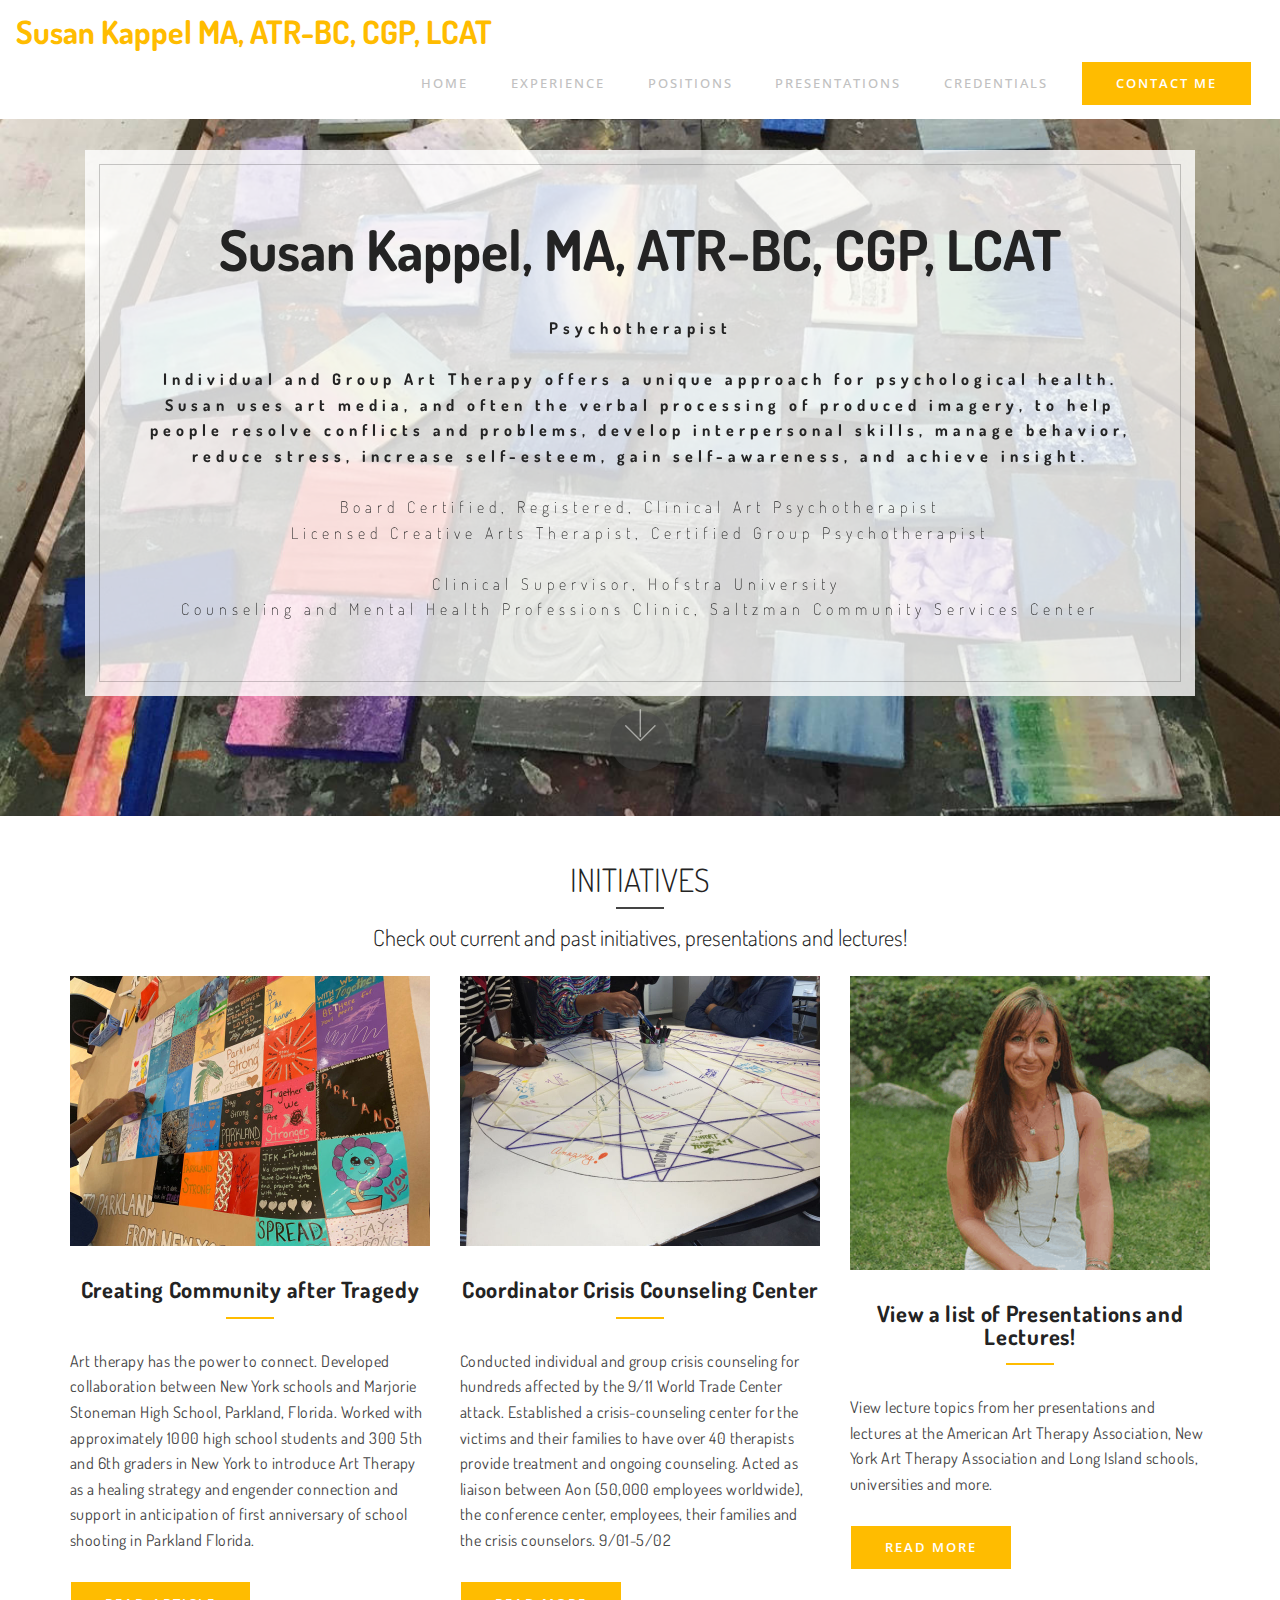
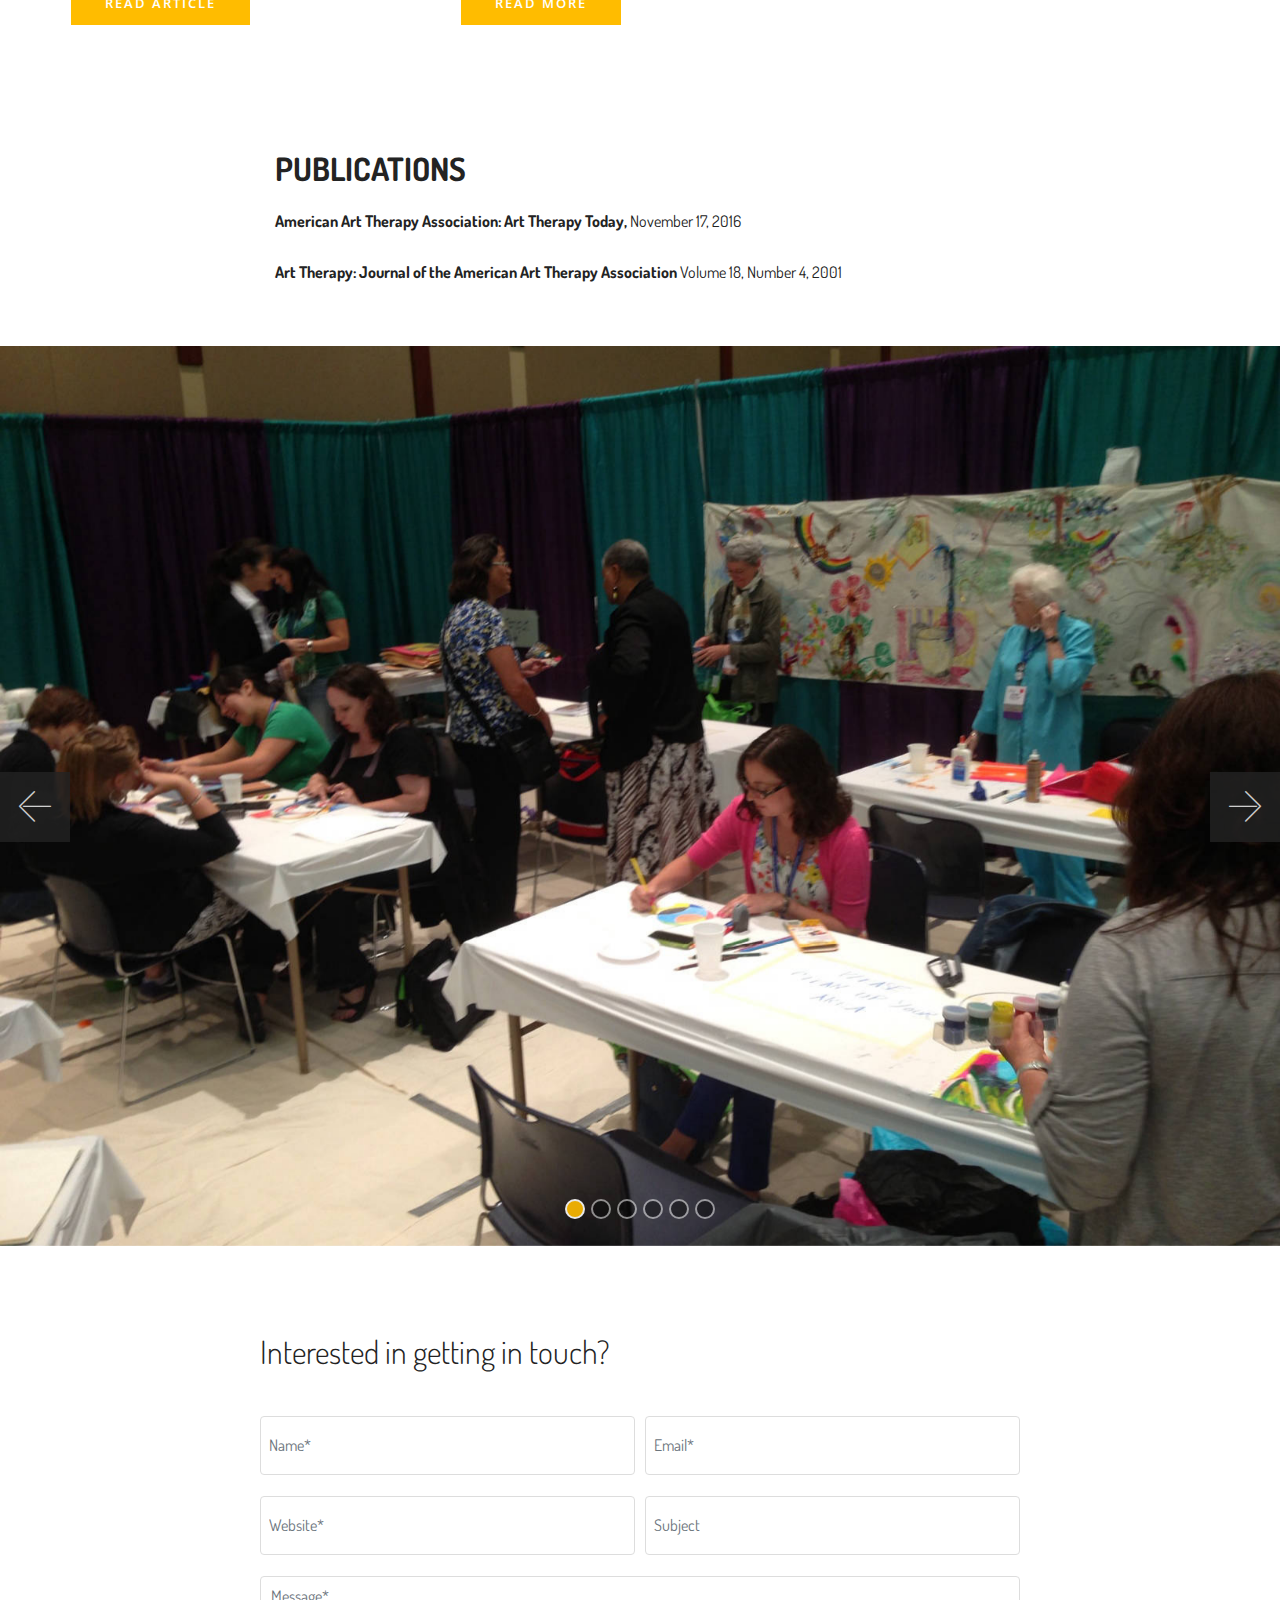
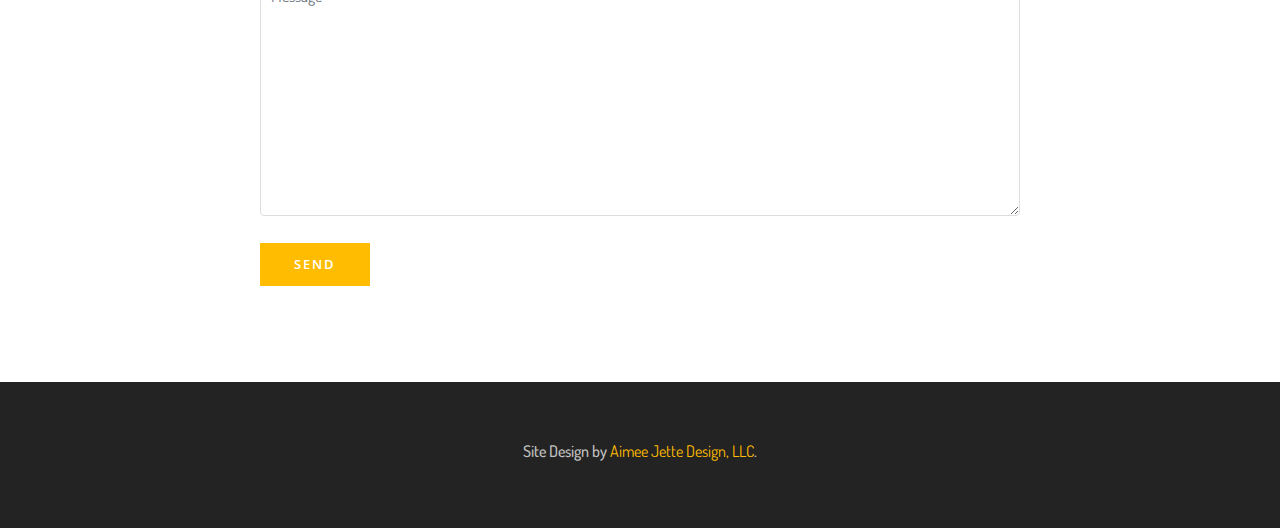
<file: index.html>
<!DOCTYPE html>
<html  >
<head>
  <!-- Site made with Mobirise Website Builder v4.9.6, https://mobirise.com -->
  <meta charset="UTF-8">
  <meta http-equiv="X-UA-Compatible" content="IE=edge">
  <meta name="generator" content="Mobirise v4.9.6, mobirise.com">
  <meta name="viewport" content="width=device-width, initial-scale=1, minimum-scale=1">
  <link rel="shortcut icon" href="assets/images/susan-garden-headshot-128x86.png" type="image/x-icon">
  <meta name="description" content="">
  
  <title>Susan Kappel</title>
  <link rel="stylesheet" href="assets/web/assets/mobirise-icons/mobirise-icons.css">
  <link rel="stylesheet" href="assets/tether/tether.min.css">
  <link rel="stylesheet" href="assets/bootstrap/css/bootstrap.min.css">
  <link rel="stylesheet" href="assets/bootstrap/css/bootstrap-grid.min.css">
  <link rel="stylesheet" href="assets/bootstrap/css/bootstrap-reboot.min.css">
  <link rel="stylesheet" href="assets/dropdown/css/style.css">
  <link rel="stylesheet" href="assets/socicon/css/styles.css">
  <link rel="stylesheet" href="assets/theme/css/style.css">
  <link rel="stylesheet" href="assets/mobirise/css/mbr-additional.css" type="text/css">
  
  
  
</head>
<body>
  <section class="menu cid-rka8EshNyk" once="menu" id="menu2-g">

    
    

    <nav class="navbar navbar-dropdown navbar-fixed-top navbar-expand-lg">
        <div class="navbar-brand">
            
            <span class="navbar-caption-wrap"><a class="navbar-caption text-primary display-2" href="index.html">
                    Susan Kappel MA, ATR-BC, CGP, LCAT</a></span>
        </div>
        <button class="navbar-toggler" type="button" data-toggle="collapse" data-target="#navbarSupportedContent" aria-controls="navbarNavAltMarkup" aria-expanded="false" aria-label="Toggle navigation">
            <div class="hamburger">
                <span></span>
                <span></span>
                <span></span>
                <span></span>
            </div>
        </button>
      <div class="collapse navbar-collapse" id="navbarSupportedContent">
            <ul class="navbar-nav nav-dropdown" data-app-modern-menu="true"><li class="nav-item">
                    <a class="nav-link link text-warning display-4" href="index.html">HOME</a>
                </li><li class="nav-item"><a class="nav-link link text-warning display-4" href="experience.html">EXPERIENCE</a></li>
                <li class="nav-item">
                    <a class="nav-link link text-warning display-4" href="positions.html">POSITIONS</a>
                </li>
                <li class="nav-item dropdown">
                    <a class="nav-link link text-warning display-4" href="presentations.html#content2-11" aria-expanded="false">PRESENTATIONS</a>
                </li><li class="nav-item"><a class="nav-link link text-warning display-4" href="education.html#content1-15">CREDENTIALS</a></li></ul>
            <div class="navbar-buttons mbr-section-btn"><a class="btn btn-md btn-primary display-4" href="mailto:mrskappel@aol.com">
                    CONTACT ME
                </a></div>
      </div>
    </nav>
</section>

<section class="cid-rkadycjL01 mbr-parallax-background" id="header1-m">

    

    
    <div class="container text-center" data-stellar-background-ratio=".5">
      <div class="row slider-wrapper">
        <div class="col-md-12">
            <div class="slider-text  slider-text-two">
              <h2 class="mbr-section-title mbr-fonts-style mbr-bold align-center display-1">Susan Kappel, MA, ATR-BC, CGP, LCAT</h2>
              <h4 class="mbr-text mbr-fonts-style align-center display-7"><div><br></div><div><strong>Psychotherapist</strong></div><div><strong><br></strong></div><div><strong>Individual and Group Art Therapy offers a unique approach for psychological health. Susan uses art media, and often the verbal processing of produced imagery, to help people resolve conflicts and problems, develop interpersonal skills, manage behavior, reduce stress, increase self-esteem, gain self-awareness, and achieve insight.</strong></div><br><div>Board Certified, Registered, Clinical Art Psychotherapist</div><div>Licensed Creative Arts Therapist,&nbsp;<span style="font-size: 1rem;">Certified Group Psychotherapist</span></div><div><strong><br></strong></div><div>Clinical Supervisor, Hofstra University&nbsp;</div><div>Counseling and Mental Health Professions Clinic,&nbsp;<span style="font-size: 1rem;">Saltzman Community Services Center</span></div></h4><h4>
            </h4></div>
        </div>
      </div>
    </div>
    <div class="mbr-arrow hidden-sm-down" aria-hidden="true">
        <a href="#next">
            <i class="mbri-down mbr-iconfont"></i>
        </a>
    </div>
</section>

<section class="exploration cid-rk9XMEp09D" id="features8-7">

    

    
    <div class="container">
        <div class="row blog-block">
            <div class="col-md-12">
              <h2 class="mbr-section-title mbr-fonts-style align-center display-2">INITIATIVES</h2>
               <div class="underline align-center">
                   <div class="line"></div>
               </div>
              <h3 class="mbr-section-subtitle mbr-light mbr-fonts-style pt-3 align-center display-5">
                  Check out current and past initiatives, presentations and lectures!</h3>
            </div>

            <div class="row row-content justify-content-center">
                <div class="card py-3 col-12 col-md-6 col-lg-4">
                    <div class="card-wrapper">
                        <div class="card-img">
                            <img src="assets/images/img-9852-720x540.jpg" title="" alt="">
                        </div>
                        <div class="card-box">
                            <h4 class="card-title mbr-fonts-style mbr-bold align-center display-5">Creating Community after Tragedy</h4>
                           <div class="card-underline align-center">
                               <div class="line"></div>
                           </div>
                            <p class="mbr-text mbr-fonts-style align-center display-7">Art therapy has the power to connect. Developed collaboration between New York schools and Marjorie Stoneman High School, Parkland, Florida. Worked with approximately 1000 high school students and 300 5th and 6th graders in New York to introduce Art Therapy as a healing strategy and engender connection and support in anticipation of first anniversary of school shooting in Parkland Florida.&nbsp;<br></p>
                              
                        </div>
                        <div class="mbr-section-btn align-center"><a href="article.html" class="btn btn-primary display-4">READ ARTICLE<br></a></div>  
                    </div>
                </div>
            
                <div class="card py-3 col-12 col-md-6 col-lg-4">
                    <div class="card-wrapper">
                        <div class="card-img">
                            <img src="assets/images/img-9204-720x540.jpg" title="" alt="">
                        </div>
                        <div class="card-box">
                            <h4 class="card-title mbr-fonts-style mbr-bold align-center display-5">Coordinator Crisis Counseling Center</h4>
                           <div class="card-underline align-center">
                               <div class="line"></div>
                           </div>
                            <p class="mbr-text mbr-fonts-style align-center display-7">Conducted individual and group crisis counseling for hundreds affected by the 9/11 World Trade Center attack.  Established a crisis-counseling center for the victims and their families to have over 40 therapists provide treatment and ongoing counseling.  Acted as liaison between Aon (50,000 employees worldwide), the conference center, employees, their families and the crisis counselors.    9/01-5/02<br>
                            </p>
                        </div>
                        <div class="mbr-section-btn align-center"><a href="https://mobirise.com" class="btn btn-primary display-4">READ MORE</a></div>  
                    </div>
                </div>
            
                <div class="card py-3 col-12 col-md-6 col-lg-4">
                    <div class="card-wrapper">
                        <div class="card-img">
                            <img src="assets/images/susan-garden-headshot-1-512x342.png" title="" alt="">
                        </div>
                        <div class="card-box"> 
                            <h4 class="card-title mbr-fonts-style mbr-bold align-center display-5">View a list of Presentations and Lectures!</h4>
                           <div class="card-underline align-center">
                               <div class="line"></div>
                           </div>
                            <p class="mbr-text mbr-fonts-style align-center display-7">View lecture topics from her presentations and lectures at the American Art Therapy Association, New York Art Therapy Association and Long Island schools, universities and more.</p>
                        </div>
                        <div class="mbr-section-btn align-center"><a href="page2.html#content2-11" class="btn btn-primary display-4">READ MORE</a></div>  
                    </div>
                </div>
            
                
                
            
                
            </div>
        </div>
    </div>
</section>

<section class="mbr-section content2 cid-rkaDliRtDX" id="content2-w">

    

    <div class="container">
        <div class="row justify-content-center">
            <div class="col-md-8 col-sm-12 text-section">
                <h2 class="mbr-fonts-style mbr-title align-left pb-3 display-2"><strong>PUBLICATIONS</strong></h2>
                <p class="mbr-fonts-style mbr-text align-left display-7"><strong>American Art Therapy Association: Art Therapy Today,</strong> November 17, 2016 <br><br><strong>Art Therapy: Journal of the American Art Therapy Association</strong> Volume 18, Number 4, 2001&nbsp;</p>
            </div>
        </div>
    </div>
</section>

<section class="carousel slide cid-rka9JjydcP" data-interval="false" id="slider1-k">
    
    <div class="full-screen"><div class="mbr-slider slide carousel" data-pause="true" data-keyboard="false" data-ride="false" data-interval="false"><ol class="carousel-indicators"><li data-app-prevent-settings="" data-target="#slider1-k" class=" active" data-slide-to="0"></li><li data-app-prevent-settings="" data-target="#slider1-k" data-slide-to="1"></li><li data-app-prevent-settings="" data-target="#slider1-k" data-slide-to="2"></li><li data-app-prevent-settings="" data-target="#slider1-k" data-slide-to="3"></li><li data-app-prevent-settings="" data-target="#slider1-k" data-slide-to="4"></li><li data-app-prevent-settings="" data-target="#slider1-k" data-slide-to="5"></li></ol><div class="carousel-inner" role="listbox"><div class="carousel-item slider-fullscreen-image active" data-bg-video-slide="false" style="background-image: url(assets/images/img-324-1632x1224.jpg);"><div class="container container-slide"><div class="image_wrapper"><div class="mbr-overlay" style="opacity: 0; background-color: rgb(0, 0, 0);"></div><img src="assets/images/img-324-1632x1224.jpg"><div class="carousel-caption justify-content-center"><div class="col-10 align-left"></div></div></div></div></div><div class="carousel-item slider-fullscreen-image" data-bg-video-slide="false" style="background-image: url(assets/images/dsc-0021-1-1280x852.jpg);"><div class="container container-slide"><div class="image_wrapper"><div class="mbr-overlay" style="opacity: 0.2;"></div><img src="assets/images/dsc-0021-1-1280x852.jpg"><div class="carousel-caption justify-content-center"><div class="col-10 align-right"></div></div></div></div></div><div class="carousel-item slider-fullscreen-image" data-bg-video-slide="false" style="background-image: url(assets/images/img-151-1280x1273.jpg);"><div class="container container-slide"><div class="image_wrapper"><div class="mbr-overlay" style="opacity: 0;"></div><img src="assets/images/img-151-1280x1273.jpg"><div class="carousel-caption justify-content-center"><div class="col-10 align-center"></div></div></div></div></div><div class="carousel-item slider-fullscreen-image" data-bg-video-slide="false" style="background-image: url(assets/images/img-247-1185x1157.jpg);"><div class="container container-slide"><div class="image_wrapper"><div class="mbr-overlay" style="opacity: 0; background-color: rgb(0, 0, 0);"></div><img src="assets/images/img-247-1185x1157.jpg"><div class="carousel-caption justify-content-center"><div class="col-10 align-left"></div></div></div></div></div><div class="carousel-item slider-fullscreen-image" data-bg-video-slide="false" style="background-image: url(assets/images/img-9852-2000x1500.jpg);"><div class="container container-slide"><div class="image_wrapper"><div class="mbr-overlay" style="opacity: 0; background-color: rgb(0, 0, 0);"></div><img src="assets/images/img-9852-2000x1500.jpg"><div class="carousel-caption justify-content-center"><div class="col-10 align-left"></div></div></div></div></div><div class="carousel-item slider-fullscreen-image" data-bg-video-slide="false" style="background-image: url(assets/images/img-310-1632x1224.jpg);"><div class="container container-slide"><div class="image_wrapper"><div class="mbr-overlay" style="opacity: 0;"></div><img src="assets/images/img-310-1632x1224.jpg"><div class="carousel-caption justify-content-center"><div class="col-10 align-right"></div></div></div></div></div></div><a data-app-prevent-settings="" class="carousel-control carousel-control-prev" role="button" data-slide="prev" href="#slider1-k"><span aria-hidden="true" class="mbri-left mbr-iconfont"></span><span class="sr-only">Previous</span></a><a data-app-prevent-settings="" class="carousel-control carousel-control-next" role="button" data-slide="next" href="#slider1-k"><span aria-hidden="true" class="mbri-right mbr-iconfont"></span><span class="sr-only">Next</span></a></div></div>
</section>

<section class="cid-rl1mSMwaU2" id="form2-1i">

    

    
    <div class="container">
        <div class="row justify-content-center">
            <div class="form-1 col-md-8 col-sm-12" data-form-type="formoid">
                <!---Formbuilder Form--->
                <form action="https://mobirise.com/" method="POST" class="mbr-form form-with-styler" data-form-title="My Mobirise Form"><input type="hidden" name="email" data-form-email="true" value="zTIHYRoEGbird32ROmWudZndLkWM7QB1IvQKrlvP3W3g463EvznWgORHsQMEvFTAzCYKB3xB0bl+jX6u8RJVZHmDfvhPYI//lcRaUqJSCb/bvKWenlWEvjnDrDHaQM4Q">
                    <div class="form-row">
                        <div hidden="hidden" data-form-alert="" class="alert alert-success col-12">Thanks for filling out the form!</div>
                        <div hidden="hidden" data-form-alert-danger="" class="alert alert-danger col-12"></div>
                    </div>
                    <div class="dragArea form-row">
                        <div class="col-md-12">
                            <h2 class="mbr-fonts-style mbr-fonts-style mbr-fonts-style mbr-section-heading display-2">Interested in getting in touch?</h2>
                        </div>
                        <div class="col-md-6 form-group" data-for="name">
                            <input type="text" name="name" placeholder="Name*" data-form-field="Name" required="required" class="field form-control display-7" id="name-form2-1i">
                        </div>
                        <div data-for="email" class="col-md-6 form-group">
                            <input type="email" name="email" placeholder="Email*" data-form-field="Email" class="field form-control display-7" required="required" id="email-form2-1i">
                        </div>
                        <div data-for="website" class="col-md-6 form-group">
                            <input type="text" name="website" placeholder="Website*" data-form-field="Website" class="field form-control display-7" required="required" id="website-form2-1i">
                        </div>
                        <div data-for="sujbect" class="col-md-6 form-group">
                            <input type="text" name="sujbect" placeholder="Subject" data-form-field="Subject" class="field form-control display-7" id="sujbect-form2-1i">
                        </div>
                        <div data-for="message" class="col-md-12 form-group ">
                            <textarea type="textarea" name="message" placeholder="Message*" data-form-field="Message" class="form-control display-7" id="message-form2-1i"></textarea>
                        </div>
                        <div class="col -auto input-group-btn"><button type="submit" class="btn btn-form btn-primary display-4" href="mailto:mrskappel@aol.com">SEND</button></div>
                    </div>
                </form><!---Formbuilder Form--->
            </div>
        </div>
   </div>
</section>

<section class="cid-rl17moGWxh" id="footer2-1e">

    

    
       <div class="container-fluid text-center">
           <div class="row justify-content-center">
             <div class="col-md-6 col-sm-12">
                 <h3 class="inner-text mbr-fonts-style content-text display-7">Site Design by <a href="http://www.aimeejettedesign.com">Aimee Jette Design, LLC</a>.</h3>
             </div>
             
    </div>
       </div>

</section>


  <script src="assets/web/assets/jquery/jquery.min.js"></script>
  <script src="assets/popper/popper.min.js"></script>
  <script src="assets/tether/tether.min.js"></script>
  <script src="assets/bootstrap/js/bootstrap.min.js"></script>
  <script src="assets/smoothscroll/smooth-scroll.js"></script>
  <script src="assets/dropdown/js/script.min.js"></script>
  <script src="assets/touchswipe/jquery.touch-swipe.min.js"></script>
  <script src="assets/parallax/jarallax.min.js"></script>
  <script src="assets/ytplayer/jquery.mb.ytplayer.min.js"></script>
  <script src="assets/vimeoplayer/jquery.mb.vimeo_player.js"></script>
  <script src="assets/bootstrapcarouselswipe/bootstrap-carousel-swipe.js"></script>
  <script src="assets/sociallikes/social-likes.js"></script>
  <script src="assets/theme/js/script.js"></script>
  <script src="assets/slidervideo/script.js"></script>
  <script src="assets/formoid/formoid.min.js"></script>
  
  
</body>
</html>
</file>
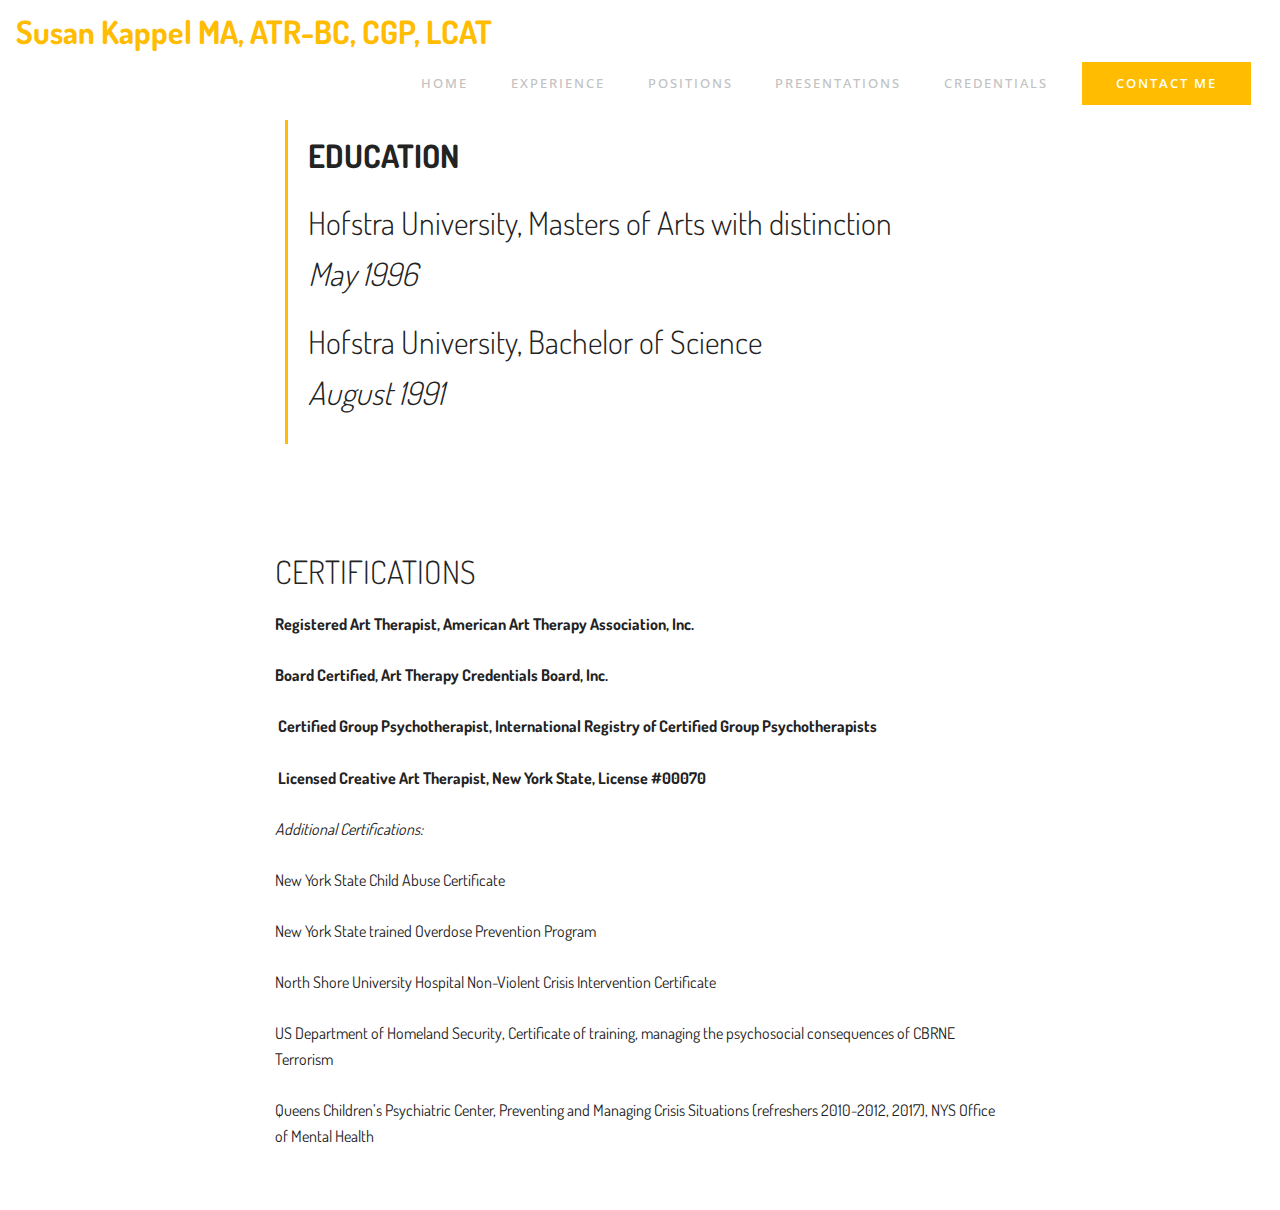
<file: education.html>
<!DOCTYPE html>
<html >
<head>
  <!-- Site made with Mobirise Website Builder v4.9.1, https://mobirise.com -->
  <meta charset="UTF-8">
  <meta http-equiv="X-UA-Compatible" content="IE=edge">
  <meta name="generator" content="Mobirise v4.9.1, mobirise.com">
  <meta name="viewport" content="width=device-width, initial-scale=1, minimum-scale=1">
  <link rel="shortcut icon" href="assets/images/susan-garden-headshot-128x86.png" type="image/x-icon">
  <meta name="description" content="">
  <title>Certifications</title>
  <link rel="stylesheet" href="assets/web/assets/mobirise-icons/mobirise-icons.css">
  <link rel="stylesheet" href="assets/tether/tether.min.css">
  <link rel="stylesheet" href="assets/bootstrap/css/bootstrap.min.css">
  <link rel="stylesheet" href="assets/bootstrap/css/bootstrap-grid.min.css">
  <link rel="stylesheet" href="assets/bootstrap/css/bootstrap-reboot.min.css">
  <link rel="stylesheet" href="assets/dropdown/css/style.css">
  <link rel="stylesheet" href="assets/theme/css/style.css">
  <link rel="stylesheet" href="assets/mobirise/css/mbr-additional.css" type="text/css">
  
  
  
</head>
<body>
  <section class="menu cid-rl1vHl9eRb" once="menu" id="menu2-1n">

    
    

    <nav class="navbar navbar-dropdown navbar-fixed-top navbar-expand-lg">
        <div class="navbar-brand">
            
            <span class="navbar-caption-wrap"><a class="navbar-caption text-primary display-2" href="index.html">
                    Susan Kappel MA, ATR-BC, CGP, LCAT</a></span>
        </div>
        <button class="navbar-toggler" type="button" data-toggle="collapse" data-target="#navbarSupportedContent" aria-controls="navbarNavAltMarkup" aria-expanded="false" aria-label="Toggle navigation">
            <div class="hamburger">
                <span></span>
                <span></span>
                <span></span>
                <span></span>
            </div>
        </button>
      <div class="collapse navbar-collapse" id="navbarSupportedContent">
            <ul class="navbar-nav nav-dropdown" data-app-modern-menu="true"><li class="nav-item">
                    <a class="nav-link link text-warning display-4" href="index.html">HOME</a>
                </li><li class="nav-item"><a class="nav-link link text-warning display-4" href="experience.html">EXPERIENCE</a></li>
                <li class="nav-item">
                    <a class="nav-link link text-warning display-4" href="positions.html">POSITIONS</a>
                </li>
                <li class="nav-item dropdown">
                    <a class="nav-link link text-warning display-4" href="presentations.html" aria-expanded="true">PRESENTATIONS</a>
                </li><li class="nav-item"><a class="nav-link link text-warning display-4" href="education.html">CREDENTIALS</a></li></ul>
            <div class="navbar-buttons mbr-section-btn"><a class="btn btn-md btn-primary display-4" href="mailto:mrskappel@aol.com">
                    CONTACT ME
                </a></div>
      </div>
    </nav>
</section>

<section class="mbr-section article content1 cid-rl12WqNlq1" id="content1-15">

     

    <div class="container">
        <div class="media-container-row">
            <div class="mbr-text col-12 col-md-8 mbr-fonts-style display-2">
                <blockquote><p><strong>EDUCATION</strong></p><p>Hofstra University, Masters of Arts with distinction<br><em>May 1996</em></p><p>Hofstra University, Bachelor of Science<br><em>August 1991</em></p></blockquote>
                <span class="mbr-iconfont inactive mbri-quote-right right-top"></span>
            </div>
        </div>
    </div>
</section>

<section class="mbr-section content2 cid-rl12zpWYMk" id="content2-13">

    

    <div class="container">
        <div class="row justify-content-center">
            <div class="col-md-8 col-sm-12 text-section">
                <h2 class="mbr-fonts-style mbr-title align-left pb-3 display-2">CERTIFICATIONS<br></h2>
                <p class="mbr-fonts-style mbr-text align-left display-7"><strong>Registered Art Therapist, American Art Therapy Association, Inc.
<br><br>	Board Certified, Art Therapy Credentials Board, Inc.
<br><br>&nbsp;Certified Group Psychotherapist, International Registry of Certified Group Psychotherapists
<br><br>&nbsp;Licensed Creative Art Therapist, New York State, License #00070</strong><br><br><em>Additional Certifications:<br></em><br>New York State Child Abuse Certificate
<br><br>New York State trained Overdose Prevention Program
<br><br>North Shore University Hospital Non-Violent Crisis Intervention Certificate
<br><br>US Department of Homeland Security, Certificate of training, managing the psychosocial consequences of CBRNE Terrorism
<br><br>Queens Children’s Psychiatric Center, Preventing and Managing Crisis Situations (refreshers 2010-2012, 2017), NYS Office of Mental Health&nbsp;<br></p>
            </div>
        </div>
    </div>
</section>


  <script src="assets/web/assets/jquery/jquery.min.js"></script>
  <script src="assets/popper/popper.min.js"></script>
  <script src="assets/tether/tether.min.js"></script>
  <script src="assets/bootstrap/js/bootstrap.min.js"></script>
  <script src="assets/smoothscroll/smooth-scroll.js"></script>
  <script src="assets/dropdown/js/script.min.js"></script>
  <script src="assets/touchswipe/jquery.touch-swipe.min.js"></script>
  <script src="assets/theme/js/script.js"></script>
  
  
</body>
</html>
</file>
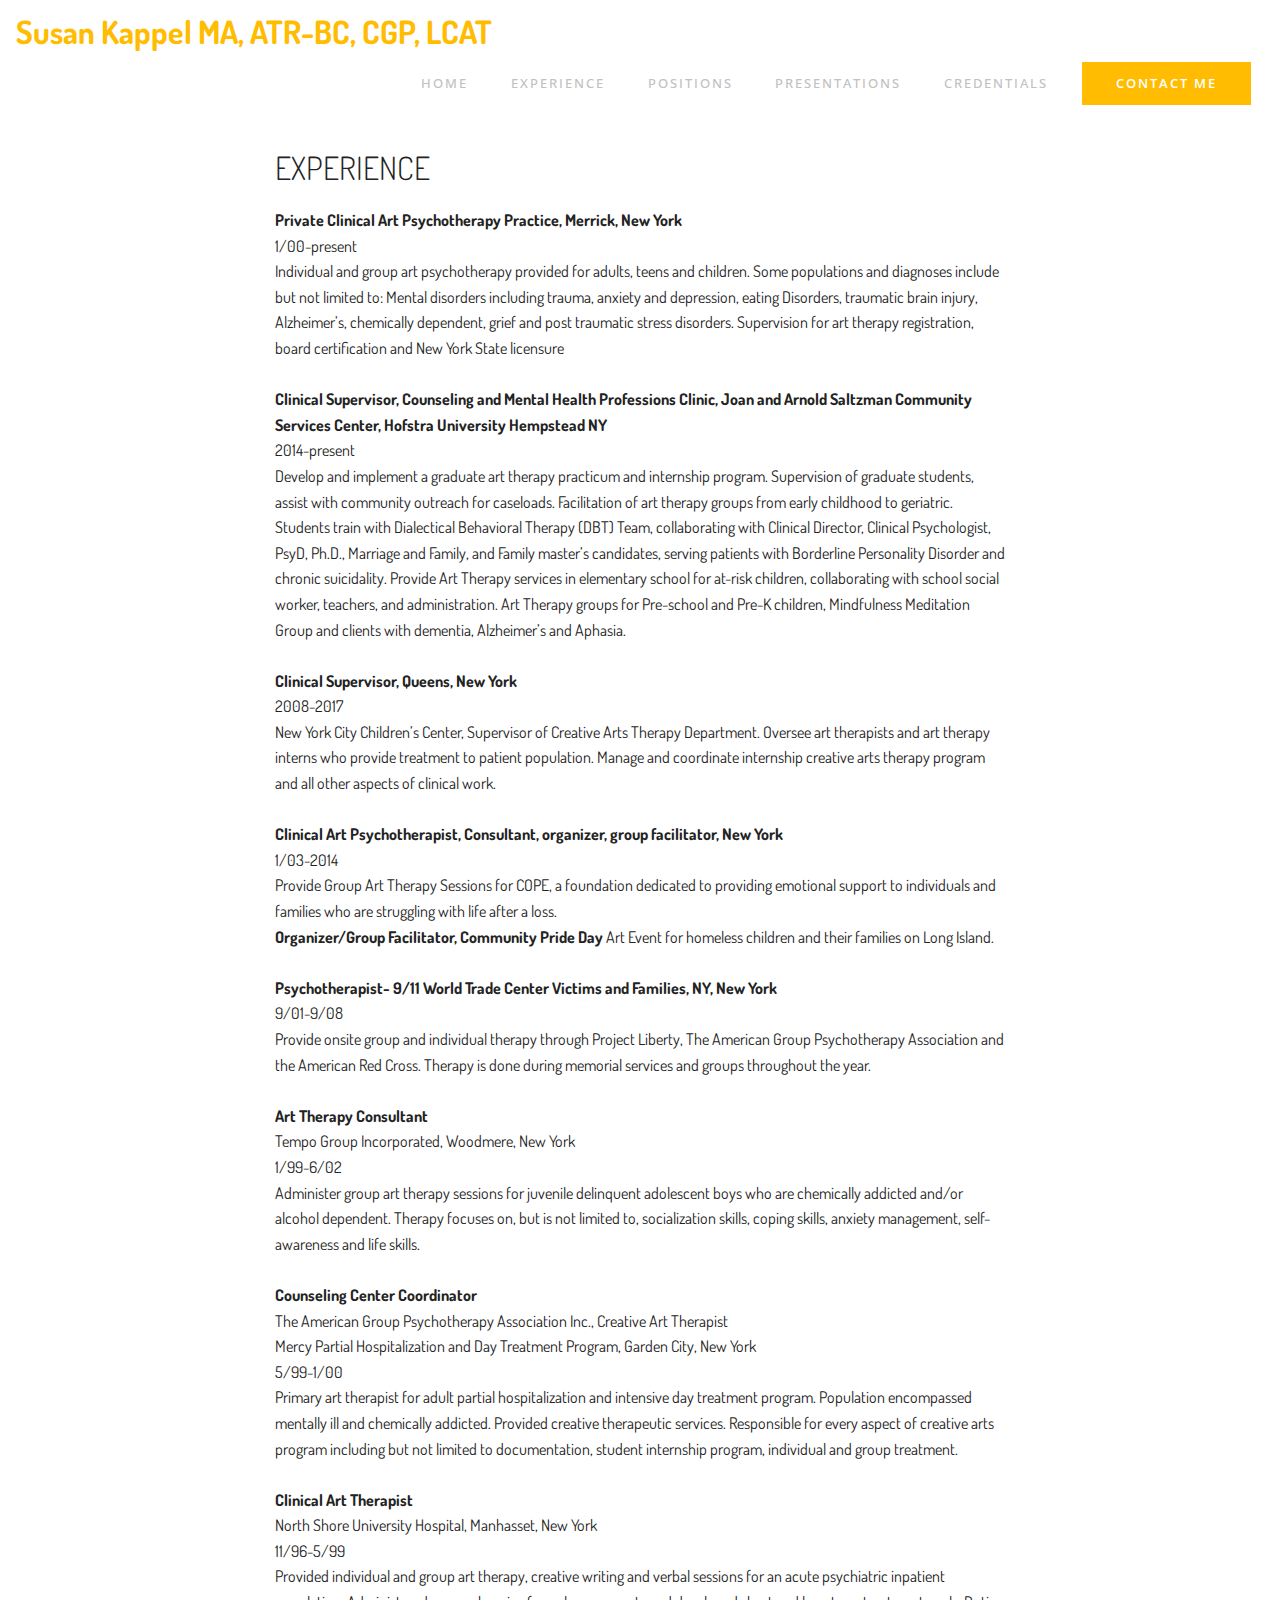
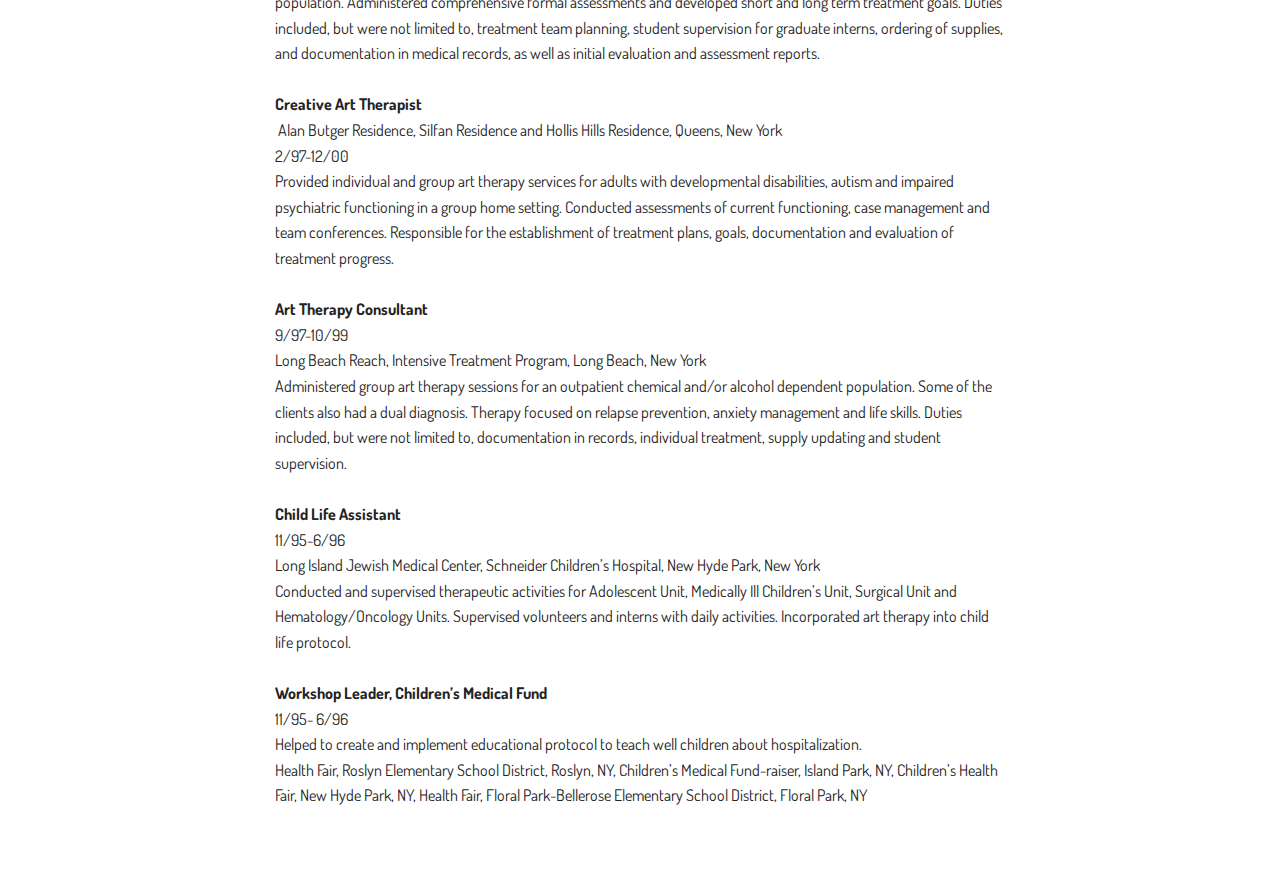
<file: experience.html>
<!DOCTYPE html>
<html >
<head>
  <!-- Site made with Mobirise Website Builder v4.9.1, https://mobirise.com -->
  <meta charset="UTF-8">
  <meta http-equiv="X-UA-Compatible" content="IE=edge">
  <meta name="generator" content="Mobirise v4.9.1, mobirise.com">
  <meta name="viewport" content="width=device-width, initial-scale=1, minimum-scale=1">
  <link rel="shortcut icon" href="assets/images/susan-garden-headshot-128x86.png" type="image/x-icon">
  <meta name="description" content="">
  <title>Experience</title>
  <link rel="stylesheet" href="assets/tether/tether.min.css">
  <link rel="stylesheet" href="assets/bootstrap/css/bootstrap.min.css">
  <link rel="stylesheet" href="assets/bootstrap/css/bootstrap-grid.min.css">
  <link rel="stylesheet" href="assets/bootstrap/css/bootstrap-reboot.min.css">
  <link rel="stylesheet" href="assets/dropdown/css/style.css">
  <link rel="stylesheet" href="assets/theme/css/style.css">
  <link rel="stylesheet" href="assets/mobirise/css/mbr-additional.css" type="text/css">
  
  
  
</head>
<body>
  <section class="menu cid-rl1wF8Z3uY" once="menu" id="menu2-1p">

    
    

    <nav class="navbar navbar-dropdown navbar-fixed-top navbar-expand-lg">
        <div class="navbar-brand">
            
            <span class="navbar-caption-wrap"><a class="navbar-caption text-primary display-2" href="index.html">
                    Susan Kappel MA, ATR-BC, CGP, LCAT</a></span>
        </div>
        <button class="navbar-toggler" type="button" data-toggle="collapse" data-target="#navbarSupportedContent" aria-controls="navbarNavAltMarkup" aria-expanded="false" aria-label="Toggle navigation">
            <div class="hamburger">
                <span></span>
                <span></span>
                <span></span>
                <span></span>
            </div>
        </button>
      <div class="collapse navbar-collapse" id="navbarSupportedContent">
            <ul class="navbar-nav nav-dropdown" data-app-modern-menu="true"><li class="nav-item">
                    <a class="nav-link link text-warning display-4" href="index.html">HOME</a>
                </li><li class="nav-item"><a class="nav-link link text-warning display-4" href="experience.html">EXPERIENCE</a></li>
                <li class="nav-item">
                    <a class="nav-link link text-warning display-4" href="positions.html">POSITIONS</a>
                </li>
                <li class="nav-item dropdown">
                    <a class="nav-link link text-warning display-4" href="presentations.html" aria-expanded="true">PRESENTATIONS</a>
                </li><li class="nav-item"><a class="nav-link link text-warning display-4" href="education.html">CREDENTIALS</a></li></ul>
            <div class="navbar-buttons mbr-section-btn"><a class="btn btn-md btn-primary display-4" href="mailto:mrskappel@aol.com">
                    CONTACT ME
                </a></div>
      </div>
    </nav>
</section>

<section class="mbr-section content2 cid-rl0Zj1Ynci" id="content2-z">

    

    <div class="container">
        <div class="row justify-content-center">
            <div class="col-md-8 col-sm-12 text-section">
                <h2 class="mbr-fonts-style mbr-title align-left pb-3 display-2"><br>EXPERIENCE<br></h2>
                <p class="mbr-fonts-style mbr-text align-left display-7"><strong>Private Clinical Art Psychotherapy Practice, Merrick, New York<br></strong>1/00-present&nbsp;<strong>&nbsp;&nbsp;<br></strong>Individual and group art psychotherapy provided for adults, teens and children. Some populations and diagnoses include but not limited to: Mental disorders including trauma, anxiety and depression, eating Disorders, traumatic brain injury, Alzheimer’s, chemically dependent, grief and post traumatic stress disorders.  Supervision for art therapy registration, board certification and New York State licensure&nbsp;<br> 
<br><strong>	Clinical Supervisor, Counseling and Mental Health Professions Clinic, Joan and Arnold Saltzman Community Services Center, Hofstra University Hempstead NY<br></strong>
2014-present&nbsp;<br>	Develop and implement a graduate art therapy practicum and internship program. Supervision of graduate students, assist with community outreach for caseloads. Facilitation of art therapy groups from early childhood to geriatric. Students train with Dialectical Behavioral Therapy (DBT) Team, collaborating with Clinical Director, Clinical Psychologist, PsyD, Ph.D., Marriage and Family, and Family master’s candidates, serving patients with Borderline Personality Disorder and chronic suicidality. Provide Art Therapy services in elementary school for at-risk children, collaborating with school social worker, teachers, and administration. Art Therapy groups for Pre-school and Pre-K children, Mindfulness Meditation Group and clients with dementia, Alzheimer’s and Aphasia.&nbsp;<br>
<br><strong>Clinical Supervisor, Queens, New York<br></strong>2008-2017&nbsp;<strong><br></strong>	New York City Children’s Center, Supervisor of Creative Arts Therapy Department.  Oversee art therapists and art therapy interns who provide treatment to patient population. Manage and coordinate internship creative arts therapy program and all other aspects of clinical work.&nbsp;<br>
<br><strong>Clinical Art Psychotherapist, Consultant, organizer, group facilitator, New York<br></strong>1/03-2014<strong>&nbsp;&nbsp;<br></strong>Provide Group Art Therapy Sessions for COPE, a foundation dedicated to providing emotional support to individuals and families who are struggling with life after a loss.
<br><strong>	Organizer/Group Facilitator, Community Pride Day </strong>Art Event for homeless children and their families on Long Island. &nbsp;<br>
<br><strong>Psychotherapist- 9/11 World Trade Center Victims and Families, NY, New York
<br></strong>9/01-9/08&nbsp;<strong><br></strong>	Provide onsite group and individual therapy through Project Liberty, The American Group Psychotherapy Association and the American Red Cross.  Therapy is done during memorial services and groups throughout the year.&nbsp;<br>
<br><strong>Art Therapy Consultant
<br></strong>	Tempo Group Incorporated, Woodmere, New York<br> 1/99-6/02 &nbsp;&nbsp;<br>Administer group art therapy sessions for juvenile delinquent adolescent boys who are chemically addicted and/or alcohol dependent.  Therapy focuses on, but is not limited to, socialization skills, coping skills, anxiety management, self-awareness and life skills.<br>
<br><strong>  	Counseling Center Coordinator
<br></strong>	The American Group Psychotherapy Association Inc., Creative Art Therapist
<br>Mercy Partial Hospitalization and Day Treatment Program, Garden City, New York<br>5/99-1/00&nbsp;&nbsp;<br>Primary art therapist for adult partial hospitalization and intensive day treatment program.  Population encompassed mentally ill and chemically addicted.  Provided creative therapeutic services.  Responsible for every aspect of creative arts program including but not limited to documentation, student internship program, individual and group treatment. &nbsp;<br>
<br><strong>	Clinical Art Therapist
<br></strong>	North Shore University Hospital, Manhasset, New York<br>11/96-5/99 &nbsp;&nbsp;<br>Provided individual and group art therapy, creative writing and verbal sessions for an acute psychiatric inpatient population. Administered comprehensive formal assessments and developed short and long term treatment goals. Duties included, but were not limited to, treatment team planning, student supervision for graduate interns, ordering of supplies, and documentation in medical records, as well as initial evaluation and assessment reports.&nbsp;<br>
<br><strong>	Creative Art Therapist<br></strong><strong>&nbsp;</strong>Alan Butger Residence, Silfan Residence and Hollis Hills Residence, Queens, New York<br>2/97-12/00<br>	Provided individual and group art therapy services for adults with developmental disabilities, autism and impaired psychiatric functioning in a group home setting.  Conducted assessments of current functioning, case management and team conferences.  Responsible for the establishment of treatment plans, goals, documentation and evaluation of treatment progress. &nbsp;<br> 
<br><strong>Art Therapy Consultant
<br></strong>9/97-10/99&nbsp;<strong><br></strong>	Long Beach Reach, Intensive Treatment Program, Long Beach, New York
<br>	Administered group art therapy sessions for an outpatient chemical and/or alcohol dependent population.  Some of the clients also had a dual diagnosis.  Therapy focused on relapse prevention, anxiety management and life skills.  Duties included, but were not limited to, documentation in records, individual treatment, supply updating and student supervision.&nbsp;<br>
<br><strong>	Child Life Assistant<br></strong>11/95-6/96<strong><br></strong>	Long Island Jewish Medical Center, Schneider Children’s Hospital, New Hyde Park, New York
<br>	Conducted and supervised therapeutic activities for Adolescent Unit, Medically Ill Children’s Unit, Surgical Unit and Hematology/Oncology Units.  Supervised volunteers and interns with daily activities.  Incorporated art therapy into child life protocol. &nbsp;<br>
<br><strong>	Workshop Leader, Children’s Medical Fund<br></strong>11/95- 6/96
<br>	Helped to create and implement educational protocol to teach well children about hospitalization.
<br>	Health Fair, Roslyn Elementary School District, Roslyn, NY, Children’s Medical Fund-raiser, Island Park, NY, Children’s Health Fair, New Hyde Park, NY, Health Fair, Floral Park-Bellerose Elementary School District, Floral Park, NY &nbsp;<br></p>
            </div>
        </div>
    </div>
</section>


  <script src="assets/web/assets/jquery/jquery.min.js"></script>
  <script src="assets/popper/popper.min.js"></script>
  <script src="assets/tether/tether.min.js"></script>
  <script src="assets/bootstrap/js/bootstrap.min.js"></script>
  <script src="assets/smoothscroll/smooth-scroll.js"></script>
  <script src="assets/dropdown/js/script.min.js"></script>
  <script src="assets/touchswipe/jquery.touch-swipe.min.js"></script>
  <script src="assets/theme/js/script.js"></script>
  
  
</body>
</html>
</file>
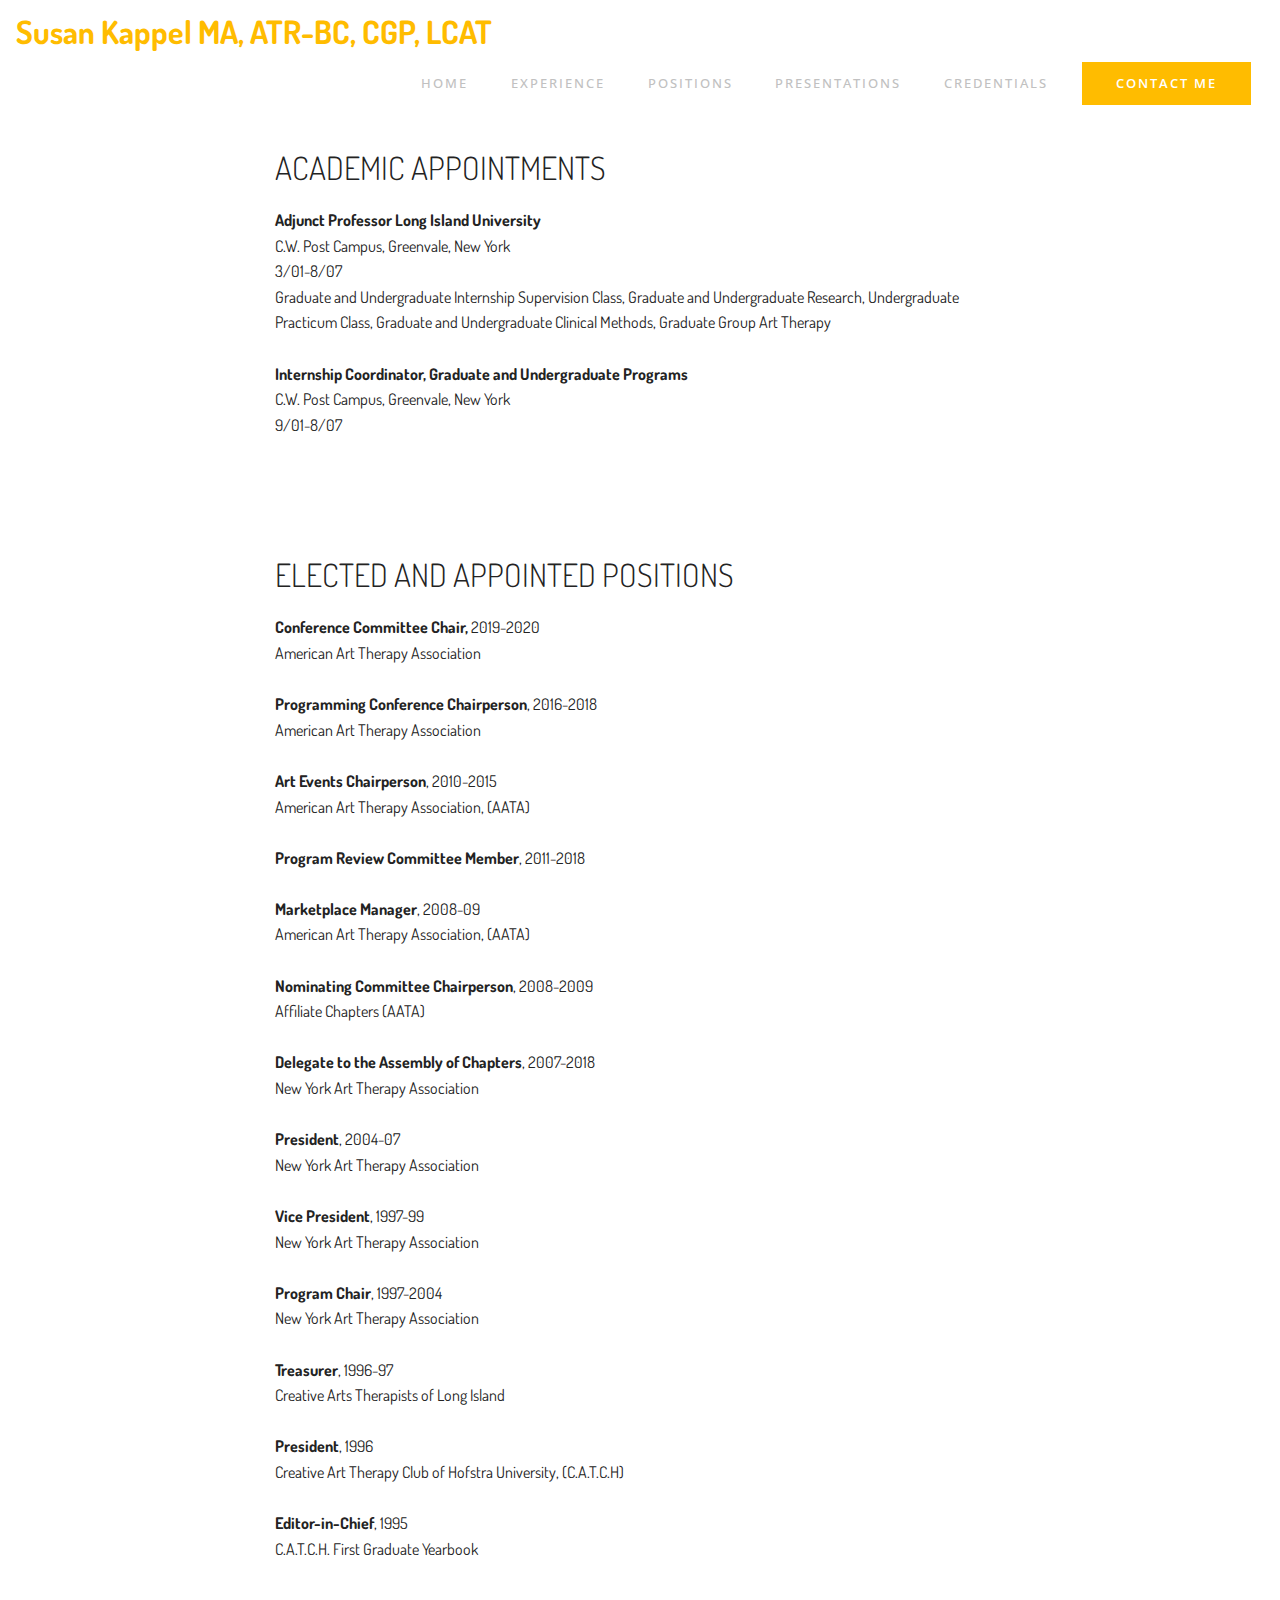
<file: positions.html>
<!DOCTYPE html>
<html >
<head>
  <!-- Site made with Mobirise Website Builder v4.9.1, https://mobirise.com -->
  <meta charset="UTF-8">
  <meta http-equiv="X-UA-Compatible" content="IE=edge">
  <meta name="generator" content="Mobirise v4.9.1, mobirise.com">
  <meta name="viewport" content="width=device-width, initial-scale=1, minimum-scale=1">
  <link rel="shortcut icon" href="assets/images/susan-garden-headshot-128x86.png" type="image/x-icon">
  <meta name="description" content="">
  <title>Postitions</title>
  <link rel="stylesheet" href="assets/tether/tether.min.css">
  <link rel="stylesheet" href="assets/bootstrap/css/bootstrap.min.css">
  <link rel="stylesheet" href="assets/bootstrap/css/bootstrap-grid.min.css">
  <link rel="stylesheet" href="assets/bootstrap/css/bootstrap-reboot.min.css">
  <link rel="stylesheet" href="assets/dropdown/css/style.css">
  <link rel="stylesheet" href="assets/theme/css/style.css">
  <link rel="stylesheet" href="assets/mobirise/css/mbr-additional.css" type="text/css">
  
  
  
</head>
<body>
  <section class="menu cid-rl1vEWtte5" once="menu" id="menu2-1m">

    
    

    <nav class="navbar navbar-dropdown navbar-fixed-top navbar-expand-lg">
        <div class="navbar-brand">
            
            <span class="navbar-caption-wrap"><a class="navbar-caption text-primary display-2" href="index.html">
                    Susan Kappel MA, ATR-BC, CGP, LCAT</a></span>
        </div>
        <button class="navbar-toggler" type="button" data-toggle="collapse" data-target="#navbarSupportedContent" aria-controls="navbarNavAltMarkup" aria-expanded="false" aria-label="Toggle navigation">
            <div class="hamburger">
                <span></span>
                <span></span>
                <span></span>
                <span></span>
            </div>
        </button>
      <div class="collapse navbar-collapse" id="navbarSupportedContent">
            <ul class="navbar-nav nav-dropdown" data-app-modern-menu="true"><li class="nav-item">
                    <a class="nav-link link text-warning display-4" href="index.html">HOME</a>
                </li><li class="nav-item"><a class="nav-link link text-warning display-4" href="experience.html">EXPERIENCE</a></li>
                <li class="nav-item">
                    <a class="nav-link link text-warning display-4" href="positions.html">POSITIONS</a>
                </li>
                <li class="nav-item dropdown">
                    <a class="nav-link link text-warning display-4" href="presentations.html" aria-expanded="true">PRESENTATIONS</a>
                </li><li class="nav-item"><a class="nav-link link text-warning display-4" href="education.html">CREDENTIALS</a></li></ul>
            <div class="navbar-buttons mbr-section-btn"><a class="btn btn-md btn-primary display-4" href="mailto:mrskappel@aol.com">
                    CONTACT ME
                </a></div>
      </div>
    </nav>
</section>

<section class="mbr-section content2 cid-rl13TbdUnE" id="content2-18">

    

    <div class="container">
        <div class="row justify-content-center">
            <div class="col-md-8 col-sm-12 text-section">
                <h2 class="mbr-fonts-style mbr-title align-left pb-3 display-2"><br>ACADEMIC APPOINTMENTS<br></h2>
                <p class="mbr-fonts-style mbr-text align-left display-7"><strong>Adjunct Professor Long Island University<br></strong>C.W. Post Campus, Greenvale, New York<br>3/01-8/07<br>Graduate and Undergraduate Internship Supervision Class, Graduate and Undergraduate Research, Undergraduate Practicum Class, Graduate and Undergraduate Clinical Methods, Graduate Group Art Therapy &nbsp;<br>	<br><strong>Internship Coordinator, Graduate and Undergraduate Programs<br></strong>C.W. Post Campus, Greenvale, New York<br>9/01-8/07
<br></p>
            </div>
        </div>
    </div>
</section>

<section class="mbr-section content2 cid-rl14qTWNoc" id="content2-19">

    

    <div class="container">
        <div class="row justify-content-center">
            <div class="col-md-8 col-sm-12 text-section">
                <h2 class="mbr-fonts-style mbr-title align-left pb-3 display-2">ELECTED AND APPOINTED POSITIONS</h2>
                <p class="mbr-fonts-style mbr-text align-left display-7"><strong>Conference Committee Chair,</strong> 2019-2020<br>American Art Therapy Association
<br><br><strong>Programming Conference Chairperson</strong>, 2016-2018<br>American Art Therapy Association
<br><br><strong>Art Events Chairperson</strong>, 2010-2015<br>American Art Therapy Association, (AATA)
<br><br><strong>Program Review Committee Member</strong>, 2011-2018
<br><br><strong>Marketplace Manager</strong>, 2008-09 <br>American Art Therapy Association, (AATA)
<br><br><strong>Nominating Committee Chairperson</strong>, 2008-2009 <br>Affiliate Chapters (AATA)
<br><br><strong>Delegate to the Assembly of Chapters</strong>, 2007-2018 <br>New York Art Therapy Association
<br><br><strong>President</strong>, 2004-07 <br>New York Art Therapy Association
<br><br><strong>Vice President</strong>, 1997-99 <br>New York Art Therapy Association
<br>	<br><strong>Program Chair</strong>, 1997-2004 <br>New York Art Therapy Association
<br>	<br><strong>Treasurer</strong>, 1996-97<br>Creative Arts Therapists of Long Island
<br>	<br><strong>President</strong>, 1996 <br>Creative Art Therapy Club of Hofstra University, (C.A.T.C.H)
<br>	<br><strong>Editor-in-Chief</strong>, 1995 <br>C.A.T.C.H. First Graduate Yearbook&nbsp;<br></p>
            </div>
        </div>
    </div>
</section>


  <script src="assets/web/assets/jquery/jquery.min.js"></script>
  <script src="assets/popper/popper.min.js"></script>
  <script src="assets/tether/tether.min.js"></script>
  <script src="assets/bootstrap/js/bootstrap.min.js"></script>
  <script src="assets/smoothscroll/smooth-scroll.js"></script>
  <script src="assets/dropdown/js/script.min.js"></script>
  <script src="assets/touchswipe/jquery.touch-swipe.min.js"></script>
  <script src="assets/theme/js/script.js"></script>
  
  
</body>
</html>
</file>
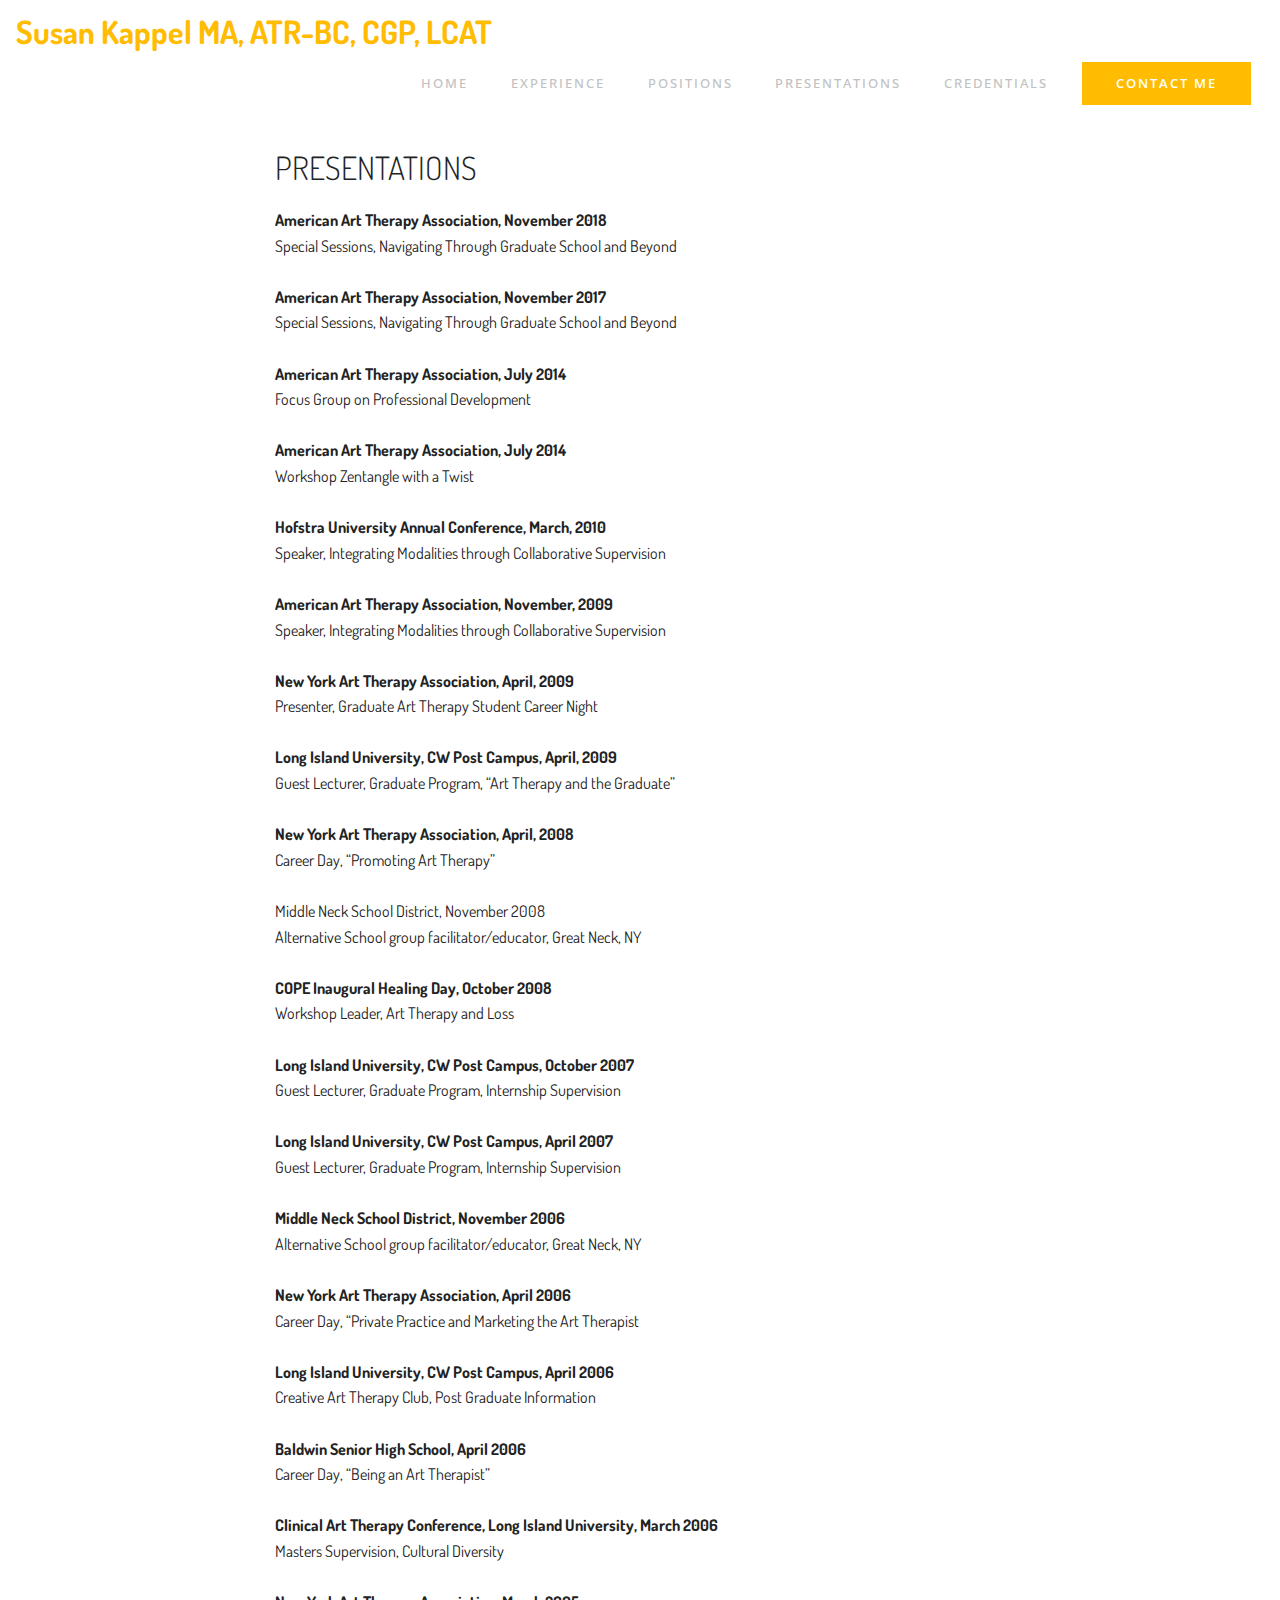
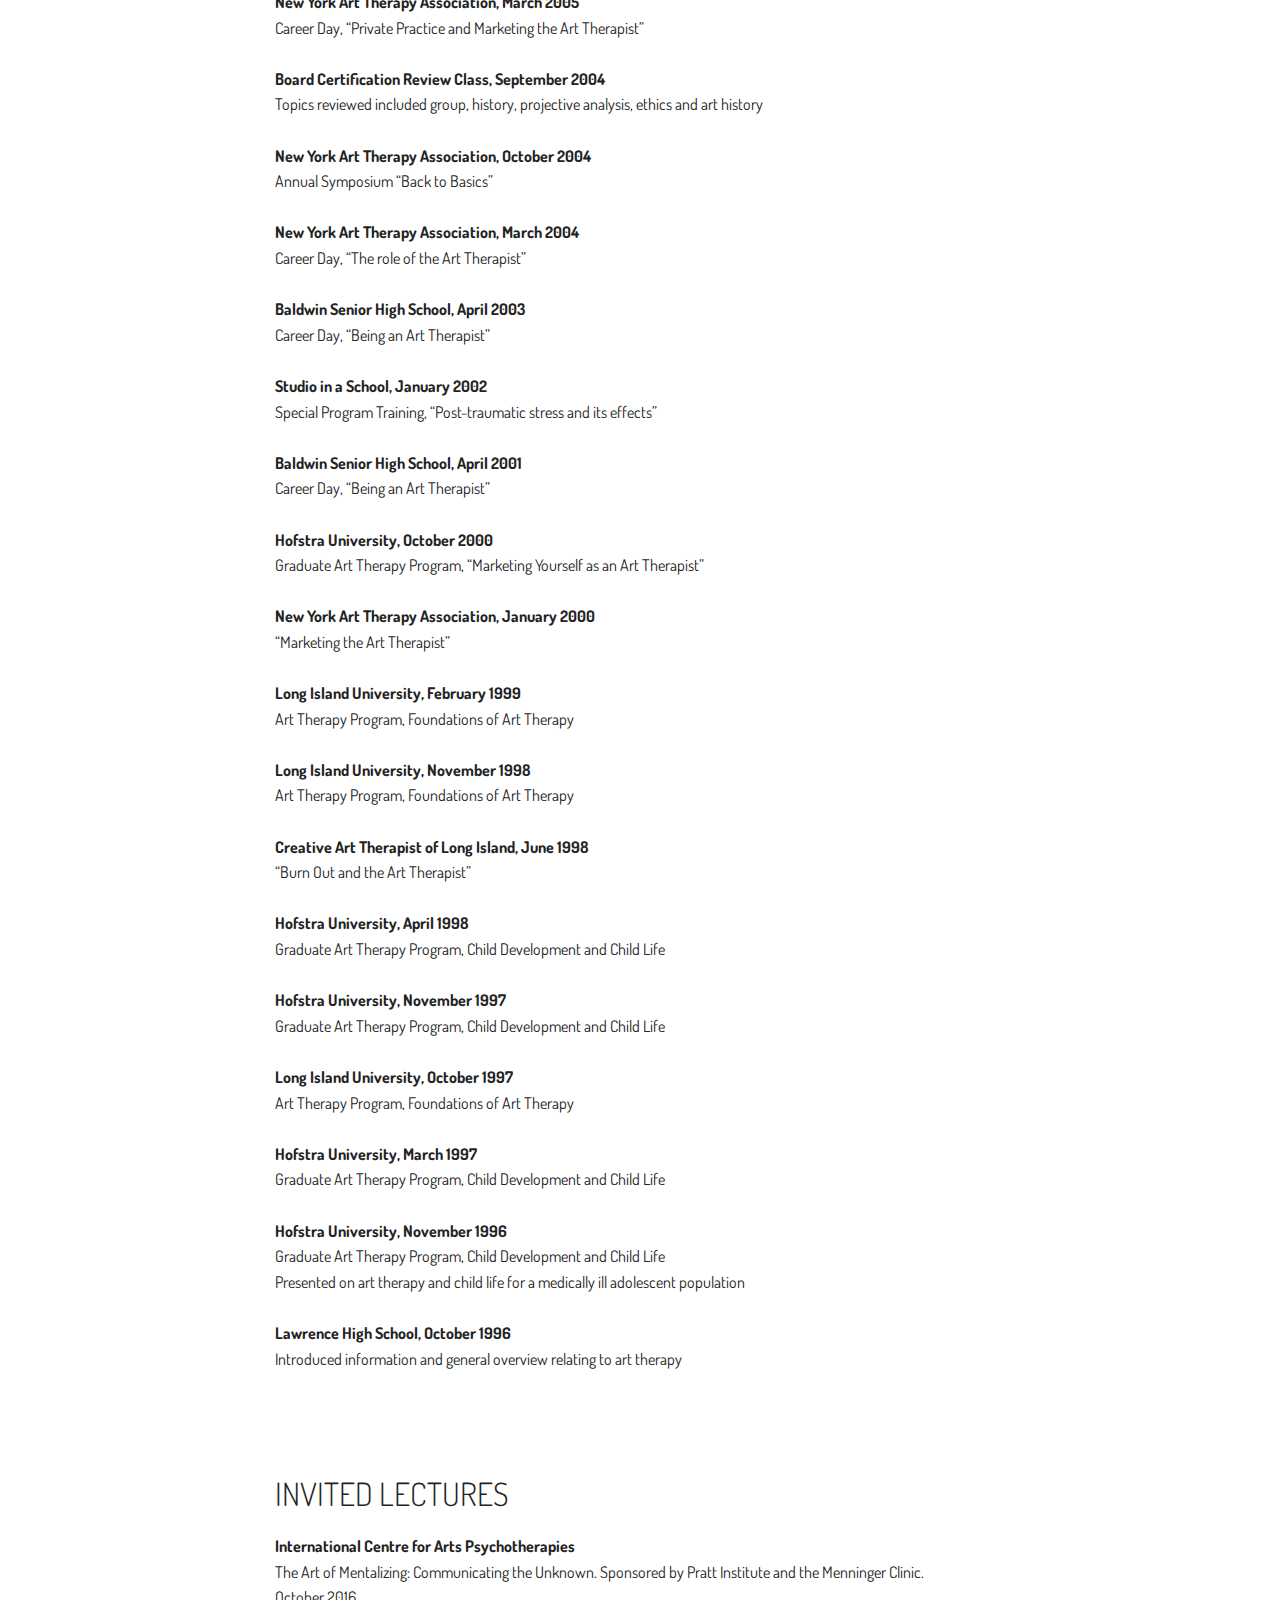
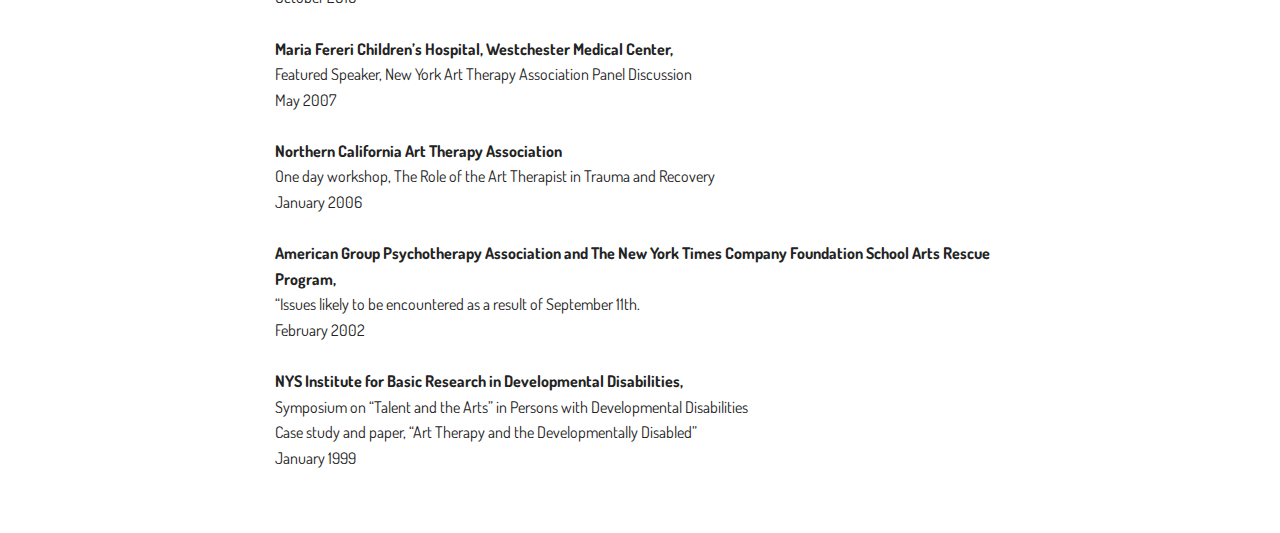
<file: presentations.html>
<!DOCTYPE html>
<html >
<head>
  <!-- Site made with Mobirise Website Builder v4.9.1, https://mobirise.com -->
  <meta charset="UTF-8">
  <meta http-equiv="X-UA-Compatible" content="IE=edge">
  <meta name="generator" content="Mobirise v4.9.1, mobirise.com">
  <meta name="viewport" content="width=device-width, initial-scale=1, minimum-scale=1">
  <link rel="shortcut icon" href="assets/images/susan-garden-headshot-128x86.png" type="image/x-icon">
  <meta name="description" content="">
  <title>Presentations</title>
  <link rel="stylesheet" href="assets/tether/tether.min.css">
  <link rel="stylesheet" href="assets/bootstrap/css/bootstrap.min.css">
  <link rel="stylesheet" href="assets/bootstrap/css/bootstrap-grid.min.css">
  <link rel="stylesheet" href="assets/bootstrap/css/bootstrap-reboot.min.css">
  <link rel="stylesheet" href="assets/dropdown/css/style.css">
  <link rel="stylesheet" href="assets/theme/css/style.css">
  <link rel="stylesheet" href="assets/mobirise/css/mbr-additional.css" type="text/css">
  
  
  
</head>
<body>
  <section class="menu cid-rl1vJM0QP5" once="menu" id="menu2-1o">

    
    

    <nav class="navbar navbar-dropdown navbar-fixed-top navbar-expand-lg">
        <div class="navbar-brand">
            
            <span class="navbar-caption-wrap"><a class="navbar-caption text-primary display-2" href="index.html">
                    Susan Kappel MA, ATR-BC, CGP, LCAT</a></span>
        </div>
        <button class="navbar-toggler" type="button" data-toggle="collapse" data-target="#navbarSupportedContent" aria-controls="navbarNavAltMarkup" aria-expanded="false" aria-label="Toggle navigation">
            <div class="hamburger">
                <span></span>
                <span></span>
                <span></span>
                <span></span>
            </div>
        </button>
      <div class="collapse navbar-collapse" id="navbarSupportedContent">
            <ul class="navbar-nav nav-dropdown" data-app-modern-menu="true"><li class="nav-item">
                    <a class="nav-link link text-warning display-4" href="index.html">HOME</a>
                </li><li class="nav-item"><a class="nav-link link text-warning display-4" href="experience.html">EXPERIENCE</a></li>
                <li class="nav-item">
                    <a class="nav-link link text-warning display-4" href="positions.html">POSITIONS</a>
                </li>
                <li class="nav-item dropdown">
                    <a class="nav-link link text-warning display-4" href="presentations.html" aria-expanded="true">PRESENTATIONS</a>
                </li><li class="nav-item"><a class="nav-link link text-warning display-4" href="education.html">CREDENTIALS</a></li></ul>
            <div class="navbar-buttons mbr-section-btn"><a class="btn btn-md btn-primary display-4" href="mailto:mrskappel@aol.com">
                    CONTACT ME
                </a></div>
      </div>
    </nav>
</section>

<section class="mbr-section content2 cid-rl10kUGP3v" id="content2-11">

    

    <div class="container">
        <div class="row justify-content-center">
            <div class="col-md-8 col-sm-12 text-section">
                <h2 class="mbr-fonts-style mbr-title align-left pb-3 display-2"><br>PRESENTATIONS<br></h2>
                <p class="mbr-fonts-style mbr-text align-left display-7"><strong>American Art Therapy Association, November 2018
<br></strong>		Special Sessions, Navigating Through Graduate School and Beyond
<br><br><strong>American Art Therapy Association, November 2017
<br></strong>		Special Sessions, Navigating Through Graduate School and Beyond
<br><br><strong>American Art Therapy Association, July 2014 
<br></strong>		Focus Group on Professional Development
<br><br><strong>American Art Therapy Association, July 2014
<br></strong>		Workshop Zentangle with a Twist
<br><br><strong>Hofstra University Annual Conference, March, 2010
<br></strong>	Speaker, Integrating Modalities through Collaborative Supervision
<br><br><strong>American Art Therapy Association, November, 2009
<br></strong>		Speaker, Integrating Modalities through Collaborative Supervision
<br><br><strong>New York Art Therapy Association, April, 2009
<br></strong>		Presenter, Graduate Art Therapy Student Career Night
<br><br><strong>Long Island University, CW Post Campus, April, 2009
<br></strong>	Guest Lecturer, Graduate Program, “Art Therapy and the Graduate”
<br><br><strong>New York Art Therapy Association, April, 2008
<br></strong>Career Day, “Promoting Art Therapy”
<br><br>Middle Neck School District, November 2008
<br>Alternative School group facilitator/educator, Great Neck, NY
<br><strong><br>COPE Inaugural Healing Day, October 2008
<br></strong>Workshop Leader, Art Therapy and Loss
<br>		<br><strong>Long Island University, CW Post Campus, October 2007
</strong><br>Guest Lecturer, Graduate Program, Internship Supervision
<br><br><strong>Long Island University, CW Post Campus, April 2007
</strong><br>Guest Lecturer, Graduate Program, Internship Supervision
<br>	<br><strong>Middle Neck School District, November 2006</strong><br>Alternative School group facilitator/educator, Great Neck, NY
<br><br><strong>New York Art Therapy Association, April 2006
</strong><br>Career Day, “Private Practice and Marketing the Art Therapist
<br><br><strong>Long Island University, CW Post Campus, April 2006
</strong><br>Creative Art Therapy Club, Post Graduate Information
<br><br><strong>Baldwin Senior High School, April 2006
</strong><br>Career Day, “Being an Art Therapist”
<br>		<br><strong>Clinical Art Therapy Conference, Long Island University,   March 2006
<br></strong>Masters Supervision, Cultural Diversity
<br>		<br><strong>New York Art Therapy Association, March 2005</strong><br>Career Day, “Private Practice and Marketing the Art Therapist”
<br><br><strong>Board Certification Review Class, September 2004
</strong><br>Topics reviewed included group, history, projective analysis, ethics and art history 
<br><br><strong>New York Art Therapy Association, October 2004
</strong><br>Annual Symposium “Back to Basics”
<br><br><strong>New York Art Therapy Association, March 2004
</strong><br>Career Day, “The role of the Art Therapist”
<br><br><strong>Baldwin Senior High School, April 2003
</strong><br>Career Day, “Being an Art Therapist”
<br><br><strong>Studio in a School, January 2002
<br></strong>Special Program Training, “Post-traumatic stress and its effects”
<br><br><strong>Baldwin Senior High School, April 2001
</strong><br>Career Day, “Being an Art Therapist”
<br><br><strong>Hofstra University, October 2000
</strong><br>Graduate Art Therapy Program, “Marketing Yourself as an Art Therapist”
<br><br><strong>New York Art Therapy Association, January 2000
</strong><br>“Marketing the Art Therapist”
<br><br><strong>Long Island University, February 1999
<br></strong>Art Therapy Program, Foundations of Art Therapy
<br><br><strong>Long Island University, November 1998
<br></strong>Art Therapy Program, Foundations of Art Therapy
<br><br><strong>Creative Art Therapist of Long Island, June 1998
<br></strong>“Burn Out and the Art Therapist”
<br>	<br><strong>Hofstra University, April 1998
<br></strong>Graduate Art Therapy Program, Child Development and Child Life
<br><br><strong>Hofstra University, November 1997
<br></strong>Graduate Art Therapy Program, Child Development and Child Life 
<br><br><strong>Long Island University, October 1997
<br></strong>Art Therapy Program, Foundations of Art Therapy
<br>	<br><strong>Hofstra University, March 1997
</strong><br>Graduate Art Therapy Program, Child Development and Child Life 
<br><br><strong>Hofstra University, November 1996
</strong><br>Graduate Art Therapy Program, Child Development and Child Life
<br>	Presented on art therapy and child life for a medically ill adolescent population
<br><br><strong>Lawrence High School, October 1996
<br></strong>	Introduced information and general overview relating to art therapy&nbsp;<br></p>
            </div>
        </div>
    </div>
</section>

<section class="mbr-section content2 cid-rl15CrwRia" id="content2-1b">

    

    <div class="container">
        <div class="row justify-content-center">
            <div class="col-md-8 col-sm-12 text-section">
                <h2 class="mbr-fonts-style mbr-title align-left pb-3 display-2">INVITED LECTURES<br></h2>
                <p class="mbr-fonts-style mbr-text align-left display-7"><strong>International Centre for Arts Psychotherapies<br></strong>The Art of Mentalizing: Communicating the Unknown. Sponsored by Pratt Institute and the Menninger Clinic.<br>October 2016<br><br><strong>Maria Fereri Children’s Hospital, Westchester Medical Center,<br></strong>	Featured Speaker, New York Art Therapy Association Panel Discussion<br>May 2007<br><br><strong>Northern California Art Therapy Association<br></strong>		One day workshop, The Role of the Art Therapist in Trauma and Recovery
<br>January 2006&nbsp;<br><br><strong>American Group Psychotherapy Association and The New York Times Company Foundation School Arts Rescue Program,&nbsp;<br></strong>	 “Issues likely to be encountered as a result of September 11th.
<br>February 2002<br><br><strong>NYS Institute for Basic Research in Developmental Disabilities,&nbsp;<br></strong>	Symposium on “Talent and the Arts” in Persons with Developmental Disabilities
<br>	Case study and paper, “Art Therapy and the Developmentally Disabled”&nbsp;<br>January 1999<br></p>
            </div>
        </div>
    </div>
</section>


  <script src="assets/web/assets/jquery/jquery.min.js"></script>
  <script src="assets/popper/popper.min.js"></script>
  <script src="assets/tether/tether.min.js"></script>
  <script src="assets/bootstrap/js/bootstrap.min.js"></script>
  <script src="assets/smoothscroll/smooth-scroll.js"></script>
  <script src="assets/dropdown/js/script.min.js"></script>
  <script src="assets/touchswipe/jquery.touch-swipe.min.js"></script>
  <script src="assets/theme/js/script.js"></script>
  
  
</body>
</html>
</file>
<file: assets/web/assets/mobirise-icons/mobirise-icons.css>
@font-face {
  font-family: 'MobiriseIcons';
  src:  url('mobirise-icons.eot?spat4u');
  src:  url('mobirise-icons.eot?spat4u#iefix') format('embedded-opentype'),
    url('mobirise-icons.ttf?spat4u') format('truetype'),
    url('mobirise-icons.woff?spat4u') format('woff'),
    url('mobirise-icons.svg?spat4u#MobiriseIcons') format('svg');
  font-weight: normal;
  font-style: normal;
}

[class^="mbri-"], [class*=" mbri-"] {
  /* use !important to prevent issues with browser extensions that change fonts */
  font-family: MobiriseIcons !important;
  speak: none;
  font-style: normal;
  font-weight: normal;
  font-variant: normal;
  text-transform: none;
  line-height: 1;

  /* Better Font Rendering =========== */
  -webkit-font-smoothing: antialiased;
  -moz-osx-font-smoothing: grayscale;
}

.mbri-add-submenu:before {
  content: "\e900";
}
.mbri-alert:before {
  content: "\e901";
}
.mbri-align-center:before {
  content: "\e902";
}
.mbri-align-justify:before {
  content: "\e903";
}
.mbri-align-left:before {
  content: "\e904";
}
.mbri-align-right:before {
  content: "\e905";
}
.mbri-android:before {
  content: "\e906";
}
.mbri-apple:before {
  content: "\e907";
}
.mbri-arrow-down:before {
  content: "\e908";
}
.mbri-arrow-next:before {
  content: "\e909";
}
.mbri-arrow-prev:before {
  content: "\e90a";
}
.mbri-arrow-up:before {
  content: "\e90b";
}
.mbri-bold:before {
  content: "\e90c";
}
.mbri-bookmark:before {
  content: "\e90d";
}
.mbri-bootstrap:before {
  content: "\e90e";
}
.mbri-briefcase:before {
  content: "\e90f";
}
.mbri-browse:before {
  content: "\e910";
}
.mbri-bulleted-list:before {
  content: "\e911";
}
.mbri-calendar:before {
  content: "\e912";
}
.mbri-camera:before {
  content: "\e913";
}
.mbri-cart-add:before {
  content: "\e914";
}
.mbri-cart-full:before {
  content: "\e915";
}
.mbri-cash:before {
  content: "\e916";
}
.mbri-change-style:before {
  content: "\e917";
}
.mbri-chat:before {
  content: "\e918";
}
.mbri-clock:before {
  content: "\e919";
}
.mbri-close:before {
  content: "\e91a";
}
.mbri-cloud:before {
  content: "\e91b";
}
.mbri-code:before {
  content: "\e91c";
}
.mbri-contact-form:before {
  content: "\e91d";
}
.mbri-credit-card:before {
  content: "\e91e";
}
.mbri-cursor-click:before {
  content: "\e91f";
}
.mbri-cust-feedback:before {
  content: "\e920";
}
.mbri-database:before {
  content: "\e921";
}
.mbri-delivery:before {
  content: "\e922";
}
.mbri-desktop:before {
  content: "\e923";
}
.mbri-devices:before {
  content: "\e924";
}
.mbri-down:before {
  content: "\e925";
}
.mbri-download:before {
  content: "\e989";
}
.mbri-drag-n-drop:before {
  content: "\e927";
}
.mbri-drag-n-drop2:before {
  content: "\e928";
}
.mbri-edit:before {
  content: "\e929";
}
.mbri-edit2:before {
  content: "\e92a";
}
.mbri-error:before {
  content: "\e92b";
}
.mbri-extension:before {
  content: "\e92c";
}
.mbri-features:before {
  content: "\e92d";
}
.mbri-file:before {
  content: "\e92e";
}
.mbri-flag:before {
  content: "\e92f";
}
.mbri-folder:before {
  content: "\e930";
}
.mbri-gift:before {
  content: "\e931";
}
.mbri-github:before {
  content: "\e932";
}
.mbri-globe:before {
  content: "\e933";
}
.mbri-globe-2:before {
  content: "\e934";
}
.mbri-growing-chart:before {
  content: "\e935";
}
.mbri-hearth:before {
  content: "\e936";
}
.mbri-help:before {
  content: "\e937";
}
.mbri-home:before {
  content: "\e938";
}
.mbri-hot-cup:before {
  content: "\e939";
}
.mbri-idea:before {
  content: "\e93a";
}
.mbri-image-gallery:before {
  content: "\e93b";
}
.mbri-image-slider:before {
  content: "\e93c";
}
.mbri-info:before {
  content: "\e93d";
}
.mbri-italic:before {
  content: "\e93e";
}
.mbri-key:before {
  content: "\e93f";
}
.mbri-laptop:before {
  content: "\e940";
}
.mbri-layers:before {
  content: "\e941";
}
.mbri-left-right:before {
  content: "\e942";
}
.mbri-left:before {
  content: "\e943";
}
.mbri-letter:before {
  content: "\e944";
}
.mbri-like:before {
  content: "\e945";
}
.mbri-link:before {
  content: "\e946";
}
.mbri-lock:before {
  content: "\e947";
}
.mbri-login:before {
  content: "\e948";
}
.mbri-logout:before {
  content: "\e949";
}
.mbri-magic-stick:before {
  content: "\e94a";
}
.mbri-map-pin:before {
  content: "\e94b";
}
.mbri-menu:before {
  content: "\e94c";
}
.mbri-mobile:before {
  content: "\e94d";
}
.mbri-mobile2:before {
  content: "\e94e";
}
.mbri-mobirise:before {
  content: "\e94f";
}
.mbri-more-horizontal:before {
  content: "\e950";
}
.mbri-more-vertical:before {
  content: "\e951";
}
.mbri-music:before {
  content: "\e952";
}
.mbri-new-file:before {
  content: "\e953";
}
.mbri-numbered-list:before {
  content: "\e954";
}
.mbri-opened-folder:before {
  content: "\e955";
}
.mbri-pages:before {
  content: "\e956";
}
.mbri-paper-plane:before {
  content: "\e957";
}
.mbri-paperclip:before {
  content: "\e958";
}
.mbri-photo:before {
  content: "\e959";
}
.mbri-photos:before {
  content: "\e95a";
}
.mbri-pin:before {
  content: "\e95b";
}
.mbri-play:before {
  content: "\e95c";
}
.mbri-plus:before {
  content: "\e95d";
}
.mbri-preview:before {
  content: "\e95e";
}
.mbri-print:before {
  content: "\e95f";
}
.mbri-protect:before {
  content: "\e960";
}
.mbri-question:before {
  content: "\e961";
}
.mbri-quote-left:before {
  content: "\e962";
}
.mbri-quote-right:before {
  content: "\e963";
}
.mbri-refresh:before {
  content: "\e964";
}
.mbri-responsive:before {
  content: "\e965";
}
.mbri-right:before {
  content: "\e966";
}
.mbri-rocket:before {
  content: "\e967";
}
.mbri-sad-face:before {
  content: "\e968";
}
.mbri-sale:before {
  content: "\e969";
}
.mbri-save:before {
  content: "\e96a";
}
.mbri-search:before {
  content: "\e96b";
}
.mbri-setting:before {
  content: "\e96c";
}
.mbri-setting2:before {
  content: "\e96d";
}
.mbri-setting3:before {
  content: "\e96e";
}
.mbri-share:before {
  content: "\e96f";
}
.mbri-shopping-bag:before {
  content: "\e970";
}
.mbri-shopping-basket:before {
  content: "\e971";
}
.mbri-shopping-cart:before {
  content: "\e972";
}
.mbri-sites:before {
  content: "\e973";
}
.mbri-smile-face:before {
  content: "\e974";
}
.mbri-speed:before {
  content: "\e975";
}
.mbri-star:before {
  content: "\e976";
}
.mbri-success:before {
  content: "\e977";
}
.mbri-sun:before {
  content: "\e978";
}
.mbri-sun2:before {
  content: "\e979";
}
.mbri-tablet:before {
  content: "\e97a";
}
.mbri-tablet-vertical:before {
  content: "\e97b";
}
.mbri-target:before {
  content: "\e97c";
}
.mbri-timer:before {
  content: "\e97d";
}
.mbri-to-ftp:before {
  content: "\e97e";
}
.mbri-to-local-drive:before {
  content: "\e97f";
}
.mbri-touch-swipe:before {
  content: "\e980";
}
.mbri-touch:before {
  content: "\e981";
}
.mbri-trash:before {
  content: "\e982";
}
.mbri-underline:before {
  content: "\e983";
}
.mbri-unlink:before {
  content: "\e984";
}
.mbri-unlock:before {
  content: "\e985";
}
.mbri-up-down:before {
  content: "\e986";
}
.mbri-up:before {
  content: "\e987";
}
.mbri-update:before {
  content: "\e988";
}
.mbri-upload:before {
 content: "\e926"; 
}
.mbri-user:before {
  content: "\e98a";
}
.mbri-user2:before {
  content: "\e98b";
}
.mbri-users:before {
  content: "\e98c";
}
.mbri-video:before {
  content: "\e98d";
}
.mbri-video-play:before {
  content: "\e98e";
}
.mbri-watch:before {
  content: "\e98f";
}
.mbri-website-theme:before {
  content: "\e990";
}
.mbri-wifi:before {
  content: "\e991";
}
.mbri-windows:before {
  content: "\e992";
}
.mbri-zoom-out:before {
  content: "\e993";
}
.mbri-redo:before {
  content: "\e994";
}
.mbri-undo:before {
  content: "\e995";
}
</file>
<file: assets/dropdown/css/style.css>
.navbar-dropdown {
  left: 0;
  padding: 0;
  position: absolute;
  right: 0;
  top: 0;
  transition: all 0.45s ease;
  z-index: 1030;
  background: #282828; }
  .navbar-dropdown .navbar-logo {
    margin-right: 0.8rem;
    transition: margin 0.3s ease-in-out;
    vertical-align: middle; }
    .navbar-dropdown .navbar-logo img {
      height: 3.125rem;
      transition: all 0.3s ease-in-out; }
    .navbar-dropdown .navbar-logo.mbr-iconfont {
      font-size: 3.125rem;
      line-height: 3.125rem; }
  .navbar-dropdown .navbar-caption {
    font-weight: 700;
    white-space: normal;
    vertical-align: -4px;
    line-height: 3.125rem !important; }
    .navbar-dropdown .navbar-caption, .navbar-dropdown .navbar-caption:hover {
      color: inherit;
      text-decoration: none; }
  .navbar-dropdown .mbr-iconfont + .navbar-caption {
    vertical-align: -1px; }
  .navbar-dropdown.navbar-fixed-top {
    position: fixed; }
  .navbar-dropdown .navbar-brand span {
    vertical-align: -4px; }
  .navbar-dropdown.bg-color.transparent {
    background: none; }
  .navbar-dropdown.navbar-short .navbar-brand {
    padding: 0.625rem 0; }
    .navbar-dropdown.navbar-short .navbar-brand span {
      vertical-align: -1px; }
  .navbar-dropdown.navbar-short .navbar-caption {
    line-height: 2.375rem !important;
    vertical-align: -2px; }
  .navbar-dropdown.navbar-short .navbar-logo {
    margin-right: 0.5rem; }
    .navbar-dropdown.navbar-short .navbar-logo img {
      height: 2.375rem; }
    .navbar-dropdown.navbar-short .navbar-logo.mbr-iconfont {
      font-size: 2.375rem;
      line-height: 2.375rem; }
  .navbar-dropdown.navbar-short .mbr-table-cell {
    height: 3.625rem; }
  .navbar-dropdown .navbar-close {
    left: 0.6875rem;
    position: fixed;
    top: 0.75rem;
    z-index: 1000; }
  .navbar-dropdown .hamburger-icon {
    content: "";
    display: inline-block;
    vertical-align: middle;
    width: 16px;
    -webkit-box-shadow: 0 -6px 0 1px #282828,0 0 0 1px #282828,0 6px 0 1px #282828;
    -moz-box-shadow: 0 -6px 0 1px #282828,0 0 0 1px #282828,0 6px 0 1px #282828;
    box-shadow: 0 -6px 0 1px #282828,0 0 0 1px #282828,0 6px 0 1px #282828; }

.dropdown-menu .dropdown-toggle[data-toggle="dropdown-submenu"]::after {
  border-bottom: 0.35em solid transparent;
  border-left: 0.35em solid;
  border-right: 0;
  border-top: 0.35em solid transparent;
  margin-left: 0.3rem; }

.dropdown-menu .dropdown-item:focus {
  outline: 0; }

.nav-dropdown {
  font-size: 0.75rem;
  font-weight: 500;
  height: auto !important; }
  .nav-dropdown .nav-btn {
    padding-left: 1rem; }
  .nav-dropdown .link {
    margin: .667em 1.667em;
    font-weight: 500;
    padding: 0;
    transition: color .2s ease-in-out; }
    .nav-dropdown .link.dropdown-toggle {
      margin-right: 2.583em; }
      .nav-dropdown .link.dropdown-toggle::after {
        margin-left: .25rem;
        border-top: 0.35em solid;
        border-right: 0.35em solid transparent;
        border-left: 0.35em solid transparent;
        border-bottom: 0; }
      .nav-dropdown .link.dropdown-toggle[aria-expanded="true"] {
        margin: 0;
        padding: 0.667em 3.263em  0.667em 1.667em; }
  .nav-dropdown .link::after,
  .nav-dropdown .dropdown-item::after {
    color: inherit; }
  .nav-dropdown .btn {
    font-size: 0.75rem;
    font-weight: 700;
    letter-spacing: 0;
    margin-bottom: 0;
    padding-left: 1.25rem;
    padding-right: 1.25rem; }
  .nav-dropdown .dropdown-menu {
    border-radius: 0;
    border: 0;
    left: 0;
    margin: 0;
    padding-bottom: 1.25rem;
    padding-top: 1.25rem;
    position: relative; }
  .nav-dropdown .dropdown-submenu {
    margin-left: 0.125rem;
    top: 0; }
  .nav-dropdown .dropdown-item {
    font-weight: 500;
    line-height: 2;
    padding: 0.3846em 4.615em 0.3846em 1.5385em;
    position: relative;
    transition: color .2s ease-in-out, background-color .2s ease-in-out; }
    .nav-dropdown .dropdown-item::after {
      margin-top: -0.3077em;
      position: absolute;
      right: 1.1538em;
      top: 50%; }
    .nav-dropdown .dropdown-item:focus, .nav-dropdown .dropdown-item:hover {
      background: none; }

@media (max-width: 767px) {
  .nav-dropdown.navbar-toggleable-sm {
    bottom: 0;
    display: none;
    left: 0;
    overflow-x: hidden;
    position: fixed;
    top: 0;
    transform: translateX(-100%);
    -ms-transform: translateX(-100%);
    -webkit-transform: translateX(-100%);
    width: 18.75rem;
    z-index: 999; } }
.nav-dropdown.navbar-toggleable-xl {
  bottom: 0;
  display: none;
  left: 0;
  overflow-x: hidden;
  position: fixed;
  top: 0;
  transform: translateX(-100%);
  -ms-transform: translateX(-100%);
  -webkit-transform: translateX(-100%);
  width: 18.75rem;
  z-index: 999; }

.nav-dropdown-sm {
  display: block !important;
  overflow-x: hidden;
  overflow: auto;
  padding-top: 3.875rem; }
  .nav-dropdown-sm::after {
    content: "";
    display: block;
    height: 3rem;
    width: 100%; }
  .nav-dropdown-sm.collapse.in ~ .navbar-close {
    display: block !important; }
  .nav-dropdown-sm.collapsing, .nav-dropdown-sm.collapse.in {
    transform: translateX(0);
    -ms-transform: translateX(0);
    -webkit-transform: translateX(0);
    transition: all 0.25s ease-out;
    -webkit-transition: all 0.25s ease-out;
    background: #282828; }
  .nav-dropdown-sm.collapsing[aria-expanded="false"] {
    transform: translateX(-100%);
    -ms-transform: translateX(-100%);
    -webkit-transform: translateX(-100%); }
  .nav-dropdown-sm .nav-item {
    display: block;
    margin-left: 0 !important;
    padding-left: 0; }
  .nav-dropdown-sm .link,
  .nav-dropdown-sm .dropdown-item {
    border-top: 1px dotted rgba(255, 255, 255, 0.1);
    font-size: 0.8125rem;
    line-height: 1.6;
    margin: 0 !important;
    padding: 0.875rem 2.4rem 0.875rem 1.5625rem !important;
    position: relative;
    white-space: normal; }
    .nav-dropdown-sm .link:focus, .nav-dropdown-sm .link:hover,
    .nav-dropdown-sm .dropdown-item:focus,
    .nav-dropdown-sm .dropdown-item:hover {
      background: rgba(0, 0, 0, 0.2) !important;
      color: #c0a375; }
  .nav-dropdown-sm .nav-btn {
    position: relative;
    padding: 1.5625rem 1.5625rem 0 1.5625rem; }
    .nav-dropdown-sm .nav-btn::before {
      border-top: 1px dotted rgba(255, 255, 255, 0.1);
      content: "";
      left: 0;
      position: absolute;
      top: 0;
      width: 100%; }
    .nav-dropdown-sm .nav-btn + .nav-btn {
      padding-top: 0.625rem; }
      .nav-dropdown-sm .nav-btn + .nav-btn::before {
        display: none; }
  .nav-dropdown-sm .btn {
    padding: 0.625rem 0; }
  .nav-dropdown-sm .dropdown-toggle[data-toggle="dropdown-submenu"]::after {
    margin-left: .25rem;
    border-top: 0.35em solid;
    border-right: 0.35em solid transparent;
    border-left: 0.35em solid transparent;
    border-bottom: 0; }
  .nav-dropdown-sm .dropdown-toggle[data-toggle="dropdown-submenu"][aria-expanded="true"]::after {
    border-top: 0;
    border-right: 0.35em solid transparent;
    border-left: 0.35em solid transparent;
    border-bottom: 0.35em solid; }
  .nav-dropdown-sm .dropdown-menu {
    margin: 0;
    padding: 0;
    position: relative;
    top: 0;
    left: 0;
    width: 100%;
    border: 0;
    float: none;
    border-radius: 0;
    background: none; }
  .nav-dropdown-sm .dropdown-submenu {
    left: 100%;
    margin-left: 0.125rem;
    margin-top: -1.25rem;
    top: 0; }

.navbar-toggleable-sm .nav-dropdown .dropdown-menu {
  position: absolute; }

.navbar-toggleable-sm .nav-dropdown .dropdown-submenu {
  left: 100%;
  margin-left: 0.125rem;
  margin-top: -1.25rem;
  top: 0; }

.navbar-toggleable-sm.opened .nav-dropdown .dropdown-menu {
  position: relative; }

.navbar-toggleable-sm.opened .nav-dropdown .dropdown-submenu {
  left: 0;
  margin-left: 00rem;
  margin-top: 0rem;
  top: 0; }

.is-builder .nav-dropdown.collapsing {
  transition: none !important; }

/*# sourceMappingURL=style.css.map */
</file>
<file: assets/socicon/css/styles.css>
@charset "UTF-8";

@font-face {
  font-family: "socicon";
  src:url("../fonts/socicon.eot");
  src:url("../fonts/socicon.eot?#iefix") format("embedded-opentype"),
    url("../fonts/socicon.woff") format("woff"),
    url("../fonts/socicon.ttf") format("truetype"),
    url("../fonts/socicon.svg#socicon") format("svg");
  font-weight: normal;
  font-style: normal;

}

[data-icon]:before {
  font-family: "socicon" !important;
  content: attr(data-icon);
  font-style: normal !important;
  font-weight: normal !important;
  font-variant: normal !important;
  text-transform: none !important;
  speak: none;
  line-height: 1;
  -webkit-font-smoothing: antialiased;
  -moz-osx-font-smoothing: grayscale;
}

[class^="socicon-"]:before,
[class*=" socicon-"]:before {
  font-family: "socicon" !important;
  font-style: normal !important;
  font-weight: normal !important;
  font-variant: normal !important;
  text-transform: none !important;
  speak: none;
  line-height: 1;
  -webkit-font-smoothing: antialiased;
  -moz-osx-font-smoothing: grayscale;
}

.socicon-modelmayhem:before {
  content: "\e000";
}
.socicon-mixcloud:before {
  content: "\e001";
}
.socicon-drupal:before {
  content: "\e002";
}
.socicon-swarm:before {
  content: "\e003";
}
.socicon-istock:before {
  content: "\e004";
}
.socicon-yammer:before {
  content: "\e005";
}
.socicon-ello:before {
  content: "\e006";
}
.socicon-stackoverflow:before {
  content: "\e007";
}
.socicon-persona:before {
  content: "\e008";
}
.socicon-triplej:before {
  content: "\e009";
}
.socicon-houzz:before {
  content: "\e00a";
}
.socicon-rss:before {
  content: "\e00b";
}
.socicon-paypal:before {
  content: "\e00c";
}
.socicon-odnoklassniki:before {
  content: "\e00d";
}
.socicon-airbnb:before {
  content: "\e00e";
}
.socicon-periscope:before {
  content: "\e00f";
}
.socicon-outlook:before {
  content: "\e010";
}
.socicon-coderwall:before {
  content: "\e011";
}
.socicon-tripadvisor:before {
  content: "\e012";
}
.socicon-appnet:before {
  content: "\e013";
}
.socicon-goodreads:before {
  content: "\e014";
}
.socicon-tripit:before {
  content: "\e015";
}
.socicon-lanyrd:before {
  content: "\e016";
}
.socicon-slideshare:before {
  content: "\e017";
}
.socicon-buffer:before {
  content: "\e018";
}
.socicon-disqus:before {
  content: "\e019";
}
.socicon-vkontakte:before {
  content: "\e01a";
}
.socicon-whatsapp:before {
  content: "\e01b";
}
.socicon-patreon:before {
  content: "\e01c";
}
.socicon-storehouse:before {
  content: "\e01d";
}
.socicon-pocket:before {
  content: "\e01e";
}
.socicon-mail:before {
  content: "\e01f";
}
.socicon-blogger:before {
  content: "\e020";
}
.socicon-technorati:before {
  content: "\e021";
}
.socicon-reddit:before {
  content: "\e022";
}
.socicon-dribbble:before {
  content: "\e023";
}
.socicon-stumbleupon:before {
  content: "\e024";
}
.socicon-digg:before {
  content: "\e025";
}
.socicon-envato:before {
  content: "\e026";
}
.socicon-behance:before {
  content: "\e027";
}
.socicon-delicious:before {
  content: "\e028";
}
.socicon-deviantart:before {
  content: "\e029";
}
.socicon-forrst:before {
  content: "\e02a";
}
.socicon-play:before {
  content: "\e02b";
}
.socicon-zerply:before {
  content: "\e02c";
}
.socicon-wikipedia:before {
  content: "\e02d";
}
.socicon-apple:before {
  content: "\e02e";
}
.socicon-flattr:before {
  content: "\e02f";
}
.socicon-github:before {
  content: "\e030";
}
.socicon-renren:before {
  content: "\e031";
}
.socicon-friendfeed:before {
  content: "\e032";
}
.socicon-newsvine:before {
  content: "\e033";
}
.socicon-identica:before {
  content: "\e034";
}
.socicon-bebo:before {
  content: "\e035";
}
.socicon-zynga:before {
  content: "\e036";
}
.socicon-steam:before {
  content: "\e037";
}
.socicon-xbox:before {
  content: "\e038";
}
.socicon-windows:before {
  content: "\e039";
}
.socicon-qq:before {
  content: "\e03a";
}
.socicon-douban:before {
  content: "\e03b";
}
.socicon-meetup:before {
  content: "\e03c";
}
.socicon-playstation:before {
  content: "\e03d";
}
.socicon-android:before {
  content: "\e03e";
}
.socicon-snapchat:before {
  content: "\e03f";
}
.socicon-twitter:before {
  content: "\e040";
}
.socicon-facebook:before {
  content: "\e041";
}
.socicon-googleplus:before {
  content: "\e042";
}
.socicon-pinterest:before {
  content: "\e043";
}
.socicon-foursquare:before {
  content: "\e044";
}
.socicon-yahoo:before {
  content: "\e045";
}
.socicon-skype:before {
  content: "\e046";
}
.socicon-yelp:before {
  content: "\e047";
}
.socicon-feedburner:before {
  content: "\e048";
}
.socicon-linkedin:before {
  content: "\e049";
}
.socicon-viadeo:before {
  content: "\e04a";
}
.socicon-xing:before {
  content: "\e04b";
}
.socicon-myspace:before {
  content: "\e04c";
}
.socicon-soundcloud:before {
  content: "\e04d";
}
.socicon-spotify:before {
  content: "\e04e";
}
.socicon-grooveshark:before {
  content: "\e04f";
}
.socicon-lastfm:before {
  content: "\e050";
}
.socicon-youtube:before {
  content: "\e051";
}
.socicon-vimeo:before {
  content: "\e052";
}
.socicon-dailymotion:before {
  content: "\e053";
}
.socicon-vine:before {
  content: "\e054";
}
.socicon-flickr:before {
  content: "\e055";
}
.socicon-500px:before {
  content: "\e056";
}
.socicon-wordpress:before {
  content: "\e058";
}
.socicon-tumblr:before {
  content: "\e059";
}
.socicon-twitch:before {
  content: "\e05a";
}
.socicon-8tracks:before {
  content: "\e05b";
}
.socicon-amazon:before {
  content: "\e05c";
}
.socicon-icq:before {
  content: "\e05d";
}
.socicon-smugmug:before {
  content: "\e05e";
}
.socicon-ravelry:before {
  content: "\e05f";
}
.socicon-weibo:before {
  content: "\e060";
}
.socicon-baidu:before {
  content: "\e061";
}
.socicon-angellist:before {
  content: "\e062";
}
.socicon-ebay:before {
  content: "\e063";
}
.socicon-imdb:before {
  content: "\e064";
}
.socicon-stayfriends:before {
  content: "\e065";
}
.socicon-residentadvisor:before {
  content: "\e066";
}
.socicon-google:before {
  content: "\e067";
}
.socicon-yandex:before {
  content: "\e068";
}
.socicon-sharethis:before {
  content: "\e069";
}
.socicon-bandcamp:before {
  content: "\e06a";
}
.socicon-itunes:before {
  content: "\e06b";
}
.socicon-deezer:before {
  content: "\e06c";
}
.socicon-telegram:before {
  content: "\e06e";
}
.socicon-openid:before {
  content: "\e06f";
}
.socicon-amplement:before {
  content: "\e070";
}
.socicon-viber:before {
  content: "\e071";
}
.socicon-zomato:before {
  content: "\e072";
}
.socicon-draugiem:before {
  content: "\e074";
}
.socicon-endomodo:before {
  content: "\e075";
}
.socicon-filmweb:before {
  content: "\e076";
}
.socicon-stackexchange:before {
  content: "\e077";
}
.socicon-wykop:before {
  content: "\e078";
}
.socicon-teamspeak:before {
  content: "\e079";
}
.socicon-teamviewer:before {
  content: "\e07a";
}
.socicon-ventrilo:before {
  content: "\e07b";
}
.socicon-younow:before {
  content: "\e07c";
}
.socicon-raidcall:before {
  content: "\e07d";
}
.socicon-mumble:before {
  content: "\e07e";
}
.socicon-medium:before {
  content: "\e06d";
}
.socicon-bebee:before {
  content: "\e07f";
}
.socicon-hitbox:before {
  content: "\e080";
}
.socicon-reverbnation:before {
  content: "\e081";
}
.socicon-formulr:before {
  content: "\e082";
}
.socicon-instagram:before {
  content: "\e057";
}
.socicon-battlenet:before {
  content: "\e083";
}
.socicon-chrome:before {
  content: "\e084";
}
.socicon-discord:before {
  content: "\e086";
}
.socicon-issuu:before {
  content: "\e087";
}
.socicon-macos:before {
  content: "\e088";
}
.socicon-firefox:before {
  content: "\e089";
}
.socicon-opera:before {
  content: "\e08d";
}
.socicon-keybase:before {
  content: "\e090";
}
.socicon-alliance:before {
  content: "\e091";
}
.socicon-livejournal:before {
  content: "\e092";
}
.socicon-googlephotos:before {
  content: "\e093";
}
.socicon-horde:before {
  content: "\e094";
}
.socicon-etsy:before {
  content: "\e095";
}
.socicon-zapier:before {
  content: "\e096";
}
.socicon-google-scholar:before {
  content: "\e097";
}
.socicon-researchgate:before {
  content: "\e098";
}
.socicon-wechat:before {
  content: "\e099";
}
.socicon-strava:before {
  content: "\e09a";
}
.socicon-line:before {
  content: "\e09b";
}
.socicon-lyft:before {
  content: "\e09c";
}
.socicon-uber:before {
  content: "\e09d";
}
.socicon-songkick:before {
  content: "\e09e";
}
.socicon-viewbug:before {
  content: "\e09f";
}
.socicon-googlegroups:before {
  content: "\e0a0";
}
.socicon-quora:before {
  content: "\e073";
}
.socicon-diablo:before {
  content: "\e085";
}
.socicon-blizzard:before {
  content: "\e0a1";
}
.socicon-hearthstone:before {
  content: "\e08b";
}
.socicon-heroes:before {
  content: "\e08a";
}
.socicon-overwatch:before {
  content: "\e08c";
}
.socicon-warcraft:before {
  content: "\e08e";
}
.socicon-starcraft:before {
  content: "\e08f";
}
.socicon-beam:before {
  content: "\e0a2";
}
.socicon-curse:before {
  content: "\e0a3";
}
.socicon-player:before {
  content: "\e0a4";
}
.socicon-streamjar:before {
  content: "\e0a5";
}
.socicon-nintendo:before {
  content: "\e0a6";
}
.socicon-hellocoton:before {
  content: "\e0a7";
}
</file>
<file: assets/theme/css/style.css>
/*!
 * Mobirise v4 theme (https://mobirise.com/)
 * Copyright 2017 Mobirise
 */section{background-color:#eeeeee}section,.container,.container-fluid{position:relative;word-wrap:break-word}a.mbr-iconfont:hover{text-decoration:none}.article .lead p,.article .lead ul,.article .lead ol,.article .lead pre,.article .lead blockquote{margin-bottom:0}a{font-style:normal;font-weight:400;cursor:pointer}a,a:hover{text-decoration:none}figure{margin-bottom:0}body{color:#232323}h1,h2,h3,h4,h5,h6,.h1,.h2,.h3,.h4,.h5,.h6,.display-1,.display-2,.display-3,.display-4{line-height:1;word-break:break-word;word-wrap:break-word}b,strong{font-weight:bold}blockquote{padding:10px 0 10px 20px;position:relative;border-left:2px solid;border-color:#ff3366}input:-webkit-autofill,input:-webkit-autofill:hover,input:-webkit-autofill:focus,input:-webkit-autofill:active{-webkit-transition-delay:9999s;transition-delay:9999s;-webkit-transition-property:background-color, color;-o-transition-property:background-color, color;transition-property:background-color, color}textarea[type="hidden"]{display:none}body{position:relative}section{background-position:50% 50%;background-repeat:no-repeat;background-size:cover}section .mbr-background-video,section .mbr-background-video-preview{position:absolute;bottom:0;left:0;right:0;top:0}.hidden{visibility:hidden}.mbr-z-index20{z-index:20}/*! Base colors */.mbr-white{color:#ffffff}.mbr-black{color:#000000}.mbr-bg-white{background-color:#ffffff}.mbr-bg-black{background-color:#000000}/*! Text-aligns */.align-left{text-align:left}.align-center{text-align:center}.align-right{text-align:right}@media (max-width: 767px){.align-left,.align-center,.align-right,.mbr-section-btn,.mbr-section-title{text-align:center}}/*! Font-weight  */.mbr-light{font-weight:300}.mbr-regular{font-weight:400}.mbr-semibold{font-weight:500}.mbr-bold{font-weight:700}/*! Media  */.media-size-item{-moz-flex:1 1 auto;-ms-flex:1 1 auto;-o-flex:1 1 auto;-webkit-box-flex:1;flex:1 1 auto}.media-content{-ms-flex-preferred-size:100%;flex-basis:100%}.media-container-row{display:-ms-flexbox;display:-webkit-box;display:flex;-ms-flex-direction:row;-webkit-box-orient:horizontal;-webkit-box-direction:normal;flex-direction:row;-ms-flex-wrap:wrap;flex-wrap:wrap;-ms-flex-pack:center;-webkit-box-pack:center;justify-content:center;-ms-flex-line-pack:center;align-content:center;-ms-flex-align:start;-webkit-box-align:start;align-items:start}.media-container-row .media-size-item{width:400px}.media-container-column{display:-ms-flexbox;display:-webkit-box;display:flex;-ms-flex-direction:column;-webkit-box-orient:vertical;-webkit-box-direction:normal;flex-direction:column;-ms-flex-wrap:wrap;flex-wrap:wrap;-ms-flex-pack:center;-webkit-box-pack:center;justify-content:center;-ms-flex-line-pack:center;align-content:center;-ms-flex-align:stretch;-webkit-box-align:stretch;align-items:stretch}.media-container-column>*{width:100%}@media (min-width: 992px){.media-container-row{-ms-flex-wrap:nowrap;flex-wrap:nowrap}}figure{overflow:hidden}figure[mbr-media-size]{-webkit-transition:width 0.1s;-o-transition:width 0.1s;transition:width 0.1s}.mbr-figure img,.mbr-figure iframe{display:block;width:100%}.card{background-color:transparent;border:none}.card-img{text-align:center;-ms-flex-negative:0;flex-shrink:0;-webkit-flex-shrink:0}.media{max-width:100%;margin:0 auto}.mbr-figure{-ms-flex-item-align:center;-ms-grid-row-align:center;-webkit-align-self:center;align-self:center}.media-container>div{max-width:100%}.mbr-figure img,.card-img img{width:100%}@media (max-width: 991px){.media-size-item{width:auto !important}.media{width:auto}.mbr-figure{width:100% !important}}/*! Buttons */.mbr-section-btn{margin-left:-.25rem;margin-right:-.25rem;font-size:0}nav .mbr-section-btn{margin-left:0rem;margin-right:0rem}/*! Btn icon margin */.btn .mbr-iconfont,.btn.btn-sm .mbr-iconfont{cursor:pointer;margin-right:0.5rem}.btn.btn-md .mbr-iconfont,.btn.btn-md .mbr-iconfont{margin-right:0.8rem}.mbr-regular{font-weight:400}.mbr-semibold{font-weight:500}.mbr-bold{font-weight:700}[type="submit"]{-webkit-appearance:none}/*! Full-screen */.mbr-fullscreen .mbr-overlay{min-height:100vh}.mbr-fullscreen{display:-webkit-box;display:-ms-flexbox;display:flex;display:-moz-flex;display:-ms-flex;display:-o-flex;-webkit-box-align:center;-ms-flex-align:center;align-items:center;-webkit-align-items:center;min-height:100vh;padding-top:3rem;padding-bottom:3rem}/*! Map */.map{height:25rem;position:relative}.map iframe{width:100%;height:100%}.form-asterisk{font-family:initial;position:absolute;top:-2px;font-weight:normal}/*! Scroll to top arrow */.mbr-arrow-up{bottom:25px;right:90px;position:fixed;text-align:right;z-index:5000;color:#ffffff;font-size:32px;-ms-transform:rotate(180deg);transform:rotate(180deg);-webkit-transform:rotate(180deg)}.mbr-arrow-up a{background:rgba(0,0,0,0.2);border-radius:3px;color:#fff;display:inline-block;height:60px;width:60px;outline-style:none !important;position:relative;text-decoration:none;-webkit-transition:all .3s ease-in-out;-o-transition:all .3s ease-in-out;transition:all .3s ease-in-out;cursor:pointer;text-align:center}.mbr-arrow-up a:hover{background-color:rgba(0,0,0,0.4)}.mbr-arrow-up a i{line-height:60px}.mbr-arrow-up-icon{display:block;color:#fff}.mbr-arrow-up-icon::before{content:"\203a";display:inline-block;font-family:serif;font-size:32px;line-height:1;font-style:normal;position:relative;top:6px;left:-4px;-webkit-transform:rotate(-90deg);-ms-transform:rotate(-90deg);transform:rotate(-90deg)}/*! Arrow Down */.mbr-arrow{position:absolute;bottom:45px;left:50%;width:60px;height:60px;cursor:pointer;background-color:rgba(80,80,80,0.5);border-radius:50%;-webkit-transform:translateX(-50%);-ms-transform:translateX(-50%);transform:translateX(-50%)}.mbr-arrow>a{display:inline-block;text-decoration:none;outline-style:none;-webkit-animation:arrowdown 1.7s ease-in-out infinite;animation:arrowdown 1.7s ease-in-out infinite}.mbr-arrow>a>i{position:absolute;top:-2px;left:15px;font-size:2rem}@keyframes arrowdown{0%{transform:translateY(0px);-webkit-transform:translateY(0px)}50%{transform:translateY(-5px);-webkit-transform:translateY(-5px)}100%{transform:translateY(0px);-webkit-transform:translateY(0px)}}@-webkit-keyframes arrowdown{0%{transform:translateY(0px);-webkit-transform:translateY(0px)}50%{transform:translateY(-5px);-webkit-transform:translateY(-5px)}100%{transform:translateY(0px);-webkit-transform:translateY(0px)}}@media (max-width: 500px){.mbr-arrow-up{left:50%;right:auto;-ms-transform:translateX(-50%) rotate(180deg);transform:translateX(-50%) rotate(180deg);-webkit-transform:translateX(-50%) rotate(180deg)}}@keyframes gradient-animation{from{background-position:0% 100%;-webkit-animation-timing-function:ease-in-out;animation-timing-function:ease-in-out}to{background-position:100% 0%;-webkit-animation-timing-function:ease-in-out;animation-timing-function:ease-in-out}}@-webkit-keyframes gradient-animation{from{background-position:0% 100%;-webkit-animation-timing-function:ease-in-out;animation-timing-function:ease-in-out}to{background-position:100% 0%;-webkit-animation-timing-function:ease-in-out;animation-timing-function:ease-in-out}}.bg-gradient{background-size:200% 200%;animation:gradient-animation 5s infinite alternate;-webkit-animation:gradient-animation 5s infinite alternate}.menu .navbar-brand{display:-webkit-flex}.menu .navbar-brand span{display:-webkit-box;display:-ms-flexbox;display:flex;display:-webkit-flex}.menu .navbar-brand .navbar-caption-wrap{display:-webkit-flex}.menu .navbar-brand .navbar-logo img{display:-webkit-flex}@media (max-width: 767px){.menu .navbar-collapse{max-height:60vh;overflow-y:auto}}@media (min-width: 768px) and (max-width: 991px){.menu .navbar-toggleable-sm .navbar-nav{display:-webkit-box;display:-ms-flexbox}}@media (min-width: 992px){.menu .navbar-nav.nav-dropdown{display:-webkit-flex}.menu .navbar-toggleable-sm .navbar-collapse{display:-webkit-flex !important}}.navbar{display:-webkit-flex;-webkit-flex-wrap:wrap;-webkit-align-items:center;-webkit-justify-content:space-between}.navbar-collapse{-webkit-flex-basis:100%;-webkit-flex-grow:1;-webkit-align-items:center}.nav-dropdown .link{padding:.667em 1.667em !important;margin:0 !important}.row{display:-webkit-flex;-webkit-flex-wrap:wrap}.justify-content-center{-webkit-justify-content:center}.card-wrapper{-webkit-box-flex:1;-ms-flex:1;flex:1;-webkit-flex:1}
/*# sourceMappingURL=style.css.map */
.engine {
	position: absolute;
	text-indent: -2400px;
	text-align: center;
	padding: 0;
	top: 0;
	left: -2400px;
}
</file>
<file: assets/mobirise/css/mbr-additional.css>
@import url(https://fonts.googleapis.com/css?family=Dosis:200,300,400,500,600,700,800);
@import url(https://fonts.googleapis.com/css?family=Open+Sans:300,300i,400,400i,600,600i,700,700i,800,800i);





body {
  font-family: Dosis;
  font-style: normal;
  line-height: 1.5;
}
.mbr-section-title {
  font-style: normal;
  line-height: 1.2;
}
.mbr-section-subtitle {
  line-height: 1.3;
}
.mbr-text {
  font-style: normal;
  line-height: 1.6;
}
.display-1 {
  font-family: 'Dosis', sans-serif;
  font-size: 3.5rem;
}
.display-1 > .mbr-iconfont {
  font-size: 5.6rem;
}
.display-2 {
  font-family: 'Dosis', sans-serif;
  font-size: 2rem;
}
.display-2 > .mbr-iconfont {
  font-size: 3.2rem;
}
.display-4 {
  font-family: 'Open Sans', sans-serif;
  font-size: 0.8rem;
}
.display-4 > .mbr-iconfont {
  font-size: 1.28rem;
}
.display-5 {
  font-family: 'Dosis', sans-serif;
  font-size: 1.4rem;
}
.display-5 > .mbr-iconfont {
  font-size: 2.24rem;
}
.display-7 {
  font-family: 'Dosis', sans-serif;
  font-size: 1rem;
}
.display-7 > .mbr-iconfont {
  font-size: 1.6rem;
}
/* ---- Fluid typography for mobile devices ---- */
/* 1.4 - font scale ratio ( bootstrap == 1.42857 ) */
/* 100vw - current viewport width */
/* (48 - 20)  48 == 48rem == 768px, 20 == 20rem == 320px(minimal supported viewport) */
/* 0.65 - min scale variable, may vary */
@media (max-width: 768px) {
  .display-1 {
    font-size: 2.8rem;
    font-size: calc( 1.875rem + (3.5 - 1.875) * ((100vw - 20rem) / (48 - 20)));
    line-height: calc( 1.4 * (1.875rem + (3.5 - 1.875) * ((100vw - 20rem) / (48 - 20))));
  }
  .display-2 {
    font-size: 1.6rem;
    font-size: calc( 1.35rem + (2 - 1.35) * ((100vw - 20rem) / (48 - 20)));
    line-height: calc( 1.4 * (1.35rem + (2 - 1.35) * ((100vw - 20rem) / (48 - 20))));
  }
  .display-4 {
    font-size: 0.64rem;
    font-size: calc( 0.93rem + (0.8 - 0.93) * ((100vw - 20rem) / (48 - 20)));
    line-height: calc( 1.4 * (0.93rem + (0.8 - 0.93) * ((100vw - 20rem) / (48 - 20))));
  }
  .display-5 {
    font-size: 1.12rem;
    font-size: calc( 1.14rem + (1.4 - 1.14) * ((100vw - 20rem) / (48 - 20)));
    line-height: calc( 1.4 * (1.14rem + (1.4 - 1.14) * ((100vw - 20rem) / (48 - 20))));
  }
}
/* Buttons */
.btn {
  color: initial;
  border-radius: 0;
  font-weight: 600;
  border-width: 2px;
  font-style: normal;
  letter-spacing: 2px;
  margin: .4rem .8rem;
  white-space: normal;
  -webkit-transition: all 0.3s ease-in-out;
  -moz-transition: all 0.3s ease-in-out;
  transition: all 0.3s ease-in-out;
  display: -webkit-inline-flex;
  display: inline-flex;
  -webkit-align-items: center;
  align-items: center;
  -webkit-justify-content: center;
  justify-content: center;
  word-break: break-word;
  padding: 0.8rem 2rem;
  border-radius: 0px;
}
.btn-sm {
  font-weight: 600;
  letter-spacing: 2px;
  -webkit-transition: all 0.3s ease-in-out;
  -moz-transition: all 0.3s ease-in-out;
  transition: all 0.3s ease-in-out;
  padding: 0.5rem 1.5rem;
  border-radius: 0px;
}
.btn-md {
  font-weight: 600;
  letter-spacing: 2px;
  margin: .4rem .8rem !important;
  -webkit-transition: all 0.3s ease-in-out;
  -moz-transition: all 0.3s ease-in-out;
  transition: all 0.3s ease-in-out;
  padding: 0.8rem 2rem;
  border-radius: 0px;
}
.btn-lg {
  font-weight: 600;
  letter-spacing: 2px;
  margin: .4rem .8rem !important;
  -webkit-transition: all 0.3s ease-in-out;
  -moz-transition: all 0.3s ease-in-out;
  transition: all 0.3s ease-in-out;
  padding: 0.8rem 2rem;
  border-radius: 0px;
}
.bg-primary {
  background-color: #ffbc00 !important;
}
.bg-success {
  background-color: #36d88a !important;
}
.bg-info {
  background-color: #ff4100 !important;
}
.bg-warning {
  background-color: #c1c1c1 !important;
}
.bg-danger {
  background-color: #444444 !important;
}
.btn-primary,
.btn-primary:active,
.btn-primary.active {
  background-color: #ffbc00 !important;
  border-color: #ffbc00 !important;
  color: #ffffff !important;
}
.btn-primary:hover,
.btn-primary:focus,
.btn-primary.focus {
  color: #ffffff !important;
  background-color: #b38400 !important;
  border-color: #b38400 !important;
}
.btn-primary.disabled,
.btn-primary:disabled {
  color: #ffffff !important;
  background-color: #b38400 !important;
  border-color: #b38400 !important;
}
.btn-secondary,
.btn-secondary:active,
.btn-secondary.active {
  background-color: #3e97d1 !important;
  border-color: #3e97d1 !important;
  color: #ffffff !important;
}
.btn-secondary:hover,
.btn-secondary:focus,
.btn-secondary.focus {
  color: #ffffff !important;
  background-color: #256e9d !important;
  border-color: #256e9d !important;
}
.btn-secondary.disabled,
.btn-secondary:disabled {
  color: #ffffff !important;
  background-color: #256e9d !important;
  border-color: #256e9d !important;
}
.btn-info,
.btn-info:active,
.btn-info.active {
  background-color: #ff4100 !important;
  border-color: #ff4100 !important;
  color: #ffffff !important;
}
.btn-info:hover,
.btn-info:focus,
.btn-info.focus {
  color: #ffffff !important;
  background-color: #b32d00 !important;
  border-color: #b32d00 !important;
}
.btn-info.disabled,
.btn-info:disabled {
  color: #ffffff !important;
  background-color: #b32d00 !important;
  border-color: #b32d00 !important;
}
.btn-success,
.btn-success:active,
.btn-success.active {
  background-color: #36d88a !important;
  border-color: #36d88a !important;
  color: #ffffff !important;
}
.btn-success:hover,
.btn-success:focus,
.btn-success.focus {
  color: #ffffff !important;
  background-color: #1fa263 !important;
  border-color: #1fa263 !important;
}
.btn-success.disabled,
.btn-success:disabled {
  color: #ffffff !important;
  background-color: #1fa263 !important;
  border-color: #1fa263 !important;
}
.btn-warning,
.btn-warning:active,
.btn-warning.active {
  background-color: #c1c1c1 !important;
  border-color: #c1c1c1 !important;
  color: #ffffff !important;
}
.btn-warning:hover,
.btn-warning:focus,
.btn-warning.focus {
  color: #ffffff !important;
  background-color: #9b9b9b !important;
  border-color: #9b9b9b !important;
}
.btn-warning.disabled,
.btn-warning:disabled {
  color: #ffffff !important;
  background-color: #9b9b9b !important;
  border-color: #9b9b9b !important;
}
.btn-danger,
.btn-danger:active,
.btn-danger.active {
  background-color: #444444 !important;
  border-color: #444444 !important;
  color: #ffffff !important;
}
.btn-danger:hover,
.btn-danger:focus,
.btn-danger.focus {
  color: #ffffff !important;
  background-color: #1e1e1e !important;
  border-color: #1e1e1e !important;
}
.btn-danger.disabled,
.btn-danger:disabled {
  color: #ffffff !important;
  background-color: #1e1e1e !important;
  border-color: #1e1e1e !important;
}
.btn-white {
  color: #333333 !important;
}
.btn-white,
.btn-white:active,
.btn-white.active {
  background-color: #ffffff !important;
  border-color: #ffffff !important;
  color: #808080 !important;
}
.btn-white:hover,
.btn-white:focus,
.btn-white.focus {
  color: #808080 !important;
  background-color: #d9d9d9 !important;
  border-color: #d9d9d9 !important;
}
.btn-white.disabled,
.btn-white:disabled {
  color: #808080 !important;
  background-color: #d9d9d9 !important;
  border-color: #d9d9d9 !important;
}
.btn-black,
.btn-black:active,
.btn-black.active {
  background-color: #333333 !important;
  border-color: #333333 !important;
  color: #ffffff !important;
}
.btn-black:hover,
.btn-black:focus,
.btn-black.focus {
  color: #ffffff !important;
  background-color: #0d0d0d !important;
  border-color: #0d0d0d !important;
}
.btn-black.disabled,
.btn-black:disabled {
  color: #ffffff !important;
  background-color: #0d0d0d !important;
  border-color: #0d0d0d !important;
}
.btn-primary-outline,
.btn-primary-outline:active,
.btn-primary-outline.active {
  background: none;
  border-color: #997100;
  color: #997100 !important;
}
.btn-primary-outline:hover,
.btn-primary-outline:focus,
.btn-primary-outline.focus {
  color: #ffffff !important;
  background-color: #ffbc00;
  border-color: #ffbc00;
}
.btn-primary-outline.disabled,
.btn-primary-outline:disabled {
  color: #ffffff !important;
  background-color: #ffbc00 !important;
  border-color: #ffbc00 !important;
}
.btn-secondary-outline,
.btn-secondary-outline:active,
.btn-secondary-outline.active {
  background: none;
  border-color: #215f88;
  color: #215f88 !important;
}
.btn-secondary-outline:hover,
.btn-secondary-outline:focus,
.btn-secondary-outline.focus {
  color: #ffffff !important;
  background-color: #3e97d1;
  border-color: #3e97d1;
}
.btn-secondary-outline.disabled,
.btn-secondary-outline:disabled {
  color: #ffffff !important;
  background-color: #3e97d1 !important;
  border-color: #3e97d1 !important;
}
.btn-info-outline,
.btn-info-outline:active,
.btn-info-outline.active {
  background: none;
  border-color: #992700;
  color: #992700 !important;
}
.btn-info-outline:hover,
.btn-info-outline:focus,
.btn-info-outline.focus {
  color: #ffffff !important;
  background-color: #ff4100;
  border-color: #ff4100;
}
.btn-info-outline.disabled,
.btn-info-outline:disabled {
  color: #ffffff !important;
  background-color: #ff4100 !important;
  border-color: #ff4100 !important;
}
.btn-success-outline,
.btn-success-outline:active,
.btn-success-outline.active {
  background: none;
  border-color: #1b8d56;
  color: #1b8d56 !important;
}
.btn-success-outline:hover,
.btn-success-outline:focus,
.btn-success-outline.focus {
  color: #ffffff !important;
  background-color: #36d88a;
  border-color: #36d88a;
}
.btn-success-outline.disabled,
.btn-success-outline:disabled {
  color: #ffffff !important;
  background-color: #36d88a !important;
  border-color: #36d88a !important;
}
.btn-warning-outline,
.btn-warning-outline:active,
.btn-warning-outline.active {
  background: none;
  border-color: #8e8e8e;
  color: #8e8e8e !important;
}
.btn-warning-outline:hover,
.btn-warning-outline:focus,
.btn-warning-outline.focus {
  color: #ffffff !important;
  background-color: #c1c1c1;
  border-color: #c1c1c1;
}
.btn-warning-outline.disabled,
.btn-warning-outline:disabled {
  color: #ffffff !important;
  background-color: #c1c1c1 !important;
  border-color: #c1c1c1 !important;
}
.btn-danger-outline,
.btn-danger-outline:active,
.btn-danger-outline.active {
  background: none;
  border-color: #111111;
  color: #111111 !important;
}
.btn-danger-outline:hover,
.btn-danger-outline:focus,
.btn-danger-outline.focus {
  color: #ffffff !important;
  background-color: #444444;
  border-color: #444444;
}
.btn-danger-outline.disabled,
.btn-danger-outline:disabled {
  color: #ffffff !important;
  background-color: #444444 !important;
  border-color: #444444 !important;
}
.btn-black-outline,
.btn-black-outline:active,
.btn-black-outline.active {
  background: none;
  border-color: #000000;
  color: #000000 !important;
}
.btn-black-outline:hover,
.btn-black-outline:focus,
.btn-black-outline.focus {
  color: #ffffff !important;
  background-color: #333333;
  border-color: #333333;
}
.btn-black-outline.disabled,
.btn-black-outline:disabled {
  color: #ffffff !important;
  background-color: #333333 !important;
  border-color: #333333 !important;
}
.btn-white-outline,
.btn-white-outline:active,
.btn-white-outline.active {
  background: none;
  border-color: #ffffff;
  color: #ffffff !important;
}
.btn-white-outline:hover,
.btn-white-outline:focus,
.btn-white-outline.focus {
  color: #333333 !important;
  background-color: #ffffff;
  border-color: #ffffff;
}
.text-primary {
  color: #ffbc00 !important;
}
.text-secondary {
  color: #3e97d1 !important;
}
.text-success {
  color: #36d88a !important;
}
.text-info {
  color: #ff4100 !important;
}
.text-warning {
  color: #c1c1c1 !important;
}
.text-danger {
  color: #444444 !important;
}
.text-white {
  color: #ffffff !important;
}
.text-black {
  color: #000000 !important;
}
a.text-primary:hover,
a.text-primary:focus {
  color: #997100 !important;
}
a.text-secondary:hover,
a.text-secondary:focus {
  color: #215f88 !important;
}
a.text-success:hover,
a.text-success:focus {
  color: #1b8d56 !important;
}
a.text-info:hover,
a.text-info:focus {
  color: #992700 !important;
}
a.text-warning:hover,
a.text-warning:focus {
  color: #8e8e8e !important;
}
a.text-danger:hover,
a.text-danger:focus {
  color: #111111 !important;
}
a.text-white:hover,
a.text-white:focus {
  color: #b3b3b3 !important;
}
a.text-black:hover,
a.text-black:focus {
  color: #4d4d4d !important;
}
.alert-success {
  background-color: #70c770;
}
.alert-info {
  background-color: #ff4100;
}
.alert-warning {
  background-color: #c1c1c1;
}
.alert-danger {
  background-color: #444444;
}
.mbr-section-btn a.btn:not(.btn-form):hover,
.mbr-section-btn a.btn:not(.btn-form):focus {
  box-shadow: none !important;
}
.mbr-gallery-filter li.active .btn {
  background-color: #ffbc00;
  border-color: #ffbc00;
  color: #ffffff;
}
.mbr-gallery-filter li.active .btn:focus {
  box-shadow: none;
}
.btn-form {
  border-radius: 0;
}
.btn-form:hover {
  cursor: pointer;
}
a,
a:hover {
  color: #ffbc00;
}
.mbr-plan-header.bg-primary .mbr-plan-subtitle,
.mbr-plan-header.bg-primary .mbr-plan-price-desc {
  color: #fff2cc;
}
.mbr-plan-header.bg-success .mbr-plan-subtitle,
.mbr-plan-header.bg-success .mbr-plan-price-desc {
  color: #e1f9ed;
}
.mbr-plan-header.bg-info .mbr-plan-subtitle,
.mbr-plan-header.bg-info .mbr-plan-price-desc {
  color: #ffd9cc;
}
.mbr-plan-header.bg-warning .mbr-plan-subtitle,
.mbr-plan-header.bg-warning .mbr-plan-price-desc {
  color: #ffffff;
}
.mbr-plan-header.bg-danger .mbr-plan-subtitle,
.mbr-plan-header.bg-danger .mbr-plan-price-desc {
  color: #b7b7b7;
}
/* Scroll to top button*/
.scrollToTop_wraper {
  display: none;
}
#scrollToTop a {
  background: #444444;
  opacity: .5;
}
#scrollToTop a:hover {
  opacity: .7;
}
#scrollToTop a i:before {
  content: '';
  position: absolute;
  height: 40%;
  top: 25%;
  background: #ffffff;
  width: 2px;
  left: calc(50% - 1px);
}
#scrollToTop a i:after {
  content: '';
  position: absolute;
  display: block;
  border-top: 2px solid #ffffff;
  border-right: 2px solid #ffffff;
  width: 40%;
  height: 40%;
  left: 30%;
  bottom: 30%;
  -webkit-transform: rotate(135deg);
  transform: rotate(135deg);
}
/* Others*/
.note-check a[data-value=Rubik] {
  font-style: normal;
}
.mbr-arrow {
  background-color: #444444;
  opacity: .5;
  transition: .3s;
}
.mbr-arrow a {
  color: #ffffff;
}
.mbr-arrow:hover {
  opacity: .7;
}
@media (max-width: 767px) {
  .mbr-arrow {
    display: none;
  }
}
.form-control-label {
  position: relative;
  cursor: pointer;
  margin-bottom: .357em;
  padding: 0;
}
.alert {
  color: #ffffff;
  border-radius: 0;
  border: 0;
  font-size: .875rem;
  line-height: 1.5;
  margin-bottom: 1.875rem;
  padding: 1.25rem;
  position: relative;
}
.alert.alert-form::after {
  background-color: inherit;
  bottom: -7px;
  content: "";
  display: block;
  height: 14px;
  left: 50%;
  margin-left: -7px;
  position: absolute;
  -webkit-transform: rotate(45deg);
  transform: rotate(45deg);
  width: 14px;
}
.form-control {
  background-color: #f5f5f5;
  box-shadow: none;
  color: #565656;
  font-family: 'Dosis', sans-serif;
  font-size: 1rem;
  line-height: 1.43;
  min-height: 3.5em;
  padding: 1.07em .5em;
}
.form-control > .mbr-iconfont {
  font-size: 1.6rem;
}
.form-control,
.form-control:focus {
  border: 1px solid #e8e8e8;
}
.form-active .form-control:invalid {
  border-color: red;
}
.mbr-overlay {
  background-color: #000;
  bottom: 0;
  left: 0;
  opacity: .5;
  position: absolute;
  right: 0;
  top: 0;
  z-index: 0;
}
blockquote {
  font-style: italic;
  padding: 10px 0 10px 20px;
  font-size: 1.09rem;
  position: relative;
  border-color: #ffbc00;
  border-width: 3px;
}
ul,
ol,
pre,
blockquote {
  margin-bottom: 2.3125rem;
}
pre {
  background: #f4f4f4;
  padding: 10px 24px;
  white-space: pre-wrap;
}
.inactive {
  -webkit-user-select: none;
  -moz-user-select: none;
  -ms-user-select: none;
  user-select: none;
  pointer-events: none;
  -webkit-user-drag: none;
  user-drag: none;
}
.mbr-section__comments .row {
  -webkit-justify-content: center;
  justify-content: center;
}
/* Forms */
.mbr-form .btn {
  margin: .4rem 0;
}
@media (max-width: 767px) {
  .btn {
    font-size: .75rem !important;
  }
  .btn .mbr-iconfont {
    font-size: 1rem !important;
  }
}
/* Social block */
.btn-social {
  font-size: 20px;
  border-radius: 50%;
  padding: 0;
  width: 44px;
  height: 44px;
  line-height: 44px;
  text-align: center;
  position: relative;
  border: 2px solid #c0a375;
  border-color: #ffbc00;
  color: #232323;
  cursor: pointer;
}
.btn-social i {
  top: 0;
  line-height: 44px;
  width: 44px;
}
.btn-social:hover {
  color: #fff;
  background: #ffbc00;
}
.btn-social + .btn {
  margin-left: .1rem;
}
/* Footer */
.mbr-footer-content li::before,
.mbr-footer .mbr-contacts li::before {
  background: #ffbc00;
}
.mbr-footer-content li a:hover,
.mbr-footer .mbr-contacts li a:hover {
  color: #ffbc00;
}
/* Headers*/
.carousel-item.active,
.carousel-item-next,
.carousel-item-prev {
  display: -webkit-box;
  display: -webkit-flex;
  display: -ms-flexbox;
  display: flex;
}
.note-air-layout .dropup .dropdown-menu,
.note-air-layout .navbar-fixed-bottom .dropdown .dropdown-menu {
  bottom: initial !important;
}
html,
body {
  height: auto;
  min-height: 100vh;
}
.dropup .dropdown-toggle::after {
  display: none;
}
.cid-rka8EshNyk .navbar {
  min-height: 77px;
  transition: all .3s;
  background: #ffffff;
}
.cid-rka8EshNyk .navbar.opened {
  transition: all .3s;
  background: #ffffff !important;
}
.cid-rka8EshNyk .navbar .dropdown-item {
  transition: all .3s;
  padding: .3rem 1.5rem;
  border-bottom: 1px solid #2b2b2b;
  color: #ffffff !important;
  background: #444444 !important;
}
.cid-rka8EshNyk .navbar .dropdown-item:hover {
  padding-left: 2rem;
}
.cid-rka8EshNyk .navbar .dropdown-item:focus border {
  outline: none;
}
.cid-rka8EshNyk .navbar .navbar-collapse {
  -webkit-justify-content: flex-end;
  justify-content: flex-end;
  z-index: 1;
}
.cid-rka8EshNyk .navbar .dropdown-menu {
  min-width: 100%;
  padding: 3px 0 0 0;
  background: transparent !important;
}
.cid-rka8EshNyk .navbar .dropdown-menu > .dropdown-item:first-child {
  border-top: 2px solid #ffbc00;
}
.cid-rka8EshNyk .navbar .dropdown-menu .dropdown-submenu {
  padding-top: 0px;
}
.cid-rka8EshNyk .navbar.collapsed.opened .dropdown-menu {
  top: 0;
}
.cid-rka8EshNyk .navbar.collapsed .dropdown-menu {
  width: auto;
  padding: 1rem 0 1rem 0;
  border-top: none !important;
  background: transparent !important;
}
.cid-rka8EshNyk .navbar.collapsed .dropdown-menu .dropdown-submenu {
  left: 0 !important;
}
.cid-rka8EshNyk .navbar.collapsed .dropdown-menu .dropdown-item:after {
  right: auto;
}
.cid-rka8EshNyk .navbar.collapsed .dropdown-menu .dropdown-toggle[data-toggle="dropdown-submenu"]:after {
  margin-left: .25rem;
  border-top: 0.35em solid;
  border-right: 0.35em solid transparent;
  border-left: 0.35em solid transparent;
  border-bottom: 0;
  top: 55%;
}
.cid-rka8EshNyk .navbar.collapsed .nav-dropdown .link.dropdown-toggle[aria-expanded="true"] {
  padding: 0.667em 1.667em;
}
.cid-rka8EshNyk .navbar.collapsed .nav-dropdown .link {
  margin: 0.667em 1.667em;
}
.cid-rka8EshNyk .navbar.collapsed ul.navbar-nav li {
  margin: auto;
}
.cid-rka8EshNyk .navbar.collapsed .dropdown-menu .dropdown-item {
  padding: .25rem 1.5rem;
  text-align: center;
  border-bottom: none !important;
  background: transparent !important;
  color: inherit !important;
}
.cid-rka8EshNyk .navbar.collapsed .dropdown-menu .dropdown-item:first-child {
  border-top: none;
}
@media (max-width: 991px) {
  .cid-rka8EshNyk .navbar.opened .dropdown-menu {
    top: 0;
  }
  .cid-rka8EshNyk .navbar .dropdown-menu {
    width: auto;
    padding: 1rem 0 1rem 0;
    background: transparent !important;
    border-top: none !important;
  }
  .cid-rka8EshNyk .navbar .dropdown-menu .dropdown-submenu {
    left: 0 !important;
  }
  .cid-rka8EshNyk .navbar .dropdown-menu .dropdown-item:after {
    right: auto;
  }
  .cid-rka8EshNyk .navbar .dropdown-menu .dropdown-toggle[data-toggle="dropdown-submenu"]:after {
    margin-left: .25rem;
    border-top: 0.35em solid;
    border-right: 0.35em solid transparent;
    border-left: 0.35em solid transparent;
    border-bottom: 0;
    top: 55%;
  }
  .cid-rka8EshNyk .navbar .nav-dropdown .link.dropdown-toggle[aria-expanded="true"] {
    padding: 0.667em 1.667em;
  }
  .cid-rka8EshNyk .navbar .nav-dropdown .link {
    margin: 0.667em 1.667em;
  }
  .cid-rka8EshNyk .navbar .navbar-logo img {
    height: 3.8rem !important;
  }
  .cid-rka8EshNyk .navbar ul.navbar-nav li {
    margin: auto;
  }
  .cid-rka8EshNyk .navbar .dropdown-menu .dropdown-item {
    padding: .25rem 1.5rem;
    text-align: center;
    border-bottom: none !important;
    background: transparent !important;
    color: inherit !important;
  }
  .cid-rka8EshNyk .navbar .dropdown-menu .dropdown-item:first-child {
    border-top: none;
  }
  .cid-rka8EshNyk .navbar .navbar-brand {
    -webkit-flex-shrink: initial;
    flex-shrink: initial;
    -webkit-flex-basis: auto;
    flex-basis: auto;
    word-break: break-word;
  }
  .cid-rka8EshNyk .navbar .navbar-toggler {
    -webkit-flex-basis: auto;
    flex-basis: auto;
  }
}
.cid-rka8EshNyk .navbar.navbar-short {
  background: #ffffff !important;
  min-height: 60px;
}
.cid-rka8EshNyk .navbar.navbar-short .navbar-logo img {
  height: 3rem !important;
}
.cid-rka8EshNyk .navbar.navbar-short .navbar-brand {
  padding: 0;
}
.cid-rka8EshNyk .navbar-brand {
  -webkit-flex-shrink: 0;
  flex-shrink: 0;
  -webkit-align-items: center;
  align-items: center;
  margin-right: 0;
  padding: 0;
  transition: all .3s;
  word-break: break-word;
  z-index: 1;
}
.cid-rka8EshNyk .navbar-brand .navbar-caption {
  line-height: inherit !important;
}
.cid-rka8EshNyk .navbar-brand .navbar-logo a {
  outline: none;
}
.cid-rka8EshNyk .dropdown-item.active,
.cid-rka8EshNyk .dropdown-item:active {
  background-color: transparent;
}
.cid-rka8EshNyk .navbar-expand-lg .navbar-nav .nav-link {
  padding: 0;
}
.cid-rka8EshNyk .nav-dropdown .link.dropdown-toggle {
  margin-right: 1.667em;
}
.cid-rka8EshNyk .nav-dropdown .link.dropdown-toggle[aria-expanded="true"] {
  margin-right: 0;
  padding: 0.667em 1.667em;
}
.cid-rka8EshNyk .navbar.navbar-expand-lg .dropdown .dropdown-menu {
  background: #ffffff;
}
.cid-rka8EshNyk .navbar.navbar-expand-lg .dropdown .dropdown-menu .dropdown-submenu {
  margin: -2px 0 0 0;
  left: 100%;
}
.cid-rka8EshNyk .navbar .dropdown.open > .dropdown-menu {
  display: block;
}
.cid-rka8EshNyk ul.navbar-nav {
  flex-wrap: wrap;
  -webkit-flex-wrap: wrap;
}
.cid-rka8EshNyk .navbar-buttons {
  text-align: center;
}
.cid-rka8EshNyk button.navbar-toggler {
  outline: none;
  width: 31px;
  height: 20px;
  cursor: pointer;
  transition: all .2s;
  position: relative;
  -webkit-align-self: center;
  align-self: center;
}
.cid-rka8EshNyk button.navbar-toggler .hamburger span {
  position: absolute;
  right: 0;
  width: 30px;
  height: 2px;
  border-right: 5px;
  background-color: #232323;
}
.cid-rka8EshNyk button.navbar-toggler .hamburger span:nth-child(1) {
  top: 0;
  transition: all .2s;
}
.cid-rka8EshNyk button.navbar-toggler .hamburger span:nth-child(2) {
  top: 8px;
  transition: all .15s;
}
.cid-rka8EshNyk button.navbar-toggler .hamburger span:nth-child(3) {
  top: 8px;
  transition: all .15s;
}
.cid-rka8EshNyk button.navbar-toggler .hamburger span:nth-child(4) {
  top: 16px;
  transition: all .2s;
}
.cid-rka8EshNyk nav.opened .hamburger span:nth-child(1) {
  top: 8px;
  width: 0;
  opacity: 0;
  right: 50%;
  transition: all .2s;
}
.cid-rka8EshNyk nav.opened .hamburger span:nth-child(2) {
  -webkit-transform: rotate(45deg);
  transform: rotate(45deg);
  transition: all .25s;
}
.cid-rka8EshNyk nav.opened .hamburger span:nth-child(3) {
  -webkit-transform: rotate(-45deg);
  transform: rotate(-45deg);
  transition: all .25s;
}
.cid-rka8EshNyk nav.opened .hamburger span:nth-child(4) {
  top: 8px;
  width: 0;
  opacity: 0;
  right: 50%;
  transition: all .2s;
}
.cid-rka8EshNyk .navbar-dropdown {
  padding: .5rem 1rem;
  position: fixed;
}
.cid-rka8EshNyk a.nav-link {
  display: flex;
  -webkit-align-items: center;
  align-items: center;
  -webkit-justify-content: center;
  justify-content: center;
  outline: none;
  letter-spacing: 2px;
}
.cid-rka8EshNyk .mbr-iconfont {
  font-size: 1.5rem;
  padding-right: .5rem;
}
.cid-rka8EshNyk .nav-dropdown .link.dropdown-toggle[aria-expanded="true"] {
  padding: 1.667em 1.667em;
}
.cid-rka8EshNyk .nav-dropdown .link {
  margin: 1.667em 1.667em;
}
.cid-rka8EshNyk .nav-link:hover,
.cid-rka8EshNyk .dropdown-item:hover {
  color: #c1c1c1 !important;
}
.cid-rkadycjL01 {
  padding-top: 150px;
  padding-bottom: 120px;
  background-image: url("../../../assets/images/img-247-1185x1157.jpg");
}
.cid-rkadycjL01 .slider-text-two {
  background: rgba(255, 255, 255, 0.8) none repeat scroll 0 0;
  display: inline-block;
  outline: 1px solid rgba(0, 0, 0, 0.2);
  outline-offset: -15px;
  padding: 65px 50px;
  position: relative;
  text-align: center;
}
.cid-rkadycjL01 .mbr-section-title {
  color: #232323;
}
.cid-rkadycjL01 .mbr-section-title span {
  color: #ffbc00;
}
.cid-rkadycjL01 .mbr-text {
  color: #232323;
  letter-spacing: 5px;
  font-weight: 100;
}
@media screen and (-ms-high-contrast: active), (-ms-high-contrast: none) {
  .cid-rkadycjL01 .slider-text-two {
    outline: 15px solid rgba(255, 255, 255, 0.8);
    border: 1px solid rgba(0, 0, 0, 0.2);
  }
}
.cid-rk9XMEp09D {
  padding-top: 45px;
  padding-bottom: 30px;
  background-color: #ffffff;
}
.cid-rk9XMEp09D .card-title {
  letter-spacing: 0.03em;
  color: #232323;
  margin: 0;
  padding: 0;
}
.cid-rk9XMEp09D .card {
  margin-bottom: 2rem;
}
.cid-rk9XMEp09D .card-box {
  word-break: break-word;
  padding-top: 2rem;
}
.cid-rk9XMEp09D .card-box p {
  color: #444;
  letter-spacing: 0.03em;
  margin: 0;
  padding-bottom: 1.5rem;
}
.cid-rk9XMEp09D .btn {
  margin: .3rem;
}
.cid-rk9XMEp09D .mbr-section-title {
  margin: 0;
}
.cid-rk9XMEp09D .card-underline,
.cid-rk9XMEp09D .underline {
  margin-top: -0.5rem;
  margin-bottom: -0.5rem;
}
.cid-rk9XMEp09D .card-underline .line,
.cid-rk9XMEp09D .underline .line {
  width: 3rem;
  height: 2px;
  background: #444444;
  display: inline-block;
}
.cid-rk9XMEp09D .card-underline {
  margin-bottom: 1.5rem;
  margin-top: 0 !important;
}
.cid-rk9XMEp09D .card-underline .line {
  background: #ffbc00;
}
@media (max-width: 767px) {
  .cid-rk9XMEp09D .row.blog-block {
    padding: 0 1rem;
  }
}
@media screen and (-ms-high-contrast: active), (-ms-high-contrast: none) {
  .cid-rk9XMEp09D .row-content {
    min-width: 100%;
  }
  .cid-rk9XMEp09D .card {
    display: block;
  }
}
.cid-rk9XMEp09D .card-box > p,
.cid-rk9XMEp09D .mbr-section-btn {
  text-align: left;
}
.cid-rkaDliRtDX {
  padding-top: 45px;
  padding-bottom: 45px;
  background-color: #ffffff;
}
.cid-rka9JjydcP .modal-body .close {
  background: #1b1b1b;
}
.cid-rka9JjydcP .modal-body .close span {
  font-style: normal;
}
.cid-rka9JjydcP .carousel-inner > .active,
.cid-rka9JjydcP .carousel-inner > .next,
.cid-rka9JjydcP .carousel-inner > .prev {
  display: table;
}
.cid-rka9JjydcP .carousel-control .icon-next,
.cid-rka9JjydcP .carousel-control .icon-prev {
  margin-top: -18px;
  font-size: 40px;
  line-height: 27px;
}
.cid-rka9JjydcP .carousel-control:hover {
  background: #1b1b1b;
  color: #fff;
  opacity: 1;
}
@media (max-width: 767px) {
  .cid-rka9JjydcP .container .carousel-control {
    margin-bottom: 0;
  }
}
.cid-rka9JjydcP .boxed-slider {
  position: relative;
  padding: 93px 0;
}
.cid-rka9JjydcP .boxed-slider > div {
  position: relative;
}
.cid-rka9JjydcP .container img {
  width: 100%;
}
.cid-rka9JjydcP .container img + .row {
  position: absolute;
  top: 50%;
  left: 0;
  right: 0;
  -webkit-transform: translateY(-50%);
  -moz-transform: translateY(-50%);
  transform: translateY(-50%);
  z-index: 2;
}
.cid-rka9JjydcP .mbr-section {
  padding: 0;
  background-attachment: scroll;
}
.cid-rka9JjydcP .mbr-table-cell {
  padding: 0;
}
.cid-rka9JjydcP .container .carousel-indicators {
  margin-bottom: 3px;
}
.cid-rka9JjydcP .carousel-caption {
  top: 50%;
  right: 0;
  bottom: auto;
  left: 0;
  display: flex;
  -webkit-align-items: center;
  align-items: center;
  -webkit-transform: translateY(-50%);
  transform: translateY(-50%);
}
.cid-rka9JjydcP .mbr-overlay {
  z-index: 1;
}
.cid-rka9JjydcP .container-slide.container {
  width: 100%;
  min-height: 100vh;
  padding: 0;
}
.cid-rka9JjydcP .carousel-item {
  background-position: 50% 50%;
  background-repeat: no-repeat;
  background-size: cover;
  -o-transition: -o-transform 0.6s ease-in-out;
  -webkit-transition: -webkit-transform 0.6s ease-in-out;
  transition: transform 0.6s ease-in-out, -webkit-transform 0.6s ease-in-out, -o-transform 0.6s ease-in-out;
  -webkit-backface-visibility: hidden;
  backface-visibility: hidden;
  -webkit-perspective: 1000px;
  perspective: 1000px;
}
@media (max-width: 576px) {
  .cid-rka9JjydcP .carousel-item .container {
    width: 100%;
  }
}
.cid-rka9JjydcP .carousel-item-next.carousel-item-left,
.cid-rka9JjydcP .carousel-item-prev.carousel-item-right {
  -webkit-transform: translate3d(0, 0, 0);
  transform: translate3d(0, 0, 0);
}
.cid-rka9JjydcP .active.carousel-item-right,
.cid-rka9JjydcP .carousel-item-next {
  -webkit-transform: translate3d(100%, 0, 0);
  transform: translate3d(100%, 0, 0);
}
.cid-rka9JjydcP .active.carousel-item-left,
.cid-rka9JjydcP .carousel-item-prev {
  -webkit-transform: translate3d(-100%, 0, 0);
  transform: translate3d(-100%, 0, 0);
}
.cid-rka9JjydcP .mbr-slider .carousel-control {
  top: 50%;
  width: 70px;
  height: 70px;
  margin-top: -1.5rem;
  font-size: 35px;
  background-color: #232323;
  opacity: .8;
  border-radius: 0;
  transition: all .3s;
}
.cid-rka9JjydcP .mbr-slider .carousel-control.carousel-control-prev {
  left: 0;
  margin-left: 0;
}
.cid-rka9JjydcP .mbr-slider .carousel-control.carousel-control-next {
  right: 0;
  margin-right: 0;
}
.cid-rka9JjydcP .mbr-slider .carousel-control .mbr-iconfont {
  font-size: 2rem;
}
.cid-rka9JjydcP .mbr-slider .carousel-control:hover {
  background-color: #ffbc00;
}
@media (max-width: 767px) {
  .cid-rka9JjydcP .mbr-slider .carousel-control {
    top: auto;
    bottom: 1rem;
  }
}
.cid-rka9JjydcP .mbr-slider .carousel-indicators {
  position: absolute;
  bottom: 0;
  margin-bottom: 1.5rem !important;
}
.cid-rka9JjydcP .mbr-slider .carousel-indicators li {
  max-width: 20px;
  width: 20px;
  height: 20px;
  max-height: 20px;
  margin: 3px;
  background-color: rgba(0, 0, 0, 0.8);
  border: 2px solid #fff;
  border-radius: 50%;
  opacity: .5;
  transition: all .3s;
}
.cid-rka9JjydcP .mbr-slider .carousel-indicators li.active,
.cid-rka9JjydcP .mbr-slider .carousel-indicators li:hover {
  opacity: .9;
  background-color: #ffbc00;
}
.cid-rka9JjydcP .mbr-slider .carousel-indicators li::after,
.cid-rka9JjydcP .mbr-slider .carousel-indicators li::before {
  content: none;
}
.cid-rka9JjydcP .mbr-slider .carousel-indicators.ie-fix {
  left: 50%;
  display: block;
  width: 60%;
  margin-left: -30%;
  text-align: center;
}
@media (max-width: 576px) {
  .cid-rka9JjydcP .mbr-slider .carousel-indicators {
    display: none !important;
  }
}
.cid-rka9JjydcP .mbr-slider > .container img {
  width: 100%;
}
.cid-rka9JjydcP .mbr-slider > .container img + .row {
  position: absolute;
  top: 50%;
  right: 0;
  left: 0;
  z-index: 2;
  -moz-transform: translateY(-50%);
  -webkit-transform: translateY(-50%);
  transform: translateY(-50%);
}
.cid-rka9JjydcP .mbr-slider > .container .carousel-indicators {
  margin-bottom: 3px;
}
@media (max-width: 576px) {
  .cid-rka9JjydcP .mbr-slider > .container .carousel-control {
    margin-bottom: 0;
  }
}
.cid-rka9JjydcP .mbr-slider .mbr-section {
  padding: 0;
  background-attachment: scroll;
}
.cid-rka9JjydcP .mbr-slider .mbr-table-cell {
  padding: 0;
}
.cid-rka9JjydcP .carousel-item .container.container-slide {
  position: initial;
  width: auto;
  min-height: 0;
}
.cid-rka9JjydcP .full-screen .slider-fullscreen-image {
  min-height: 100vh;
  background-repeat: no-repeat;
  background-position: 50% 50%;
  background-size: cover;
}
.cid-rka9JjydcP .full-screen .slider-fullscreen-image.active {
  display: -o-flex;
}
.cid-rka9JjydcP .full-screen .container {
  width: auto;
  padding-right: 0;
  padding-left: 0;
}
.cid-rka9JjydcP .full-screen .carousel-item .container.container-slide {
  min-width: 100%;
  min-height: 100vh;
  padding: 0;
}
.cid-rka9JjydcP .full-screen .carousel-item .container.container-slide img {
  display: none;
}
.cid-rka9JjydcP .mbr-background-video-preview {
  position: absolute;
  top: 0;
  right: 0;
  bottom: 0;
  left: 0;
}
.cid-rka9JjydcP .mbr-overlay ~ .container-slide {
  z-index: auto;
}
.cid-rl1mSMwaU2 {
  padding-top: 90px;
  padding-bottom: 90px;
  background-color: #ffffff;
}
.cid-rl1mSMwaU2 .mbr-section-heading {
  margin-bottom: 1.5em;
}
.cid-rl1mSMwaU2 .form-group {
  margin-bottom: 1.3em;
}
.cid-rl1mSMwaU2 .form-1 {
  margin: 0 1em;
  padding: 0;
}
.cid-rl1mSMwaU2 .form-control {
  border: 1px solid #ddd;
  background-color: white;
  padding-left: .5em;
  min-height: 2.5em;
  width: 100%;
}
.cid-rl1mSMwaU2 textarea.form-control {
  height: 15em;
  padding: 0.5em 0.6em;
}
.cid-rl17moGWxh {
  padding-top: 45px;
  padding-bottom: 45px;
  background-color: #232323;
}
.cid-rl17moGWxh a:link {
  text-decoration: none;
}
.cid-rl17moGWxh .icon-transition span {
  color: #ffffff;
  display: block;
  height: 3em;
  line-height: 3em;
  border-radius: 50%;
  border: 2px solid #ffffff;
  width: 3em;
  -webkit-transition: all 0.3s ease-out 0s;
  transition: all 0.3s ease-out 0s;
  font-size: 14px;
}
.cid-rl17moGWxh .icon-transition span:hover {
  background-color: #ffbc00;
}
.cid-rl17moGWxh .inner-text {
  line-height: 3em;
}
.cid-rl17moGWxh .social-media {
  display: flex;
  -webkit-justify-content: center;
  justify-content: center;
  -webkit-align-items: center;
  align-items: center;
}
.cid-rl17moGWxh .social-media ul {
  margin: 0;
  padding: 0;
  margin-bottom: 8px;
}
.cid-rl17moGWxh .social-media ul li {
  padding: 4px;
  display: inline-block;
}
.cid-rl17moGWxh .content-text,
.cid-rl17moGWxh .inner-text {
  color: #c1c1c1;
}
.cid-rl1vHl9eRb .navbar {
  min-height: 77px;
  transition: all .3s;
  background: #ffffff;
}
.cid-rl1vHl9eRb .navbar.opened {
  transition: all .3s;
  background: #ffffff !important;
}
.cid-rl1vHl9eRb .navbar .dropdown-item {
  transition: all .3s;
  padding: .3rem 1.5rem;
  border-bottom: 1px solid #2b2b2b;
  color: #ffffff !important;
  background: #444444 !important;
}
.cid-rl1vHl9eRb .navbar .dropdown-item:hover {
  padding-left: 2rem;
}
.cid-rl1vHl9eRb .navbar .dropdown-item:focus border {
  outline: none;
}
.cid-rl1vHl9eRb .navbar .navbar-collapse {
  -webkit-justify-content: flex-end;
  justify-content: flex-end;
  z-index: 1;
}
.cid-rl1vHl9eRb .navbar .dropdown-menu {
  min-width: 100%;
  padding: 3px 0 0 0;
  background: transparent !important;
}
.cid-rl1vHl9eRb .navbar .dropdown-menu > .dropdown-item:first-child {
  border-top: 2px solid #ffbc00;
}
.cid-rl1vHl9eRb .navbar .dropdown-menu .dropdown-submenu {
  padding-top: 0px;
}
.cid-rl1vHl9eRb .navbar.collapsed.opened .dropdown-menu {
  top: 0;
}
.cid-rl1vHl9eRb .navbar.collapsed .dropdown-menu {
  width: auto;
  padding: 1rem 0 1rem 0;
  border-top: none !important;
  background: transparent !important;
}
.cid-rl1vHl9eRb .navbar.collapsed .dropdown-menu .dropdown-submenu {
  left: 0 !important;
}
.cid-rl1vHl9eRb .navbar.collapsed .dropdown-menu .dropdown-item:after {
  right: auto;
}
.cid-rl1vHl9eRb .navbar.collapsed .dropdown-menu .dropdown-toggle[data-toggle="dropdown-submenu"]:after {
  margin-left: .25rem;
  border-top: 0.35em solid;
  border-right: 0.35em solid transparent;
  border-left: 0.35em solid transparent;
  border-bottom: 0;
  top: 55%;
}
.cid-rl1vHl9eRb .navbar.collapsed .nav-dropdown .link.dropdown-toggle[aria-expanded="true"] {
  padding: 0.667em 1.667em;
}
.cid-rl1vHl9eRb .navbar.collapsed .nav-dropdown .link {
  margin: 0.667em 1.667em;
}
.cid-rl1vHl9eRb .navbar.collapsed ul.navbar-nav li {
  margin: auto;
}
.cid-rl1vHl9eRb .navbar.collapsed .dropdown-menu .dropdown-item {
  padding: .25rem 1.5rem;
  text-align: center;
  border-bottom: none !important;
  background: transparent !important;
  color: inherit !important;
}
.cid-rl1vHl9eRb .navbar.collapsed .dropdown-menu .dropdown-item:first-child {
  border-top: none;
}
@media (max-width: 991px) {
  .cid-rl1vHl9eRb .navbar.opened .dropdown-menu {
    top: 0;
  }
  .cid-rl1vHl9eRb .navbar .dropdown-menu {
    width: auto;
    padding: 1rem 0 1rem 0;
    background: transparent !important;
    border-top: none !important;
  }
  .cid-rl1vHl9eRb .navbar .dropdown-menu .dropdown-submenu {
    left: 0 !important;
  }
  .cid-rl1vHl9eRb .navbar .dropdown-menu .dropdown-item:after {
    right: auto;
  }
  .cid-rl1vHl9eRb .navbar .dropdown-menu .dropdown-toggle[data-toggle="dropdown-submenu"]:after {
    margin-left: .25rem;
    border-top: 0.35em solid;
    border-right: 0.35em solid transparent;
    border-left: 0.35em solid transparent;
    border-bottom: 0;
    top: 55%;
  }
  .cid-rl1vHl9eRb .navbar .nav-dropdown .link.dropdown-toggle[aria-expanded="true"] {
    padding: 0.667em 1.667em;
  }
  .cid-rl1vHl9eRb .navbar .nav-dropdown .link {
    margin: 0.667em 1.667em;
  }
  .cid-rl1vHl9eRb .navbar .navbar-logo img {
    height: 3.8rem !important;
  }
  .cid-rl1vHl9eRb .navbar ul.navbar-nav li {
    margin: auto;
  }
  .cid-rl1vHl9eRb .navbar .dropdown-menu .dropdown-item {
    padding: .25rem 1.5rem;
    text-align: center;
    border-bottom: none !important;
    background: transparent !important;
    color: inherit !important;
  }
  .cid-rl1vHl9eRb .navbar .dropdown-menu .dropdown-item:first-child {
    border-top: none;
  }
  .cid-rl1vHl9eRb .navbar .navbar-brand {
    -webkit-flex-shrink: initial;
    flex-shrink: initial;
    -webkit-flex-basis: auto;
    flex-basis: auto;
    word-break: break-word;
  }
  .cid-rl1vHl9eRb .navbar .navbar-toggler {
    -webkit-flex-basis: auto;
    flex-basis: auto;
  }
}
.cid-rl1vHl9eRb .navbar.navbar-short {
  background: #ffffff !important;
  min-height: 60px;
}
.cid-rl1vHl9eRb .navbar.navbar-short .navbar-logo img {
  height: 3rem !important;
}
.cid-rl1vHl9eRb .navbar.navbar-short .navbar-brand {
  padding: 0;
}
.cid-rl1vHl9eRb .navbar-brand {
  -webkit-flex-shrink: 0;
  flex-shrink: 0;
  -webkit-align-items: center;
  align-items: center;
  margin-right: 0;
  padding: 0;
  transition: all .3s;
  word-break: break-word;
  z-index: 1;
}
.cid-rl1vHl9eRb .navbar-brand .navbar-caption {
  line-height: inherit !important;
}
.cid-rl1vHl9eRb .navbar-brand .navbar-logo a {
  outline: none;
}
.cid-rl1vHl9eRb .dropdown-item.active,
.cid-rl1vHl9eRb .dropdown-item:active {
  background-color: transparent;
}
.cid-rl1vHl9eRb .navbar-expand-lg .navbar-nav .nav-link {
  padding: 0;
}
.cid-rl1vHl9eRb .nav-dropdown .link.dropdown-toggle {
  margin-right: 1.667em;
}
.cid-rl1vHl9eRb .nav-dropdown .link.dropdown-toggle[aria-expanded="true"] {
  margin-right: 0;
  padding: 0.667em 1.667em;
}
.cid-rl1vHl9eRb .navbar.navbar-expand-lg .dropdown .dropdown-menu {
  background: #ffffff;
}
.cid-rl1vHl9eRb .navbar.navbar-expand-lg .dropdown .dropdown-menu .dropdown-submenu {
  margin: -2px 0 0 0;
  left: 100%;
}
.cid-rl1vHl9eRb .navbar .dropdown.open > .dropdown-menu {
  display: block;
}
.cid-rl1vHl9eRb ul.navbar-nav {
  flex-wrap: wrap;
  -webkit-flex-wrap: wrap;
}
.cid-rl1vHl9eRb .navbar-buttons {
  text-align: center;
}
.cid-rl1vHl9eRb button.navbar-toggler {
  outline: none;
  width: 31px;
  height: 20px;
  cursor: pointer;
  transition: all .2s;
  position: relative;
  -webkit-align-self: center;
  align-self: center;
}
.cid-rl1vHl9eRb button.navbar-toggler .hamburger span {
  position: absolute;
  right: 0;
  width: 30px;
  height: 2px;
  border-right: 5px;
  background-color: #232323;
}
.cid-rl1vHl9eRb button.navbar-toggler .hamburger span:nth-child(1) {
  top: 0;
  transition: all .2s;
}
.cid-rl1vHl9eRb button.navbar-toggler .hamburger span:nth-child(2) {
  top: 8px;
  transition: all .15s;
}
.cid-rl1vHl9eRb button.navbar-toggler .hamburger span:nth-child(3) {
  top: 8px;
  transition: all .15s;
}
.cid-rl1vHl9eRb button.navbar-toggler .hamburger span:nth-child(4) {
  top: 16px;
  transition: all .2s;
}
.cid-rl1vHl9eRb nav.opened .hamburger span:nth-child(1) {
  top: 8px;
  width: 0;
  opacity: 0;
  right: 50%;
  transition: all .2s;
}
.cid-rl1vHl9eRb nav.opened .hamburger span:nth-child(2) {
  -webkit-transform: rotate(45deg);
  transform: rotate(45deg);
  transition: all .25s;
}
.cid-rl1vHl9eRb nav.opened .hamburger span:nth-child(3) {
  -webkit-transform: rotate(-45deg);
  transform: rotate(-45deg);
  transition: all .25s;
}
.cid-rl1vHl9eRb nav.opened .hamburger span:nth-child(4) {
  top: 8px;
  width: 0;
  opacity: 0;
  right: 50%;
  transition: all .2s;
}
.cid-rl1vHl9eRb .navbar-dropdown {
  padding: .5rem 1rem;
  position: fixed;
}
.cid-rl1vHl9eRb a.nav-link {
  display: flex;
  -webkit-align-items: center;
  align-items: center;
  -webkit-justify-content: center;
  justify-content: center;
  outline: none;
  letter-spacing: 2px;
}
.cid-rl1vHl9eRb .mbr-iconfont {
  font-size: 1.5rem;
  padding-right: .5rem;
}
.cid-rl1vHl9eRb .nav-dropdown .link.dropdown-toggle[aria-expanded="true"] {
  padding: 1.667em 1.667em;
}
.cid-rl1vHl9eRb .nav-dropdown .link {
  margin: 1.667em 1.667em;
}
.cid-rl1vHl9eRb .nav-link:hover,
.cid-rl1vHl9eRb .dropdown-item:hover {
  color: #c1c1c1 !important;
}
.cid-rl12WqNlq1 {
  padding-top: 120px;
  padding-bottom: 15px;
  background-color: #ffffff;
}
.cid-rl12WqNlq1 blockquote {
  color: #232323;
  font-size: inherit;
  font-style: normal;
}
.cid-rl12WqNlq1 .mbr-iconfont {
  z-index: 1;
  position: absolute;
  font-size: 9rem;
  color: #ffffff;
  opacity: .1;
}
.cid-rl12WqNlq1 .mbr-iconfont.right-top {
  right: -1rem;
  top: -1rem;
}
.cid-rl12zpWYMk {
  padding-top: 60px;
  padding-bottom: 45px;
  background-color: #ffffff;
}
.cid-rl1vJM0QP5 .navbar {
  min-height: 77px;
  transition: all .3s;
  background: #ffffff;
}
.cid-rl1vJM0QP5 .navbar.opened {
  transition: all .3s;
  background: #ffffff !important;
}
.cid-rl1vJM0QP5 .navbar .dropdown-item {
  transition: all .3s;
  padding: .3rem 1.5rem;
  border-bottom: 1px solid #2b2b2b;
  color: #ffffff !important;
  background: #444444 !important;
}
.cid-rl1vJM0QP5 .navbar .dropdown-item:hover {
  padding-left: 2rem;
}
.cid-rl1vJM0QP5 .navbar .dropdown-item:focus border {
  outline: none;
}
.cid-rl1vJM0QP5 .navbar .navbar-collapse {
  -webkit-justify-content: flex-end;
  justify-content: flex-end;
  z-index: 1;
}
.cid-rl1vJM0QP5 .navbar .dropdown-menu {
  min-width: 100%;
  padding: 3px 0 0 0;
  background: transparent !important;
}
.cid-rl1vJM0QP5 .navbar .dropdown-menu > .dropdown-item:first-child {
  border-top: 2px solid #ffbc00;
}
.cid-rl1vJM0QP5 .navbar .dropdown-menu .dropdown-submenu {
  padding-top: 0px;
}
.cid-rl1vJM0QP5 .navbar.collapsed.opened .dropdown-menu {
  top: 0;
}
.cid-rl1vJM0QP5 .navbar.collapsed .dropdown-menu {
  width: auto;
  padding: 1rem 0 1rem 0;
  border-top: none !important;
  background: transparent !important;
}
.cid-rl1vJM0QP5 .navbar.collapsed .dropdown-menu .dropdown-submenu {
  left: 0 !important;
}
.cid-rl1vJM0QP5 .navbar.collapsed .dropdown-menu .dropdown-item:after {
  right: auto;
}
.cid-rl1vJM0QP5 .navbar.collapsed .dropdown-menu .dropdown-toggle[data-toggle="dropdown-submenu"]:after {
  margin-left: .25rem;
  border-top: 0.35em solid;
  border-right: 0.35em solid transparent;
  border-left: 0.35em solid transparent;
  border-bottom: 0;
  top: 55%;
}
.cid-rl1vJM0QP5 .navbar.collapsed .nav-dropdown .link.dropdown-toggle[aria-expanded="true"] {
  padding: 0.667em 1.667em;
}
.cid-rl1vJM0QP5 .navbar.collapsed .nav-dropdown .link {
  margin: 0.667em 1.667em;
}
.cid-rl1vJM0QP5 .navbar.collapsed ul.navbar-nav li {
  margin: auto;
}
.cid-rl1vJM0QP5 .navbar.collapsed .dropdown-menu .dropdown-item {
  padding: .25rem 1.5rem;
  text-align: center;
  border-bottom: none !important;
  background: transparent !important;
  color: inherit !important;
}
.cid-rl1vJM0QP5 .navbar.collapsed .dropdown-menu .dropdown-item:first-child {
  border-top: none;
}
@media (max-width: 991px) {
  .cid-rl1vJM0QP5 .navbar.opened .dropdown-menu {
    top: 0;
  }
  .cid-rl1vJM0QP5 .navbar .dropdown-menu {
    width: auto;
    padding: 1rem 0 1rem 0;
    background: transparent !important;
    border-top: none !important;
  }
  .cid-rl1vJM0QP5 .navbar .dropdown-menu .dropdown-submenu {
    left: 0 !important;
  }
  .cid-rl1vJM0QP5 .navbar .dropdown-menu .dropdown-item:after {
    right: auto;
  }
  .cid-rl1vJM0QP5 .navbar .dropdown-menu .dropdown-toggle[data-toggle="dropdown-submenu"]:after {
    margin-left: .25rem;
    border-top: 0.35em solid;
    border-right: 0.35em solid transparent;
    border-left: 0.35em solid transparent;
    border-bottom: 0;
    top: 55%;
  }
  .cid-rl1vJM0QP5 .navbar .nav-dropdown .link.dropdown-toggle[aria-expanded="true"] {
    padding: 0.667em 1.667em;
  }
  .cid-rl1vJM0QP5 .navbar .nav-dropdown .link {
    margin: 0.667em 1.667em;
  }
  .cid-rl1vJM0QP5 .navbar .navbar-logo img {
    height: 3.8rem !important;
  }
  .cid-rl1vJM0QP5 .navbar ul.navbar-nav li {
    margin: auto;
  }
  .cid-rl1vJM0QP5 .navbar .dropdown-menu .dropdown-item {
    padding: .25rem 1.5rem;
    text-align: center;
    border-bottom: none !important;
    background: transparent !important;
    color: inherit !important;
  }
  .cid-rl1vJM0QP5 .navbar .dropdown-menu .dropdown-item:first-child {
    border-top: none;
  }
  .cid-rl1vJM0QP5 .navbar .navbar-brand {
    -webkit-flex-shrink: initial;
    flex-shrink: initial;
    -webkit-flex-basis: auto;
    flex-basis: auto;
    word-break: break-word;
  }
  .cid-rl1vJM0QP5 .navbar .navbar-toggler {
    -webkit-flex-basis: auto;
    flex-basis: auto;
  }
}
.cid-rl1vJM0QP5 .navbar.navbar-short {
  background: #ffffff !important;
  min-height: 60px;
}
.cid-rl1vJM0QP5 .navbar.navbar-short .navbar-logo img {
  height: 3rem !important;
}
.cid-rl1vJM0QP5 .navbar.navbar-short .navbar-brand {
  padding: 0;
}
.cid-rl1vJM0QP5 .navbar-brand {
  -webkit-flex-shrink: 0;
  flex-shrink: 0;
  -webkit-align-items: center;
  align-items: center;
  margin-right: 0;
  padding: 0;
  transition: all .3s;
  word-break: break-word;
  z-index: 1;
}
.cid-rl1vJM0QP5 .navbar-brand .navbar-caption {
  line-height: inherit !important;
}
.cid-rl1vJM0QP5 .navbar-brand .navbar-logo a {
  outline: none;
}
.cid-rl1vJM0QP5 .dropdown-item.active,
.cid-rl1vJM0QP5 .dropdown-item:active {
  background-color: transparent;
}
.cid-rl1vJM0QP5 .navbar-expand-lg .navbar-nav .nav-link {
  padding: 0;
}
.cid-rl1vJM0QP5 .nav-dropdown .link.dropdown-toggle {
  margin-right: 1.667em;
}
.cid-rl1vJM0QP5 .nav-dropdown .link.dropdown-toggle[aria-expanded="true"] {
  margin-right: 0;
  padding: 0.667em 1.667em;
}
.cid-rl1vJM0QP5 .navbar.navbar-expand-lg .dropdown .dropdown-menu {
  background: #ffffff;
}
.cid-rl1vJM0QP5 .navbar.navbar-expand-lg .dropdown .dropdown-menu .dropdown-submenu {
  margin: -2px 0 0 0;
  left: 100%;
}
.cid-rl1vJM0QP5 .navbar .dropdown.open > .dropdown-menu {
  display: block;
}
.cid-rl1vJM0QP5 ul.navbar-nav {
  flex-wrap: wrap;
  -webkit-flex-wrap: wrap;
}
.cid-rl1vJM0QP5 .navbar-buttons {
  text-align: center;
}
.cid-rl1vJM0QP5 button.navbar-toggler {
  outline: none;
  width: 31px;
  height: 20px;
  cursor: pointer;
  transition: all .2s;
  position: relative;
  -webkit-align-self: center;
  align-self: center;
}
.cid-rl1vJM0QP5 button.navbar-toggler .hamburger span {
  position: absolute;
  right: 0;
  width: 30px;
  height: 2px;
  border-right: 5px;
  background-color: #232323;
}
.cid-rl1vJM0QP5 button.navbar-toggler .hamburger span:nth-child(1) {
  top: 0;
  transition: all .2s;
}
.cid-rl1vJM0QP5 button.navbar-toggler .hamburger span:nth-child(2) {
  top: 8px;
  transition: all .15s;
}
.cid-rl1vJM0QP5 button.navbar-toggler .hamburger span:nth-child(3) {
  top: 8px;
  transition: all .15s;
}
.cid-rl1vJM0QP5 button.navbar-toggler .hamburger span:nth-child(4) {
  top: 16px;
  transition: all .2s;
}
.cid-rl1vJM0QP5 nav.opened .hamburger span:nth-child(1) {
  top: 8px;
  width: 0;
  opacity: 0;
  right: 50%;
  transition: all .2s;
}
.cid-rl1vJM0QP5 nav.opened .hamburger span:nth-child(2) {
  -webkit-transform: rotate(45deg);
  transform: rotate(45deg);
  transition: all .25s;
}
.cid-rl1vJM0QP5 nav.opened .hamburger span:nth-child(3) {
  -webkit-transform: rotate(-45deg);
  transform: rotate(-45deg);
  transition: all .25s;
}
.cid-rl1vJM0QP5 nav.opened .hamburger span:nth-child(4) {
  top: 8px;
  width: 0;
  opacity: 0;
  right: 50%;
  transition: all .2s;
}
.cid-rl1vJM0QP5 .navbar-dropdown {
  padding: .5rem 1rem;
  position: fixed;
}
.cid-rl1vJM0QP5 a.nav-link {
  display: flex;
  -webkit-align-items: center;
  align-items: center;
  -webkit-justify-content: center;
  justify-content: center;
  outline: none;
  letter-spacing: 2px;
}
.cid-rl1vJM0QP5 .mbr-iconfont {
  font-size: 1.5rem;
  padding-right: .5rem;
}
.cid-rl1vJM0QP5 .nav-dropdown .link.dropdown-toggle[aria-expanded="true"] {
  padding: 1.667em 1.667em;
}
.cid-rl1vJM0QP5 .nav-dropdown .link {
  margin: 1.667em 1.667em;
}
.cid-rl1vJM0QP5 .nav-link:hover,
.cid-rl1vJM0QP5 .dropdown-item:hover {
  color: #c1c1c1 !important;
}
.cid-rl10kUGP3v {
  padding-top: 120px;
  padding-bottom: 45px;
  background-color: #ffffff;
}
.cid-rl15CrwRia {
  padding-top: 45px;
  padding-bottom: 45px;
  background-color: #ffffff;
}
.cid-rl1wF8Z3uY .navbar {
  min-height: 77px;
  transition: all .3s;
  background: #ffffff;
}
.cid-rl1wF8Z3uY .navbar.opened {
  transition: all .3s;
  background: #ffffff !important;
}
.cid-rl1wF8Z3uY .navbar .dropdown-item {
  transition: all .3s;
  padding: .3rem 1.5rem;
  border-bottom: 1px solid #2b2b2b;
  color: #ffffff !important;
  background: #444444 !important;
}
.cid-rl1wF8Z3uY .navbar .dropdown-item:hover {
  padding-left: 2rem;
}
.cid-rl1wF8Z3uY .navbar .dropdown-item:focus border {
  outline: none;
}
.cid-rl1wF8Z3uY .navbar .navbar-collapse {
  -webkit-justify-content: flex-end;
  justify-content: flex-end;
  z-index: 1;
}
.cid-rl1wF8Z3uY .navbar .dropdown-menu {
  min-width: 100%;
  padding: 3px 0 0 0;
  background: transparent !important;
}
.cid-rl1wF8Z3uY .navbar .dropdown-menu > .dropdown-item:first-child {
  border-top: 2px solid #ffbc00;
}
.cid-rl1wF8Z3uY .navbar .dropdown-menu .dropdown-submenu {
  padding-top: 0px;
}
.cid-rl1wF8Z3uY .navbar.collapsed.opened .dropdown-menu {
  top: 0;
}
.cid-rl1wF8Z3uY .navbar.collapsed .dropdown-menu {
  width: auto;
  padding: 1rem 0 1rem 0;
  border-top: none !important;
  background: transparent !important;
}
.cid-rl1wF8Z3uY .navbar.collapsed .dropdown-menu .dropdown-submenu {
  left: 0 !important;
}
.cid-rl1wF8Z3uY .navbar.collapsed .dropdown-menu .dropdown-item:after {
  right: auto;
}
.cid-rl1wF8Z3uY .navbar.collapsed .dropdown-menu .dropdown-toggle[data-toggle="dropdown-submenu"]:after {
  margin-left: .25rem;
  border-top: 0.35em solid;
  border-right: 0.35em solid transparent;
  border-left: 0.35em solid transparent;
  border-bottom: 0;
  top: 55%;
}
.cid-rl1wF8Z3uY .navbar.collapsed .nav-dropdown .link.dropdown-toggle[aria-expanded="true"] {
  padding: 0.667em 1.667em;
}
.cid-rl1wF8Z3uY .navbar.collapsed .nav-dropdown .link {
  margin: 0.667em 1.667em;
}
.cid-rl1wF8Z3uY .navbar.collapsed ul.navbar-nav li {
  margin: auto;
}
.cid-rl1wF8Z3uY .navbar.collapsed .dropdown-menu .dropdown-item {
  padding: .25rem 1.5rem;
  text-align: center;
  border-bottom: none !important;
  background: transparent !important;
  color: inherit !important;
}
.cid-rl1wF8Z3uY .navbar.collapsed .dropdown-menu .dropdown-item:first-child {
  border-top: none;
}
@media (max-width: 991px) {
  .cid-rl1wF8Z3uY .navbar.opened .dropdown-menu {
    top: 0;
  }
  .cid-rl1wF8Z3uY .navbar .dropdown-menu {
    width: auto;
    padding: 1rem 0 1rem 0;
    background: transparent !important;
    border-top: none !important;
  }
  .cid-rl1wF8Z3uY .navbar .dropdown-menu .dropdown-submenu {
    left: 0 !important;
  }
  .cid-rl1wF8Z3uY .navbar .dropdown-menu .dropdown-item:after {
    right: auto;
  }
  .cid-rl1wF8Z3uY .navbar .dropdown-menu .dropdown-toggle[data-toggle="dropdown-submenu"]:after {
    margin-left: .25rem;
    border-top: 0.35em solid;
    border-right: 0.35em solid transparent;
    border-left: 0.35em solid transparent;
    border-bottom: 0;
    top: 55%;
  }
  .cid-rl1wF8Z3uY .navbar .nav-dropdown .link.dropdown-toggle[aria-expanded="true"] {
    padding: 0.667em 1.667em;
  }
  .cid-rl1wF8Z3uY .navbar .nav-dropdown .link {
    margin: 0.667em 1.667em;
  }
  .cid-rl1wF8Z3uY .navbar .navbar-logo img {
    height: 3.8rem !important;
  }
  .cid-rl1wF8Z3uY .navbar ul.navbar-nav li {
    margin: auto;
  }
  .cid-rl1wF8Z3uY .navbar .dropdown-menu .dropdown-item {
    padding: .25rem 1.5rem;
    text-align: center;
    border-bottom: none !important;
    background: transparent !important;
    color: inherit !important;
  }
  .cid-rl1wF8Z3uY .navbar .dropdown-menu .dropdown-item:first-child {
    border-top: none;
  }
  .cid-rl1wF8Z3uY .navbar .navbar-brand {
    -webkit-flex-shrink: initial;
    flex-shrink: initial;
    -webkit-flex-basis: auto;
    flex-basis: auto;
    word-break: break-word;
  }
  .cid-rl1wF8Z3uY .navbar .navbar-toggler {
    -webkit-flex-basis: auto;
    flex-basis: auto;
  }
}
.cid-rl1wF8Z3uY .navbar.navbar-short {
  background: #ffffff !important;
  min-height: 60px;
}
.cid-rl1wF8Z3uY .navbar.navbar-short .navbar-logo img {
  height: 3rem !important;
}
.cid-rl1wF8Z3uY .navbar.navbar-short .navbar-brand {
  padding: 0;
}
.cid-rl1wF8Z3uY .navbar-brand {
  -webkit-flex-shrink: 0;
  flex-shrink: 0;
  -webkit-align-items: center;
  align-items: center;
  margin-right: 0;
  padding: 0;
  transition: all .3s;
  word-break: break-word;
  z-index: 1;
}
.cid-rl1wF8Z3uY .navbar-brand .navbar-caption {
  line-height: inherit !important;
}
.cid-rl1wF8Z3uY .navbar-brand .navbar-logo a {
  outline: none;
}
.cid-rl1wF8Z3uY .dropdown-item.active,
.cid-rl1wF8Z3uY .dropdown-item:active {
  background-color: transparent;
}
.cid-rl1wF8Z3uY .navbar-expand-lg .navbar-nav .nav-link {
  padding: 0;
}
.cid-rl1wF8Z3uY .nav-dropdown .link.dropdown-toggle {
  margin-right: 1.667em;
}
.cid-rl1wF8Z3uY .nav-dropdown .link.dropdown-toggle[aria-expanded="true"] {
  margin-right: 0;
  padding: 0.667em 1.667em;
}
.cid-rl1wF8Z3uY .navbar.navbar-expand-lg .dropdown .dropdown-menu {
  background: #ffffff;
}
.cid-rl1wF8Z3uY .navbar.navbar-expand-lg .dropdown .dropdown-menu .dropdown-submenu {
  margin: -2px 0 0 0;
  left: 100%;
}
.cid-rl1wF8Z3uY .navbar .dropdown.open > .dropdown-menu {
  display: block;
}
.cid-rl1wF8Z3uY ul.navbar-nav {
  flex-wrap: wrap;
  -webkit-flex-wrap: wrap;
}
.cid-rl1wF8Z3uY .navbar-buttons {
  text-align: center;
}
.cid-rl1wF8Z3uY button.navbar-toggler {
  outline: none;
  width: 31px;
  height: 20px;
  cursor: pointer;
  transition: all .2s;
  position: relative;
  -webkit-align-self: center;
  align-self: center;
}
.cid-rl1wF8Z3uY button.navbar-toggler .hamburger span {
  position: absolute;
  right: 0;
  width: 30px;
  height: 2px;
  border-right: 5px;
  background-color: #232323;
}
.cid-rl1wF8Z3uY button.navbar-toggler .hamburger span:nth-child(1) {
  top: 0;
  transition: all .2s;
}
.cid-rl1wF8Z3uY button.navbar-toggler .hamburger span:nth-child(2) {
  top: 8px;
  transition: all .15s;
}
.cid-rl1wF8Z3uY button.navbar-toggler .hamburger span:nth-child(3) {
  top: 8px;
  transition: all .15s;
}
.cid-rl1wF8Z3uY button.navbar-toggler .hamburger span:nth-child(4) {
  top: 16px;
  transition: all .2s;
}
.cid-rl1wF8Z3uY nav.opened .hamburger span:nth-child(1) {
  top: 8px;
  width: 0;
  opacity: 0;
  right: 50%;
  transition: all .2s;
}
.cid-rl1wF8Z3uY nav.opened .hamburger span:nth-child(2) {
  -webkit-transform: rotate(45deg);
  transform: rotate(45deg);
  transition: all .25s;
}
.cid-rl1wF8Z3uY nav.opened .hamburger span:nth-child(3) {
  -webkit-transform: rotate(-45deg);
  transform: rotate(-45deg);
  transition: all .25s;
}
.cid-rl1wF8Z3uY nav.opened .hamburger span:nth-child(4) {
  top: 8px;
  width: 0;
  opacity: 0;
  right: 50%;
  transition: all .2s;
}
.cid-rl1wF8Z3uY .navbar-dropdown {
  padding: .5rem 1rem;
  position: fixed;
}
.cid-rl1wF8Z3uY a.nav-link {
  display: flex;
  -webkit-align-items: center;
  align-items: center;
  -webkit-justify-content: center;
  justify-content: center;
  outline: none;
  letter-spacing: 2px;
}
.cid-rl1wF8Z3uY .mbr-iconfont {
  font-size: 1.5rem;
  padding-right: .5rem;
}
.cid-rl1wF8Z3uY .nav-dropdown .link.dropdown-toggle[aria-expanded="true"] {
  padding: 1.667em 1.667em;
}
.cid-rl1wF8Z3uY .nav-dropdown .link {
  margin: 1.667em 1.667em;
}
.cid-rl1wF8Z3uY .nav-link:hover,
.cid-rl1wF8Z3uY .dropdown-item:hover {
  color: #c1c1c1 !important;
}
.cid-rl0Zj1Ynci {
  padding-top: 120px;
  padding-bottom: 45px;
  background-color: #ffffff;
}
.cid-rl1vEWtte5 .navbar {
  min-height: 77px;
  transition: all .3s;
  background: #ffffff;
}
.cid-rl1vEWtte5 .navbar.opened {
  transition: all .3s;
  background: #ffffff !important;
}
.cid-rl1vEWtte5 .navbar .dropdown-item {
  transition: all .3s;
  padding: .3rem 1.5rem;
  border-bottom: 1px solid #2b2b2b;
  color: #ffffff !important;
  background: #444444 !important;
}
.cid-rl1vEWtte5 .navbar .dropdown-item:hover {
  padding-left: 2rem;
}
.cid-rl1vEWtte5 .navbar .dropdown-item:focus border {
  outline: none;
}
.cid-rl1vEWtte5 .navbar .navbar-collapse {
  -webkit-justify-content: flex-end;
  justify-content: flex-end;
  z-index: 1;
}
.cid-rl1vEWtte5 .navbar .dropdown-menu {
  min-width: 100%;
  padding: 3px 0 0 0;
  background: transparent !important;
}
.cid-rl1vEWtte5 .navbar .dropdown-menu > .dropdown-item:first-child {
  border-top: 2px solid #ffbc00;
}
.cid-rl1vEWtte5 .navbar .dropdown-menu .dropdown-submenu {
  padding-top: 0px;
}
.cid-rl1vEWtte5 .navbar.collapsed.opened .dropdown-menu {
  top: 0;
}
.cid-rl1vEWtte5 .navbar.collapsed .dropdown-menu {
  width: auto;
  padding: 1rem 0 1rem 0;
  border-top: none !important;
  background: transparent !important;
}
.cid-rl1vEWtte5 .navbar.collapsed .dropdown-menu .dropdown-submenu {
  left: 0 !important;
}
.cid-rl1vEWtte5 .navbar.collapsed .dropdown-menu .dropdown-item:after {
  right: auto;
}
.cid-rl1vEWtte5 .navbar.collapsed .dropdown-menu .dropdown-toggle[data-toggle="dropdown-submenu"]:after {
  margin-left: .25rem;
  border-top: 0.35em solid;
  border-right: 0.35em solid transparent;
  border-left: 0.35em solid transparent;
  border-bottom: 0;
  top: 55%;
}
.cid-rl1vEWtte5 .navbar.collapsed .nav-dropdown .link.dropdown-toggle[aria-expanded="true"] {
  padding: 0.667em 1.667em;
}
.cid-rl1vEWtte5 .navbar.collapsed .nav-dropdown .link {
  margin: 0.667em 1.667em;
}
.cid-rl1vEWtte5 .navbar.collapsed ul.navbar-nav li {
  margin: auto;
}
.cid-rl1vEWtte5 .navbar.collapsed .dropdown-menu .dropdown-item {
  padding: .25rem 1.5rem;
  text-align: center;
  border-bottom: none !important;
  background: transparent !important;
  color: inherit !important;
}
.cid-rl1vEWtte5 .navbar.collapsed .dropdown-menu .dropdown-item:first-child {
  border-top: none;
}
@media (max-width: 991px) {
  .cid-rl1vEWtte5 .navbar.opened .dropdown-menu {
    top: 0;
  }
  .cid-rl1vEWtte5 .navbar .dropdown-menu {
    width: auto;
    padding: 1rem 0 1rem 0;
    background: transparent !important;
    border-top: none !important;
  }
  .cid-rl1vEWtte5 .navbar .dropdown-menu .dropdown-submenu {
    left: 0 !important;
  }
  .cid-rl1vEWtte5 .navbar .dropdown-menu .dropdown-item:after {
    right: auto;
  }
  .cid-rl1vEWtte5 .navbar .dropdown-menu .dropdown-toggle[data-toggle="dropdown-submenu"]:after {
    margin-left: .25rem;
    border-top: 0.35em solid;
    border-right: 0.35em solid transparent;
    border-left: 0.35em solid transparent;
    border-bottom: 0;
    top: 55%;
  }
  .cid-rl1vEWtte5 .navbar .nav-dropdown .link.dropdown-toggle[aria-expanded="true"] {
    padding: 0.667em 1.667em;
  }
  .cid-rl1vEWtte5 .navbar .nav-dropdown .link {
    margin: 0.667em 1.667em;
  }
  .cid-rl1vEWtte5 .navbar .navbar-logo img {
    height: 3.8rem !important;
  }
  .cid-rl1vEWtte5 .navbar ul.navbar-nav li {
    margin: auto;
  }
  .cid-rl1vEWtte5 .navbar .dropdown-menu .dropdown-item {
    padding: .25rem 1.5rem;
    text-align: center;
    border-bottom: none !important;
    background: transparent !important;
    color: inherit !important;
  }
  .cid-rl1vEWtte5 .navbar .dropdown-menu .dropdown-item:first-child {
    border-top: none;
  }
  .cid-rl1vEWtte5 .navbar .navbar-brand {
    -webkit-flex-shrink: initial;
    flex-shrink: initial;
    -webkit-flex-basis: auto;
    flex-basis: auto;
    word-break: break-word;
  }
  .cid-rl1vEWtte5 .navbar .navbar-toggler {
    -webkit-flex-basis: auto;
    flex-basis: auto;
  }
}
.cid-rl1vEWtte5 .navbar.navbar-short {
  background: #ffffff !important;
  min-height: 60px;
}
.cid-rl1vEWtte5 .navbar.navbar-short .navbar-logo img {
  height: 3rem !important;
}
.cid-rl1vEWtte5 .navbar.navbar-short .navbar-brand {
  padding: 0;
}
.cid-rl1vEWtte5 .navbar-brand {
  -webkit-flex-shrink: 0;
  flex-shrink: 0;
  -webkit-align-items: center;
  align-items: center;
  margin-right: 0;
  padding: 0;
  transition: all .3s;
  word-break: break-word;
  z-index: 1;
}
.cid-rl1vEWtte5 .navbar-brand .navbar-caption {
  line-height: inherit !important;
}
.cid-rl1vEWtte5 .navbar-brand .navbar-logo a {
  outline: none;
}
.cid-rl1vEWtte5 .dropdown-item.active,
.cid-rl1vEWtte5 .dropdown-item:active {
  background-color: transparent;
}
.cid-rl1vEWtte5 .navbar-expand-lg .navbar-nav .nav-link {
  padding: 0;
}
.cid-rl1vEWtte5 .nav-dropdown .link.dropdown-toggle {
  margin-right: 1.667em;
}
.cid-rl1vEWtte5 .nav-dropdown .link.dropdown-toggle[aria-expanded="true"] {
  margin-right: 0;
  padding: 0.667em 1.667em;
}
.cid-rl1vEWtte5 .navbar.navbar-expand-lg .dropdown .dropdown-menu {
  background: #ffffff;
}
.cid-rl1vEWtte5 .navbar.navbar-expand-lg .dropdown .dropdown-menu .dropdown-submenu {
  margin: -2px 0 0 0;
  left: 100%;
}
.cid-rl1vEWtte5 .navbar .dropdown.open > .dropdown-menu {
  display: block;
}
.cid-rl1vEWtte5 ul.navbar-nav {
  flex-wrap: wrap;
  -webkit-flex-wrap: wrap;
}
.cid-rl1vEWtte5 .navbar-buttons {
  text-align: center;
}
.cid-rl1vEWtte5 button.navbar-toggler {
  outline: none;
  width: 31px;
  height: 20px;
  cursor: pointer;
  transition: all .2s;
  position: relative;
  -webkit-align-self: center;
  align-self: center;
}
.cid-rl1vEWtte5 button.navbar-toggler .hamburger span {
  position: absolute;
  right: 0;
  width: 30px;
  height: 2px;
  border-right: 5px;
  background-color: #232323;
}
.cid-rl1vEWtte5 button.navbar-toggler .hamburger span:nth-child(1) {
  top: 0;
  transition: all .2s;
}
.cid-rl1vEWtte5 button.navbar-toggler .hamburger span:nth-child(2) {
  top: 8px;
  transition: all .15s;
}
.cid-rl1vEWtte5 button.navbar-toggler .hamburger span:nth-child(3) {
  top: 8px;
  transition: all .15s;
}
.cid-rl1vEWtte5 button.navbar-toggler .hamburger span:nth-child(4) {
  top: 16px;
  transition: all .2s;
}
.cid-rl1vEWtte5 nav.opened .hamburger span:nth-child(1) {
  top: 8px;
  width: 0;
  opacity: 0;
  right: 50%;
  transition: all .2s;
}
.cid-rl1vEWtte5 nav.opened .hamburger span:nth-child(2) {
  -webkit-transform: rotate(45deg);
  transform: rotate(45deg);
  transition: all .25s;
}
.cid-rl1vEWtte5 nav.opened .hamburger span:nth-child(3) {
  -webkit-transform: rotate(-45deg);
  transform: rotate(-45deg);
  transition: all .25s;
}
.cid-rl1vEWtte5 nav.opened .hamburger span:nth-child(4) {
  top: 8px;
  width: 0;
  opacity: 0;
  right: 50%;
  transition: all .2s;
}
.cid-rl1vEWtte5 .navbar-dropdown {
  padding: .5rem 1rem;
  position: fixed;
}
.cid-rl1vEWtte5 a.nav-link {
  display: flex;
  -webkit-align-items: center;
  align-items: center;
  -webkit-justify-content: center;
  justify-content: center;
  outline: none;
  letter-spacing: 2px;
}
.cid-rl1vEWtte5 .mbr-iconfont {
  font-size: 1.5rem;
  padding-right: .5rem;
}
.cid-rl1vEWtte5 .nav-dropdown .link.dropdown-toggle[aria-expanded="true"] {
  padding: 1.667em 1.667em;
}
.cid-rl1vEWtte5 .nav-dropdown .link {
  margin: 1.667em 1.667em;
}
.cid-rl1vEWtte5 .nav-link:hover,
.cid-rl1vEWtte5 .dropdown-item:hover {
  color: #c1c1c1 !important;
}
.cid-rl13TbdUnE {
  padding-top: 120px;
  padding-bottom: 60px;
  background-color: #ffffff;
}
.cid-rl14qTWNoc {
  padding-top: 45px;
  padding-bottom: 45px;
  background-color: #ffffff;
}
.cid-rl1vChAU5d .navbar {
  min-height: 77px;
  transition: all .3s;
  background: #ffffff;
}
.cid-rl1vChAU5d .navbar.opened {
  transition: all .3s;
  background: #ffffff !important;
}
.cid-rl1vChAU5d .navbar .dropdown-item {
  transition: all .3s;
  padding: .3rem 1.5rem;
  border-bottom: 1px solid #2b2b2b;
  color: #ffffff !important;
  background: #444444 !important;
}
.cid-rl1vChAU5d .navbar .dropdown-item:hover {
  padding-left: 2rem;
}
.cid-rl1vChAU5d .navbar .dropdown-item:focus border {
  outline: none;
}
.cid-rl1vChAU5d .navbar .navbar-collapse {
  -webkit-justify-content: flex-end;
  justify-content: flex-end;
  z-index: 1;
}
.cid-rl1vChAU5d .navbar .dropdown-menu {
  min-width: 100%;
  padding: 3px 0 0 0;
  background: transparent !important;
}
.cid-rl1vChAU5d .navbar .dropdown-menu > .dropdown-item:first-child {
  border-top: 2px solid #ffbc00;
}
.cid-rl1vChAU5d .navbar .dropdown-menu .dropdown-submenu {
  padding-top: 0px;
}
.cid-rl1vChAU5d .navbar.collapsed.opened .dropdown-menu {
  top: 0;
}
.cid-rl1vChAU5d .navbar.collapsed .dropdown-menu {
  width: auto;
  padding: 1rem 0 1rem 0;
  border-top: none !important;
  background: transparent !important;
}
.cid-rl1vChAU5d .navbar.collapsed .dropdown-menu .dropdown-submenu {
  left: 0 !important;
}
.cid-rl1vChAU5d .navbar.collapsed .dropdown-menu .dropdown-item:after {
  right: auto;
}
.cid-rl1vChAU5d .navbar.collapsed .dropdown-menu .dropdown-toggle[data-toggle="dropdown-submenu"]:after {
  margin-left: .25rem;
  border-top: 0.35em solid;
  border-right: 0.35em solid transparent;
  border-left: 0.35em solid transparent;
  border-bottom: 0;
  top: 55%;
}
.cid-rl1vChAU5d .navbar.collapsed .nav-dropdown .link.dropdown-toggle[aria-expanded="true"] {
  padding: 0.667em 1.667em;
}
.cid-rl1vChAU5d .navbar.collapsed .nav-dropdown .link {
  margin: 0.667em 1.667em;
}
.cid-rl1vChAU5d .navbar.collapsed ul.navbar-nav li {
  margin: auto;
}
.cid-rl1vChAU5d .navbar.collapsed .dropdown-menu .dropdown-item {
  padding: .25rem 1.5rem;
  text-align: center;
  border-bottom: none !important;
  background: transparent !important;
  color: inherit !important;
}
.cid-rl1vChAU5d .navbar.collapsed .dropdown-menu .dropdown-item:first-child {
  border-top: none;
}
@media (max-width: 991px) {
  .cid-rl1vChAU5d .navbar.opened .dropdown-menu {
    top: 0;
  }
  .cid-rl1vChAU5d .navbar .dropdown-menu {
    width: auto;
    padding: 1rem 0 1rem 0;
    background: transparent !important;
    border-top: none !important;
  }
  .cid-rl1vChAU5d .navbar .dropdown-menu .dropdown-submenu {
    left: 0 !important;
  }
  .cid-rl1vChAU5d .navbar .dropdown-menu .dropdown-item:after {
    right: auto;
  }
  .cid-rl1vChAU5d .navbar .dropdown-menu .dropdown-toggle[data-toggle="dropdown-submenu"]:after {
    margin-left: .25rem;
    border-top: 0.35em solid;
    border-right: 0.35em solid transparent;
    border-left: 0.35em solid transparent;
    border-bottom: 0;
    top: 55%;
  }
  .cid-rl1vChAU5d .navbar .nav-dropdown .link.dropdown-toggle[aria-expanded="true"] {
    padding: 0.667em 1.667em;
  }
  .cid-rl1vChAU5d .navbar .nav-dropdown .link {
    margin: 0.667em 1.667em;
  }
  .cid-rl1vChAU5d .navbar .navbar-logo img {
    height: 3.8rem !important;
  }
  .cid-rl1vChAU5d .navbar ul.navbar-nav li {
    margin: auto;
  }
  .cid-rl1vChAU5d .navbar .dropdown-menu .dropdown-item {
    padding: .25rem 1.5rem;
    text-align: center;
    border-bottom: none !important;
    background: transparent !important;
    color: inherit !important;
  }
  .cid-rl1vChAU5d .navbar .dropdown-menu .dropdown-item:first-child {
    border-top: none;
  }
  .cid-rl1vChAU5d .navbar .navbar-brand {
    -webkit-flex-shrink: initial;
    flex-shrink: initial;
    -webkit-flex-basis: auto;
    flex-basis: auto;
    word-break: break-word;
  }
  .cid-rl1vChAU5d .navbar .navbar-toggler {
    -webkit-flex-basis: auto;
    flex-basis: auto;
  }
}
.cid-rl1vChAU5d .navbar.navbar-short {
  background: #ffffff !important;
  min-height: 60px;
}
.cid-rl1vChAU5d .navbar.navbar-short .navbar-logo img {
  height: 3rem !important;
}
.cid-rl1vChAU5d .navbar.navbar-short .navbar-brand {
  padding: 0;
}
.cid-rl1vChAU5d .navbar-brand {
  -webkit-flex-shrink: 0;
  flex-shrink: 0;
  -webkit-align-items: center;
  align-items: center;
  margin-right: 0;
  padding: 0;
  transition: all .3s;
  word-break: break-word;
  z-index: 1;
}
.cid-rl1vChAU5d .navbar-brand .navbar-caption {
  line-height: inherit !important;
}
.cid-rl1vChAU5d .navbar-brand .navbar-logo a {
  outline: none;
}
.cid-rl1vChAU5d .dropdown-item.active,
.cid-rl1vChAU5d .dropdown-item:active {
  background-color: transparent;
}
.cid-rl1vChAU5d .navbar-expand-lg .navbar-nav .nav-link {
  padding: 0;
}
.cid-rl1vChAU5d .nav-dropdown .link.dropdown-toggle {
  margin-right: 1.667em;
}
.cid-rl1vChAU5d .nav-dropdown .link.dropdown-toggle[aria-expanded="true"] {
  margin-right: 0;
  padding: 0.667em 1.667em;
}
.cid-rl1vChAU5d .navbar.navbar-expand-lg .dropdown .dropdown-menu {
  background: #ffffff;
}
.cid-rl1vChAU5d .navbar.navbar-expand-lg .dropdown .dropdown-menu .dropdown-submenu {
  margin: -2px 0 0 0;
  left: 100%;
}
.cid-rl1vChAU5d .navbar .dropdown.open > .dropdown-menu {
  display: block;
}
.cid-rl1vChAU5d ul.navbar-nav {
  flex-wrap: wrap;
  -webkit-flex-wrap: wrap;
}
.cid-rl1vChAU5d .navbar-buttons {
  text-align: center;
}
.cid-rl1vChAU5d button.navbar-toggler {
  outline: none;
  width: 31px;
  height: 20px;
  cursor: pointer;
  transition: all .2s;
  position: relative;
  -webkit-align-self: center;
  align-self: center;
}
.cid-rl1vChAU5d button.navbar-toggler .hamburger span {
  position: absolute;
  right: 0;
  width: 30px;
  height: 2px;
  border-right: 5px;
  background-color: #232323;
}
.cid-rl1vChAU5d button.navbar-toggler .hamburger span:nth-child(1) {
  top: 0;
  transition: all .2s;
}
.cid-rl1vChAU5d button.navbar-toggler .hamburger span:nth-child(2) {
  top: 8px;
  transition: all .15s;
}
.cid-rl1vChAU5d button.navbar-toggler .hamburger span:nth-child(3) {
  top: 8px;
  transition: all .15s;
}
.cid-rl1vChAU5d button.navbar-toggler .hamburger span:nth-child(4) {
  top: 16px;
  transition: all .2s;
}
.cid-rl1vChAU5d nav.opened .hamburger span:nth-child(1) {
  top: 8px;
  width: 0;
  opacity: 0;
  right: 50%;
  transition: all .2s;
}
.cid-rl1vChAU5d nav.opened .hamburger span:nth-child(2) {
  -webkit-transform: rotate(45deg);
  transform: rotate(45deg);
  transition: all .25s;
}
.cid-rl1vChAU5d nav.opened .hamburger span:nth-child(3) {
  -webkit-transform: rotate(-45deg);
  transform: rotate(-45deg);
  transition: all .25s;
}
.cid-rl1vChAU5d nav.opened .hamburger span:nth-child(4) {
  top: 8px;
  width: 0;
  opacity: 0;
  right: 50%;
  transition: all .2s;
}
.cid-rl1vChAU5d .navbar-dropdown {
  padding: .5rem 1rem;
  position: fixed;
}
.cid-rl1vChAU5d a.nav-link {
  display: flex;
  -webkit-align-items: center;
  align-items: center;
  -webkit-justify-content: center;
  justify-content: center;
  outline: none;
  letter-spacing: 2px;
}
.cid-rl1vChAU5d .mbr-iconfont {
  font-size: 1.5rem;
  padding-right: .5rem;
}
.cid-rl1vChAU5d .nav-dropdown .link.dropdown-toggle[aria-expanded="true"] {
  padding: 1.667em 1.667em;
}
.cid-rl1vChAU5d .nav-dropdown .link {
  margin: 1.667em 1.667em;
}
.cid-rl1vChAU5d .nav-link:hover,
.cid-rl1vChAU5d .dropdown-item:hover {
  color: #c1c1c1 !important;
}
.cid-rl1ttTF7Yx {
  padding-top: 120px;
  padding-bottom: 45px;
  background-color: #efefef;
}
.cid-rl1ttTF7Yx .mbr-text {
  color: #000000;
}
.cid-rl1ttTF7Yx .inner-container {
  margin: 0;
}
.cid-rl1ttTF7Yx .line {
  background-color: #ffffff;
  color: #ffffff;
  height: 2px;
  margin: 0 auto;
}
.cid-rl1ttTF7Yx .section-text {
  padding: 2rem 0;
  letter-spacing: 0.03em;
  color: #000000;
  text-align: left;
}
</file>
